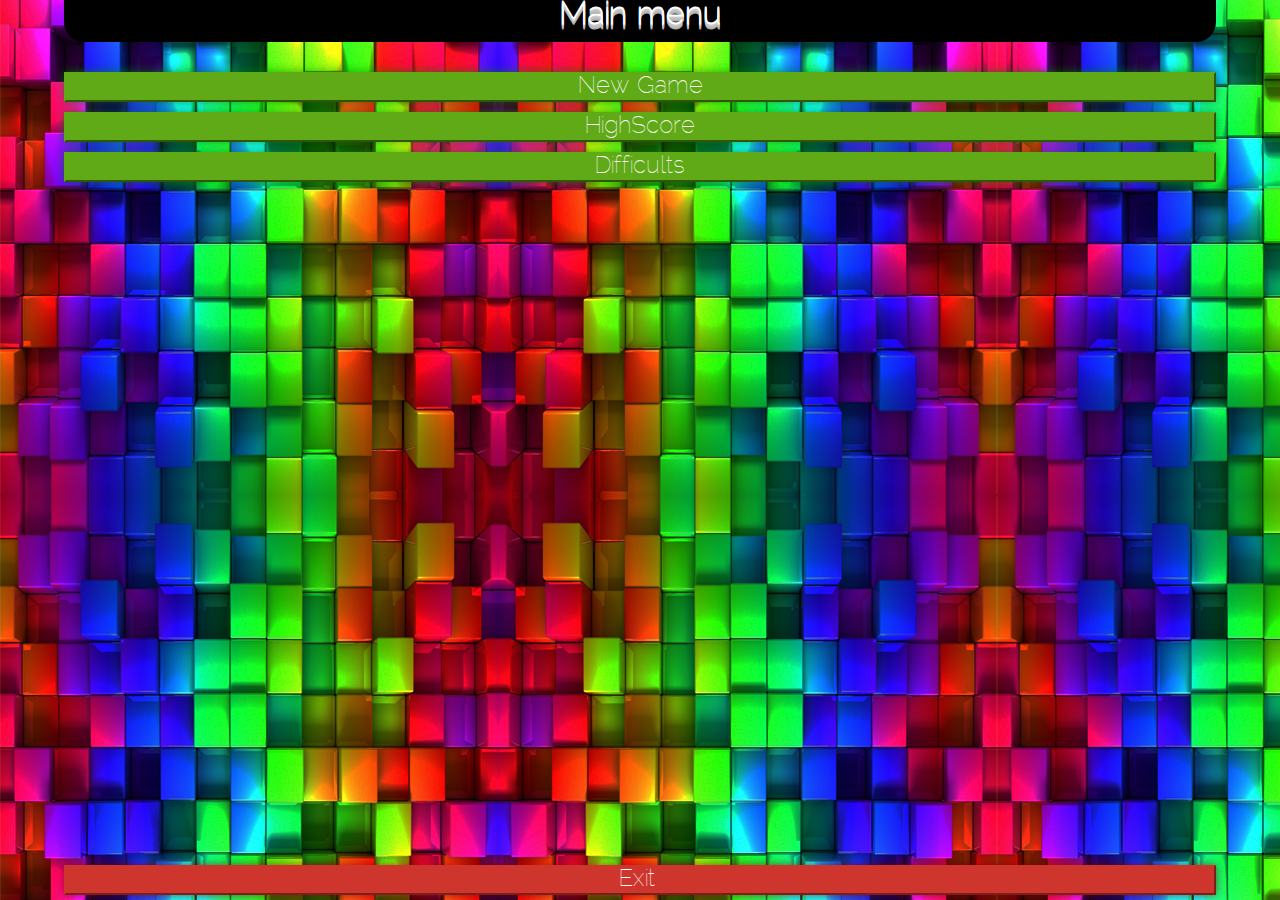
<file: index.html>
<!DOCTYPE html>
<html>
    <head>
        <title>Kakukk Color</title>
        <meta charset="UTF-8">
        <meta name="viewport" content="width=device-width, initial-scale=1.0">
    <link href="style.css" rel="stylesheet" type="text/css"/>
    <script src="usefull.js" type="text/javascript"></script>
    </head>
    
    <body onload="highscore_kiir();">
        <div class="teljes">
    <center>
  <div class="menufejlec">Main menu</div>
  
  
  <div class="mainmenu">
      <button type="button" class="d_button" onclick="window.location.href = 'game.html'">New Game</button><br>
      <button type="button" class="d_button" onclick="highscore_onclick();" >HighScore</button><br>
      <button type="button" class="d_button" onclick="mode_onclick();">Difficults</button><br>
      <div id="modes" >
          Difficult: 
          <select id="nehezsegek" onchange="diff_change();">
              <option value="easy">Easy</option>
              <option value="normal">Normal</option>
              <option value="hard">Hard</option>
              <option value="extreme">Extreme</option>
          
          </select>
      </div>
      <div id="highscores">
          <div>Easy Highscore: <span id="easy_h"></span></div>
          <div>Normal Highscore: <span id="normal_h"></span></div>
          <div>Hard Highscore: <span id="hard_h"></span></div>
          <div>Extreme Highscore: <span id="extreme_h"></span></div>          
      </div>
      <button type="button" class="exit" onclick="window.close();">Exit</button>
   </div>
  
    </center>
        </div>
    </body>
</html>
</file>
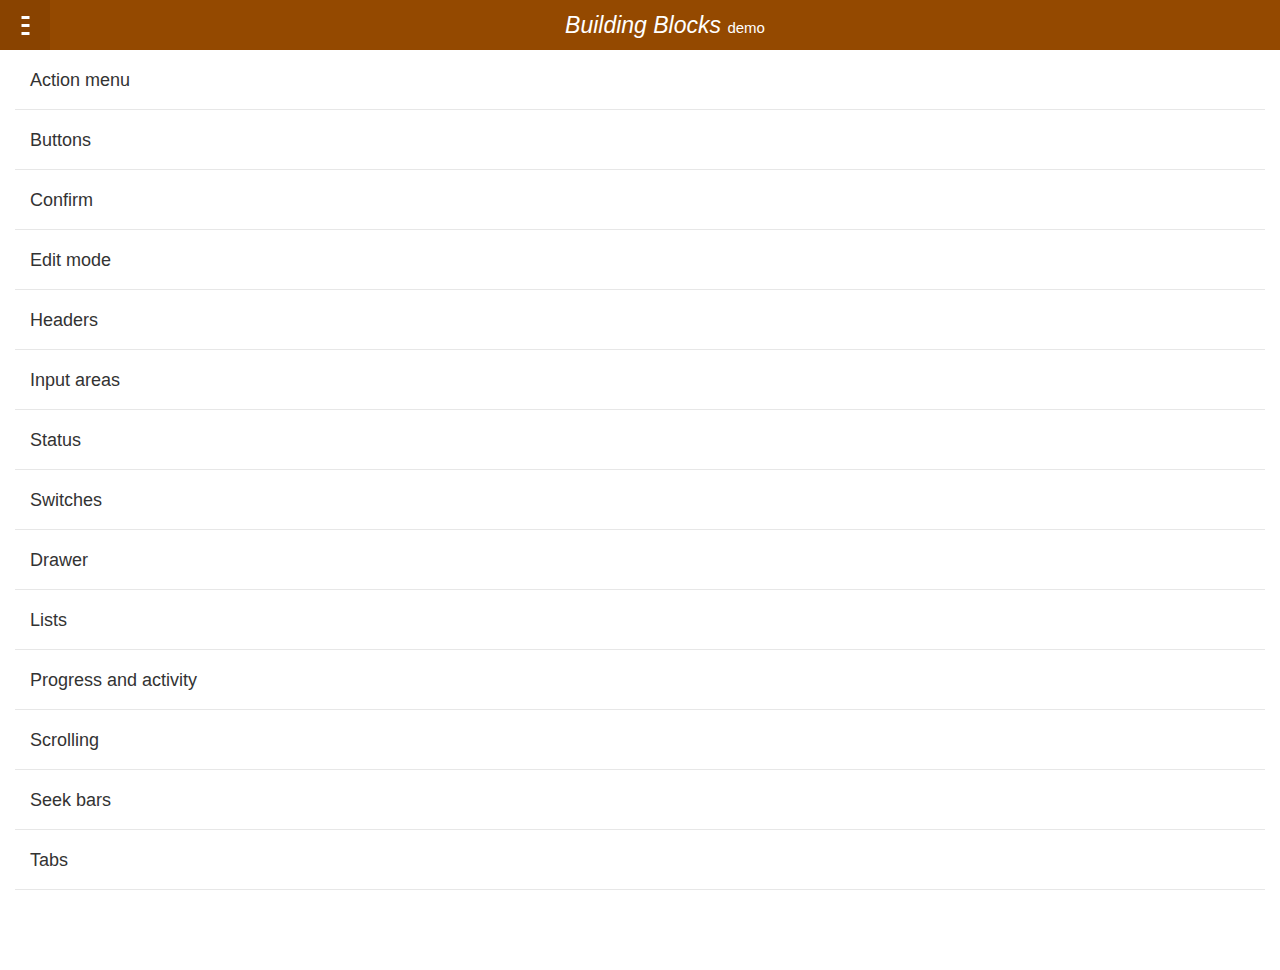
<file: buildingblocks/index.html>
<!DOCTYPE html>
<html>
<head>
  <meta charset="utf-8">
  <title>Building Blocks app</title>
  <script>
    // Trun it to false to always install 'normal' package
    var supportHIDPI = false;
    var isFFOS = ("mozApps" in navigator && navigator.userAgent.search("Mobile") != -1);

    if ( isFFOS ) {
      var manifestUrl = 'http://buildingfirefoxos.github.io/Building-Blocks/package/package.manifest';
      var req = navigator.mozApps.installPackage(manifestUrl);
      req.onsuccess = function() {
        console.log(this.result.origin);
      };
      req.onerror = function() {
        console.log(this.error.name);
      };

    } else {
      window.location.href = "app.html"
    }

  </script>
</head>
<body>
</body>
</html>
</file>
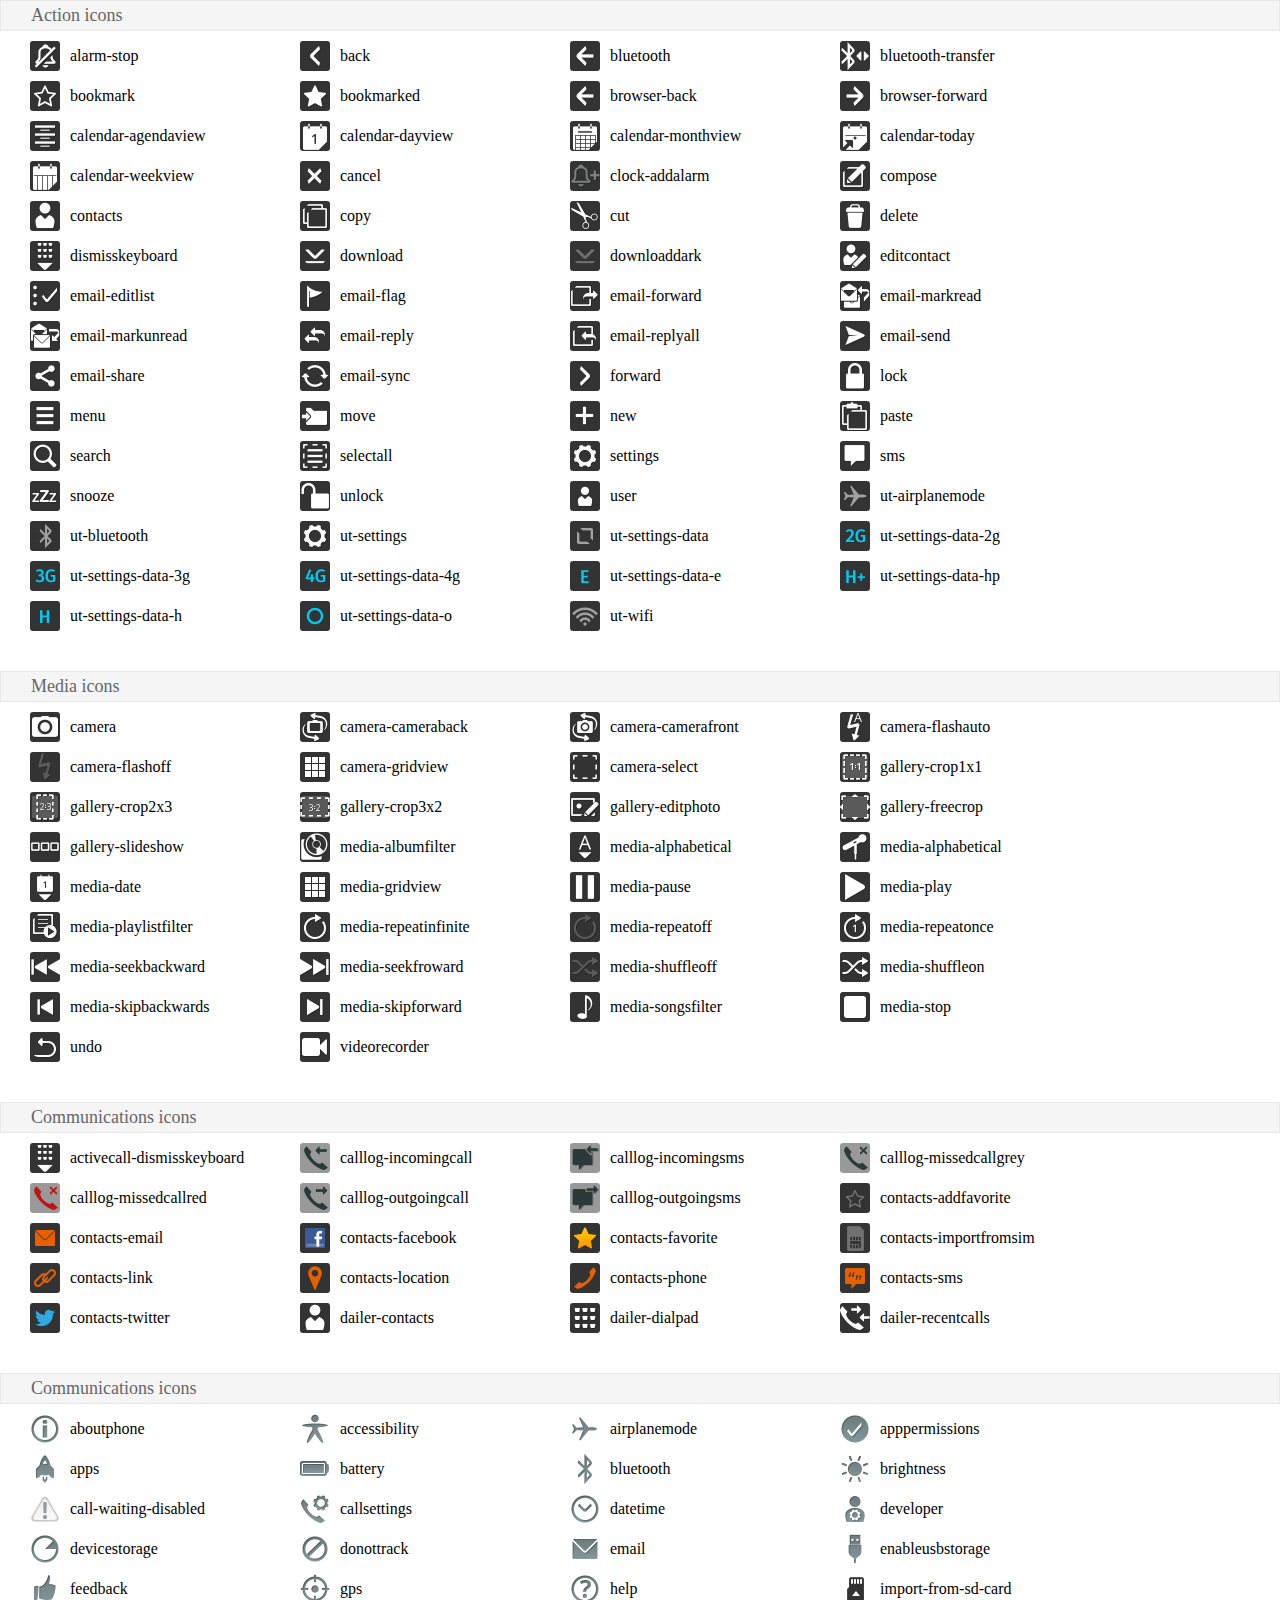
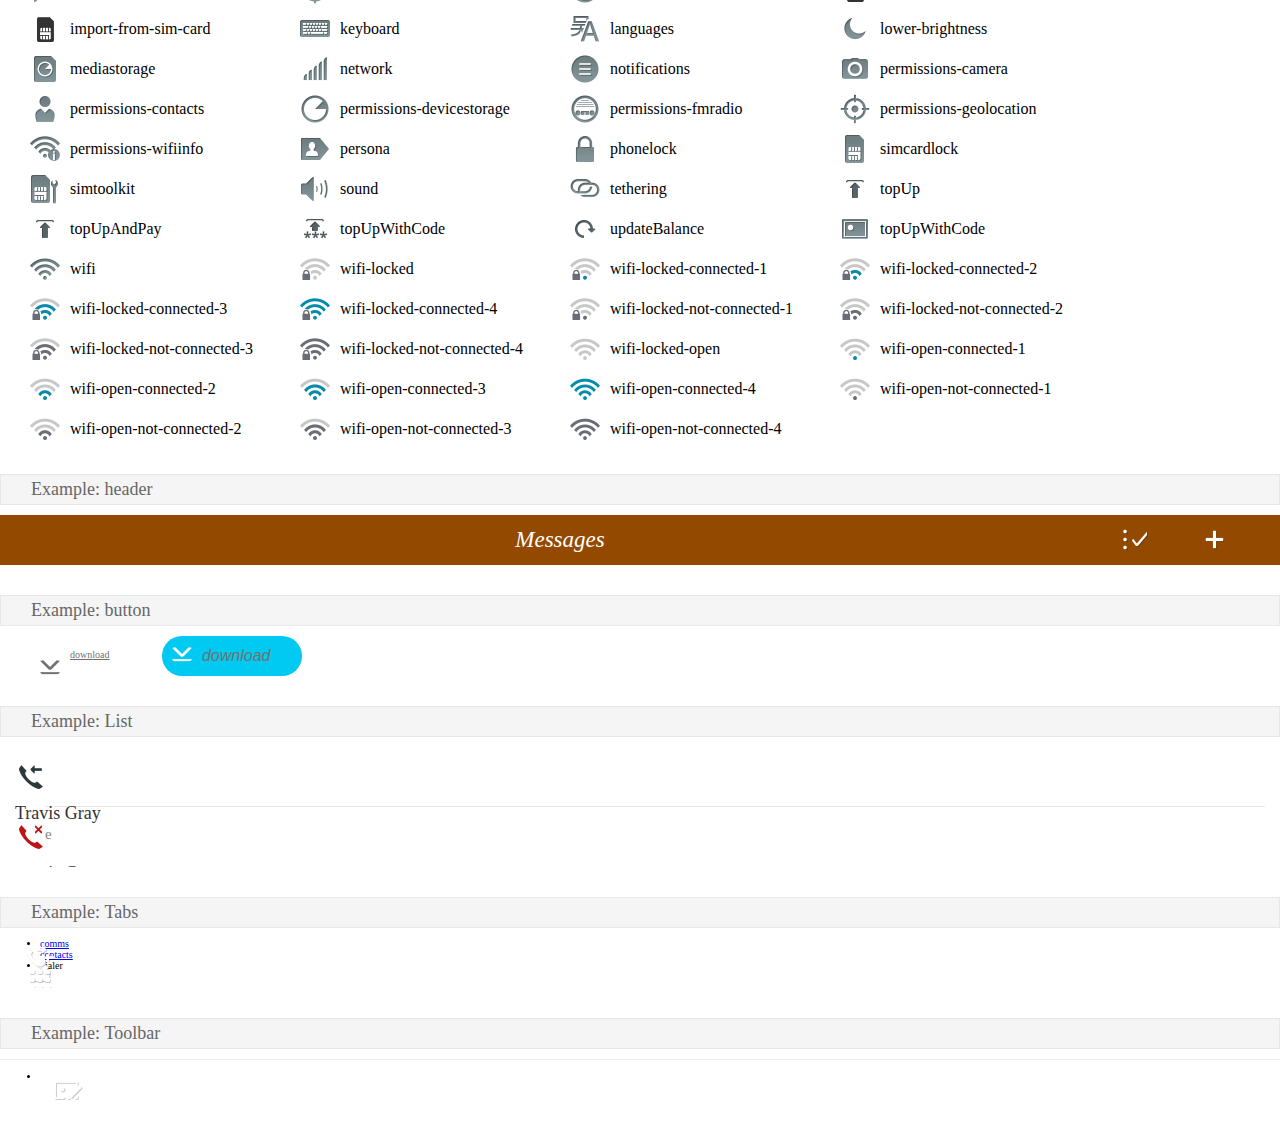
<file: buildingblocks/icons/index.html>
<!DOCTYPE html>
<html>
<head>
  <meta charset="utf-8">
  <title>icons</title>

  <link rel="stylesheet" type="text/css" href="../style/buttons.css">
  <link rel="stylesheet" type="text/css" href="../style/headers.css">
  <link rel="stylesheet" type="text/css" href="../style/lists.css">
  <link rel="stylesheet" type="text/css" href="../style/tabs.css">
  <link rel="stylesheet" type="text/css" href="../style/toolbars.css">

  <link rel="stylesheet" type="text/css" href="../cross_browser.css">

  <link rel="stylesheet" type="text/css" href="styles/action_icons.css">
  <link rel="stylesheet" type="text/css" href="styles/media_icons.css">
  <link rel="stylesheet" type="text/css" href="styles/comms_icons.css">
  <link rel="stylesheet" type="text/css" href="styles/settings_icons.css">

  <style>
    /* Styles to make this demo work, don't need to use them in your apps */
    html, body {
      margin: 0;
      padding: 0;
      font-size: 10px;
      background-color: #fff;
    }
    h2 {
      font-size: 1.8rem;
      font-weight: lighter;
      color: #666;
      margin: -1px 0 0;
      background-color: #f5f5f5;
      padding: 0.4rem 0.4rem 0.4rem 3rem;
      border: solid 1px #e8e8e8;
      margin: 30px 0 10px 0;
    }
    h2:first-child {
      margin-top: 0;
    }
    section.icons {
      margin-bottom: 20px;
      display: block;
      overflow: hidden;
    }
    section.icons ul {
      list-style: none;
      margin: 0;
      padding: 0 30px;
      display: block;
      overflow: hidden;
    }
    section.icons li.action-icon,
    section.icons li.comms-icon,
    section.icons li.settings-icon,
    section.icons li.media-icon {
      line-height: 30px;
      font-size: 16px;
      margin-bottom: 10px;
      position: relative;
      float: left;
      width: 270px;
    }
    section.icons li.action-icon:after,
    section.icons li.comms-icon:after,
    section.icons li.settings-icon:after,
    section.icons li.media-icon:after {
        background: rgba(0,0,0, 0.8);
        content: "";
        width: 30px;
        height: 30px;
        position: absolute;
        left: 0;
        border-radius: 3px;
        -moz-border-radius: 3px;
        -webkit-border-radius: 3px;
    }
    section.icons li.settings-icon:after {
        background: #fff;
    }
    section.icons li.comms-icon.dark:after {
        background: rgba(0,0,0, 0.4);
    }
    section.icons li.action-icon:before,
    section.icons li.comms-icon:before,
    section.icons li.settings-icon:before,
    section.icons li.media-icon:before {
        z-index: 1;
    }
    section.icons li.action-icon span,
    section.icons li.comms-icon span,
    section.icons li.settings-icon span,
    section.icons li.media-icon span {
        padding-left: 40px;
    }

    section.examples .action-icon {
      margin: 0 0 0 30px;
      width: 14rem;
    }
    section.examples [role="toolbar"] {
      display: block;
      overflow: hidden;
      position: relative;
      margin: 0 0 30px 0;
    }
    section.examples [role="tablist"] {
      height: 5rem;
      display: block;
      overflow: hidden;
      position: relative;
      margin: 0 0 30px 0;
    }
  </style>
</head>
<body>

  <section class="icons">
    <h2>Action icons</h2>
    <ul>
      <li class="action-icon alarm-stop"><span>alarm-stop</span></li>
      <li class="action-icon back"><span>back</span></li>
      <li class="action-icon bluetooth"><span>bluetooth</span></li>
      <li class="action-icon bluetooth-transfer"><span>bluetooth-transfer</span></li>
      <li class="action-icon bookmark"><span>bookmark</span></li>
      <li class="action-icon bookmarked"><span>bookmarked</span></li>
      <li class="action-icon browser-back"><span>browser-back</span></li>
      <li class="action-icon browser-forward"><span>browser-forward</span></li>
      <li class="action-icon calendar-agendaview"><span>calendar-agendaview</span></li>
      <li class="action-icon calendar-dayview"><span>calendar-dayview</span></li>
      <li class="action-icon calendar-monthview"><span>calendar-monthview</span></li>
      <li class="action-icon calendar-today"><span>calendar-today</span></li>
      <li class="action-icon calendar-weekview"><span>calendar-weekview</span></li>
      <li class="action-icon cancel"><span>cancel</span></li>
      <li class="action-icon clock-addalarm"><span>clock-addalarm</span></li>
      <li class="action-icon compose"><span>compose</span></li>
      <li class="action-icon contacts"><span>contacts</span></li>
      <li class="action-icon copy"><span>copy</span></li>
      <li class="action-icon cut"><span>cut</span></li>
      <li class="action-icon delete"><span>delete</span></li>
      <li class="action-icon dismisskeyboard"><span>dismisskeyboard</span></li>
      <li class="action-icon download"><span>download</span></li>
      <li class="action-icon downloaddark"><span>downloaddark</span></li>
      <li class="action-icon editcontact"><span>editcontact</span></li>
      <li class="action-icon email-editlist"><span>email-editlist</span></li>
      <li class="action-icon email-flag"><span>email-flag</span></li>
      <li class="action-icon email-forward"><span>email-forward</span></li>
      <li class="action-icon email-markread"><span>email-markread</span></li>
      <li class="action-icon email-markunread"><span>email-markunread</span></li>
      <li class="action-icon email-reply"><span>email-reply</span></li>
      <li class="action-icon email-replyall"><span>email-replyall</span></li>
      <li class="action-icon email-send"><span>email-send</span></li>
      <li class="action-icon email-share"><span>email-share</span></li>
      <li class="action-icon email-sync"><span>email-sync</span></li>
      <li class="action-icon forward"><span>forward</span></li>
      <li class="action-icon lock"><span>lock</span></li>
      <li class="action-icon menu"><span>menu</span></li>
      <li class="action-icon move"><span>move</span></li>
      <li class="action-icon new"><span>new</span></li>
      <li class="action-icon paste"><span>paste</span></li>
      <li class="action-icon search"><span>search</span></li>
      <li class="action-icon selectall"><span>selectall</span></li>
      <li class="action-icon settings"><span>settings</span></li>
      <li class="action-icon sms"><span>sms</span></li>
      <li class="action-icon snooze"><span>snooze</span></li>
      <li class="action-icon unlock"><span>unlock</span></li>
      <li class="action-icon user"><span>user</span></li>
      <li class="action-icon ut-airplanemode"><span>ut-airplanemode</span></li>
      <li class="action-icon ut-bluetooth"><span>ut-bluetooth</span></li>
      <li class="action-icon ut-settings"><span>ut-settings</span></li>
      <li class="action-icon ut-settings-data"><span>ut-settings-data</span></li>
      <li class="action-icon ut-settings-data-2g"><span>ut-settings-data-2g</span></li>
      <li class="action-icon ut-settings-data-3g"><span>ut-settings-data-3g</span></li>
      <li class="action-icon ut-settings-data-4g"><span>ut-settings-data-4g</span></li>
      <li class="action-icon ut-settings-data-e"><span>ut-settings-data-e</span></li>
      <li class="action-icon ut-settings-data-hp"><span>ut-settings-data-hp</span></li>
      <li class="action-icon ut-settings-data-h"><span>ut-settings-data-h</span></li>
      <li class="action-icon ut-settings-data-o"><span>ut-settings-data-o</span></li>
      <li class="action-icon ut-wifi"><span>ut-wifi</span></li>
    </ul>

    <h2>Media icons</h2>
    <ul class="icons-view">
      <li class="media-icon camera"><span>camera</span></li>
      <li class="media-icon camera-cameraback"><span>camera-cameraback</span></li>
      <li class="media-icon camera-camerafront"><span>camera-camerafront</span></li>
      <li class="media-icon camera-flashauto"><span>camera-flashauto</span></li>
      <li class="media-icon camera-flashoff"><span>camera-flashoff</span></li>
      <li class="media-icon camera-gridview"><span>camera-gridview</span></li>
      <li class="media-icon camera-select"><span>camera-select</span></li>
      <li class="media-icon gallery-crop1x1"><span>gallery-crop1x1</span></li>
      <li class="media-icon gallery-crop2x3"><span>gallery-crop2x3</span></li>
      <li class="media-icon gallery-crop3x2"><span>gallery-crop3x2</span></li>
      <li class="media-icon gallery-editphoto"><span>gallery-editphoto</span></li>
      <li class="media-icon gallery-freecrop"><span>gallery-freecrop</span></li>
      <li class="media-icon gallery-slideshow"><span>gallery-slideshow</span></li>
      <li class="media-icon media-albumfilter"><span>media-albumfilter</span></li>
      <li class="media-icon media-alphabetical"><span>media-alphabetical</span></li>
      <li class="media-icon media-artistfilter"><span>media-alphabetical</span></li>
      <li class="media-icon media-date"><span>media-date</span></li>
      <li class="media-icon media-gridview"><span>media-gridview</span></li>
      <li class="media-icon media-pause"><span>media-pause</span></li>
      <li class="media-icon media-play"><span>media-play</span></li>
      <li class="media-icon media-playlistfilter"><span>media-playlistfilter</span></li>
      <li class="media-icon media-repeatinfinite"><span>media-repeatinfinite</span></li>
      <li class="media-icon media-repeatoff"><span>media-repeatoff</span></li>
      <li class="media-icon media-repeatonce"><span>media-repeatonce</span></li>
      <li class="media-icon media-seekbackward"><span>media-seekbackward</span></li>
      <li class="media-icon media-seekfroward"><span>media-seekfroward</span></li>
      <li class="media-icon media-shuffleoff"><span>media-shuffleoff</span></li>
      <li class="media-icon media-shuffleon"><span>media-shuffleon</span></li>
      <li class="media-icon media-skipbackwards"><span>media-skipbackwards</span></li>
      <li class="media-icon media-skipforward"><span>media-skipforward</span></li>
      <li class="media-icon media-songsfilter"><span>media-songsfilter</span></li>
      <li class="media-icon media-stop"><span>media-stop</span></li>
      <li class="media-icon undo"><span>undo</span></li>
      <li class="media-icon videorecorder"><span>videorecorder</span></li>
    </ul>

    <h2>Communications icons</h2>
    <ul class="icons-view">
      <li class="comms-icon activecall-dismisskeyboard"><span>activecall-dismisskeyboard</span></li>
      <li class="comms-icon dark calllog-incomingcall"><span>calllog-incomingcall</span></li>
      <li class="comms-icon dark calllog-incomingsms"><span>calllog-incomingsms</span></li>
      <li class="comms-icon dark calllog-missedcallgrey"><span>calllog-missedcallgrey</span></li>
      <li class="comms-icon dark calllog-missedcallred"><span>calllog-missedcallred</span></li>
      <li class="comms-icon dark calllog-outgoingcall"><span>calllog-outgoingcall</span></li>
      <li class="comms-icon dark calllog-outgoingsms"><span>calllog-outgoingsms</span></li>
      <li class="comms-icon contacts-addfavorite"><span>contacts-addfavorite</span></li>
      <li class="comms-icon contacts-email"><span>contacts-email</span></li>
      <li class="comms-icon contacts-facebook"><span>contacts-facebook</span></li>
      <li class="comms-icon contacts-favorite"><span>contacts-favorite</span></li>
      <li class="comms-icon contacts-importfromsim"><span>contacts-importfromsim</span></li>
      <li class="comms-icon contacts-link"><span>contacts-link</span></li>
      <li class="comms-icon contacts-location"><span>contacts-location</span></li>
      <li class="comms-icon contacts-phone"><span>contacts-phone</span></li>
      <li class="comms-icon contacts-sms"><span>contacts-sms</span></li>
      <li class="comms-icon contacts-twitter"><span>contacts-twitter</span></li>
      <li class="comms-icon dailer-contacts"><span>dailer-contacts</span></li>
      <li class="comms-icon dailer-dialpad"><span>dailer-dialpad</span></li>
      <li class="comms-icon dailer-recentcalls"><span>dailer-recentcalls</span></li>
    </ul>

    <h2>Communications icons</h2>
    <ul class="icons-view">
      <li class="settings-icon aboutphone"><span>aboutphone</span></li>
      <li class="settings-icon accessibility"><span>accessibility</span></li>
      <li class="settings-icon airplanemode"><span>airplanemode</span></li>
      <li class="settings-icon apppermissions"><span>apppermissions</span></li>
      <li class="settings-icon apps"><span>apps</span></li>
      <li class="settings-icon battery"><span>battery</span></li>
      <li class="settings-icon bluetooth"><span>bluetooth</span></li>
      <li class="settings-icon brightness"><span>brightness</span></li>
      <li class="settings-icon call-waiting-disabled"><span>call-waiting-disabled</span></li>
      <li class="settings-icon callsettings"><span>callsettings</span></li>
      <li class="settings-icon datetime"><span>datetime</span></li>
      <li class="settings-icon developer"><span>developer</span></li>
      <li class="settings-icon devicestorage"><span>devicestorage</span></li>
      <li class="settings-icon donottrack"><span>donottrack</span></li>
      <li class="settings-icon email"><span>email</span></li>
      <li class="settings-icon enableusbstorage"><span>enableusbstorage</span></li>
      <li class="settings-icon feedback"><span>feedback</span></li>
      <li class="settings-icon gps"><span>gps</span></li>
      <li class="settings-icon help"><span>help</span></li>
      <li class="settings-icon import-from-sd-card"><span>import-from-sd-card</span></li>
      <li class="settings-icon import-from-sim-card"><span>import-from-sim-card</span></li>
      <li class="settings-icon keyboard"><span>keyboard</span></li>
      <li class="settings-icon languages"><span>languages</span></li>
      <li class="settings-icon lower-brightness"><span>lower-brightness</span></li>
      <li class="settings-icon mediastorage"><span>mediastorage</span></li>
      <li class="settings-icon network"><span>network</span></li>
      <li class="settings-icon notifications"><span>notifications</span></li>
      <li class="settings-icon permissions-camera"><span>permissions-camera</span></li>
      <li class="settings-icon permissions-contacts"><span>permissions-contacts</span></li>
      <li class="settings-icon permissions-devicestorage"><span>permissions-devicestorage</span></li>
      <li class="settings-icon permissions-fmradio"><span>permissions-fmradio</span></li>
      <li class="settings-icon permissions-geolocation"><span>permissions-geolocation</span></li>
      <li class="settings-icon permissions-wifiinfo"><span>permissions-wifiinfo</span></li>
      <li class="settings-icon persona"><span>persona</span></li>
      <li class="settings-icon phonelock"><span>phonelock</span></li>
      <li class="settings-icon simcardlock"><span>simcardlock</span></li>
      <li class="settings-icon simtoolkit"><span>simtoolkit</span></li>
      <li class="settings-icon sound"><span>sound</span></li>
      <li class="settings-icon tethering"><span>tethering</span></li>
      <li class="settings-icon topUp"><span>topUp</span></li>
      <li class="settings-icon topUpAndPay"><span>topUpAndPay</span></li>
      <li class="settings-icon topUpWithCode"><span>topUpWithCode</span></li>
      <li class="settings-icon updateBalance"><span>updateBalance</span></li>
      <li class="settings-icon wallpaper"><span>topUpWithCode</span></li>
      <li class="settings-icon wifi"><span>wifi</span></li>
      <li class="settings-icon wifi-locked"><span>wifi-locked</span></li>
      <li class="settings-icon wifi-locked-connected-1"><span>wifi-locked-connected-1</span></li>
      <li class="settings-icon wifi-locked-connected-2"><span>wifi-locked-connected-2</span></li>
      <li class="settings-icon wifi-locked-connected-3"><span>wifi-locked-connected-3</span></li>
      <li class="settings-icon wifi-locked-connected-4"><span>wifi-locked-connected-4</span></li>
      <li class="settings-icon wifi-locked-not-connected-1"><span>wifi-locked-not-connected-1</span></li>
      <li class="settings-icon wifi-locked-not-connected-2"><span>wifi-locked-not-connected-2</span></li>
      <li class="settings-icon wifi-locked-not-connected-3"><span>wifi-locked-not-connected-3</span></li>
      <li class="settings-icon wifi-locked-not-connected-4"><span>wifi-locked-not-connected-4</span></li>
      <li class="settings-icon wifi-open"><span>wifi-locked-open</span></li>
      <li class="settings-icon wifi-open-connected-1"><span>wifi-open-connected-1</span></li>
      <li class="settings-icon wifi-open-connected-2"><span>wifi-open-connected-2</span></li>
      <li class="settings-icon wifi-open-connected-3"><span>wifi-open-connected-3</span></li>
      <li class="settings-icon wifi-open-connected-4"><span>wifi-open-connected-4</span></li>
      <li class="settings-icon wifi-open-not-connected-1"><span>wifi-open-not-connected-1</span></li>
      <li class="settings-icon wifi-open-not-connected-2"><span>wifi-open-not-connected-2</span></li>
      <li class="settings-icon wifi-open-not-connected-3"><span>wifi-open-not-connected-3</span></li>
      <li class="settings-icon wifi-open-not-connected-4"><span>wifi-open-not-connected-4</span></li>
    </ul>
  </section>

  <section class="examples">
    <h2>Example: <strong>header</strong></h2>

    <section role="region">
      <header>
        <menu type="toolbar">
          <a href="#"><span class="icon action-icon email-editlist">edit</span></a>
          <a href="#"><span class="icon action-icon new">add</span></a>
        </menu>
        <h1>Messages</h1>
      </header>
    </section>
    
    <h2>Example: <strong>button</strong></h2>
    <div>
      <a class="action-icon downloaddark"role="button" href="#">download</a>
      <button class="action-icon download recommend">download</button>
    </div>
    
    <h2>Example: <strong>List</strong></h2>
    <section data-type="list">
      <ul>
        <li>
          <aside class="icon comms-icon calllog-incomingcall">
            asidecall
          </aside>
          <a href="#">
            <p>Travis Gray</p>
            <p>Home</p>
          </a>
        </li>
        <li>
          <aside class="icon comms-icon calllog-missedcallred">
            asidecall
          </aside>
          <p>Travis Gray <em>(2)</em></p>
          <p>
            <time datetime="17:43">5:43PM</time>
            Mobile
          </p>
        </li>
      </ul>
    </section>
    
    <h2>Example: <strong>Tabs</strong></h2>
    <ul role="tablist" data-items="3" class="bottom">
      <li id="panel1" role="tab">
        <a href="#panel1" class="icon comms-icon dailer-recentcalls">comms</a>
        <div role="tabpanel"></div>
      </li>
      <li id="panel2" role="tab">
        <a href="#panel2" class="icon comms-icon dailer-contacts">contacts</a>
        <div role="tabpanel"></div>
      </li>
      <li id="panel3" role="tab">
        <a class="icon comms-icon dailer-dialpad">dialer</a>
        <div role="tabpanel"></div>
      </li>
    </ul>

    <h2>Example: <strong>Toolbar</strong></h2>
    <div role="toolbar">
      <ul>
        <li><button class="media-icon gallery-editphoto">Edit</button></li>
        <li><button class="media-icon gallery-slideshow">Slideshow</button></li>
        <li><button class="media-icon media-gridview">Grid</button></li>
      </ul>
      <ul></ul>
    </div>
  </section>
</body>
</html>
</file>
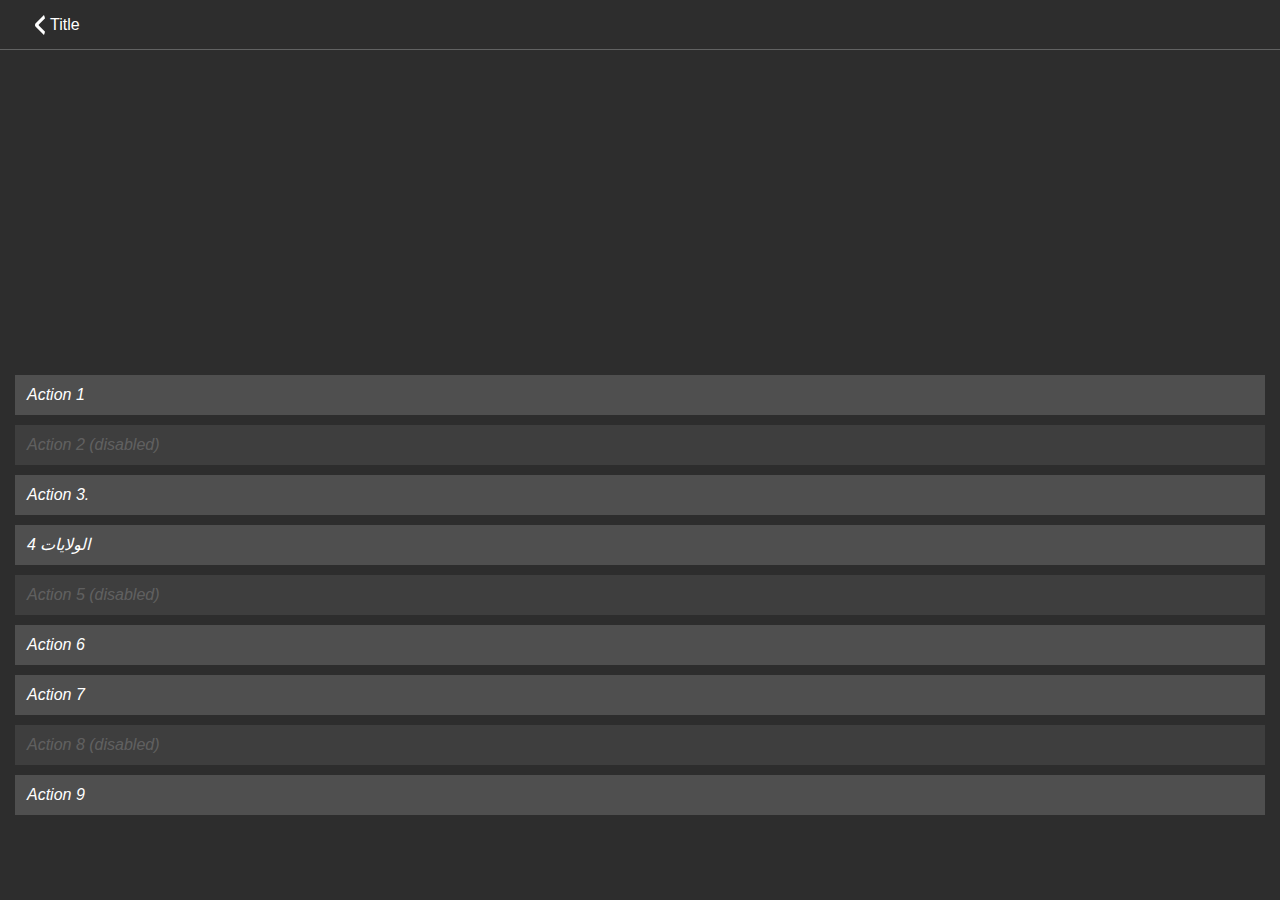
<file: buildingblocks/style/action_menu/index.html>
<!DOCTYPE html>
<html dir="ltr">
<head>
  <meta charset="utf-8">
  <title>Action menu</title>
  <meta name="description" content="Presenting a list of actions related to the App content">

  <link rel="stylesheet" href="../action_menu.css">
  <!--
    - These <style> and <script> elements are only used for the example code;
    - they are not required for the real use case.
    -->
  <style type="text/css">
    html, body {
      font-family: sans-serif;
      margin: 0;
      padding: 0;
      font-size: 10px;
      background-color: #fff;
    }
    body {
      background: none;
    }
  </style>
  <script>
    window.onkeypress = event => {
      var dir = document.documentElement.dir;
      document.documentElement.dir = (dir === 'ltr') ? 'rtl' : 'ltr';
    };
  </script>
</head>
<body role="application">
  <form role="dialog" data-type="action">
    <header><span class="icon icon-back"></span>Title</header> <!-- this header is optional -->
    <menu type="toolbar">
      <button>Action 1</button>
      <button disabled> Action 2 (disabled) </button>
      <button> Action 3. </button>
      <button> الولايات 4</button>
      <button disabled> Action 5 (disabled) </button>
      <button> Action 6 </button>
      <button> Action 7 </button>
      <button disabled> Action 8 (disabled) </button>
      <button> Action 9 </button>
      <button> Cancel </button>
    </menu>
  </form>

</body>
</html>
</file>
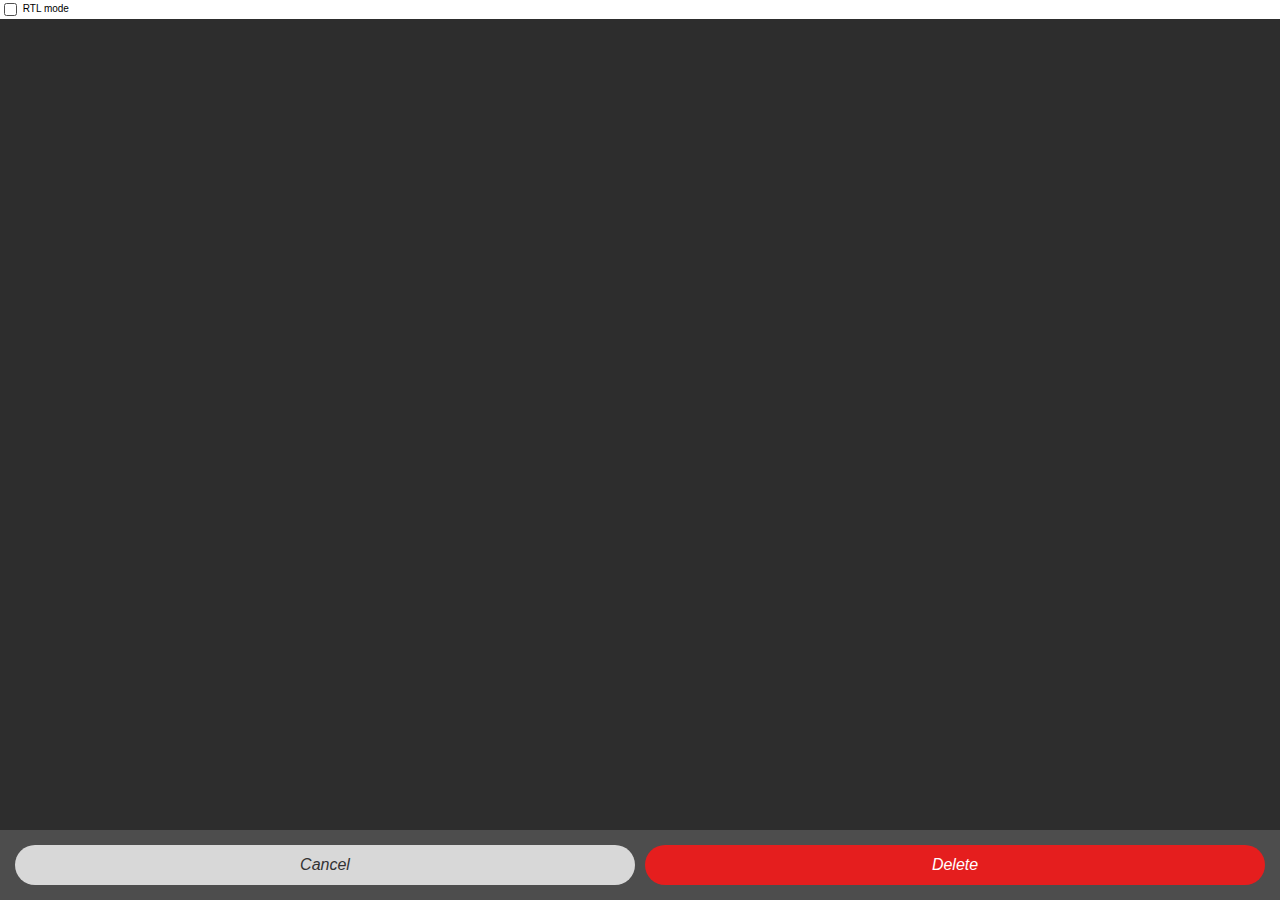
<file: buildingblocks/style/confirm/index.html>
<!DOCTYPE html>
<html dir="ltr">
<head>
  <meta charset="utf-8">

  <title>Confirm</title>
  <meta name="description" content="Prompts user to take action">

  <link rel="stylesheet" href="../confirm.css">

  <!--
    - These <style> and <script> elements are only used for the example code;
    - they are not required for the real use case.
    -->
  <style type="text/css">
    html, body {
      font-family: sans-serif;
      margin: 0;
      padding: 0;
      font-size: 10px;
      background-color: #fff;
    }
    body {
      background: none;
    }
    #dir {
      position: relative;
      z-index: 999;
      display: block;
      direction: ltr;
      background-color: white;
    }
    #dir input {
      vertical-align: middle;
    }
  </style>
  <script>
    window.onload = function(){
      var input = document.querySelector('#dir input');
      input.checked = false;
      input.onchange = function() {
        document.documentElement.dir = this.checked ? 'rtl' : 'ltr';
      };
    };
  </script>
</head>

<body role="application">
  <label id="dir">
    <input type="checkbox"> RTL mode
  </label>

  <form role="dialog" data-type="confirm">
    <section>
      <h1>Confirmation</h1>
      <p>Are you sure you want to delete this contact?</p>
    </section>
    <menu>
      <button>Cancel</button>
      <button class="danger">Delete</button>
    </menu>
  </form>

</body>
</html>
</file>
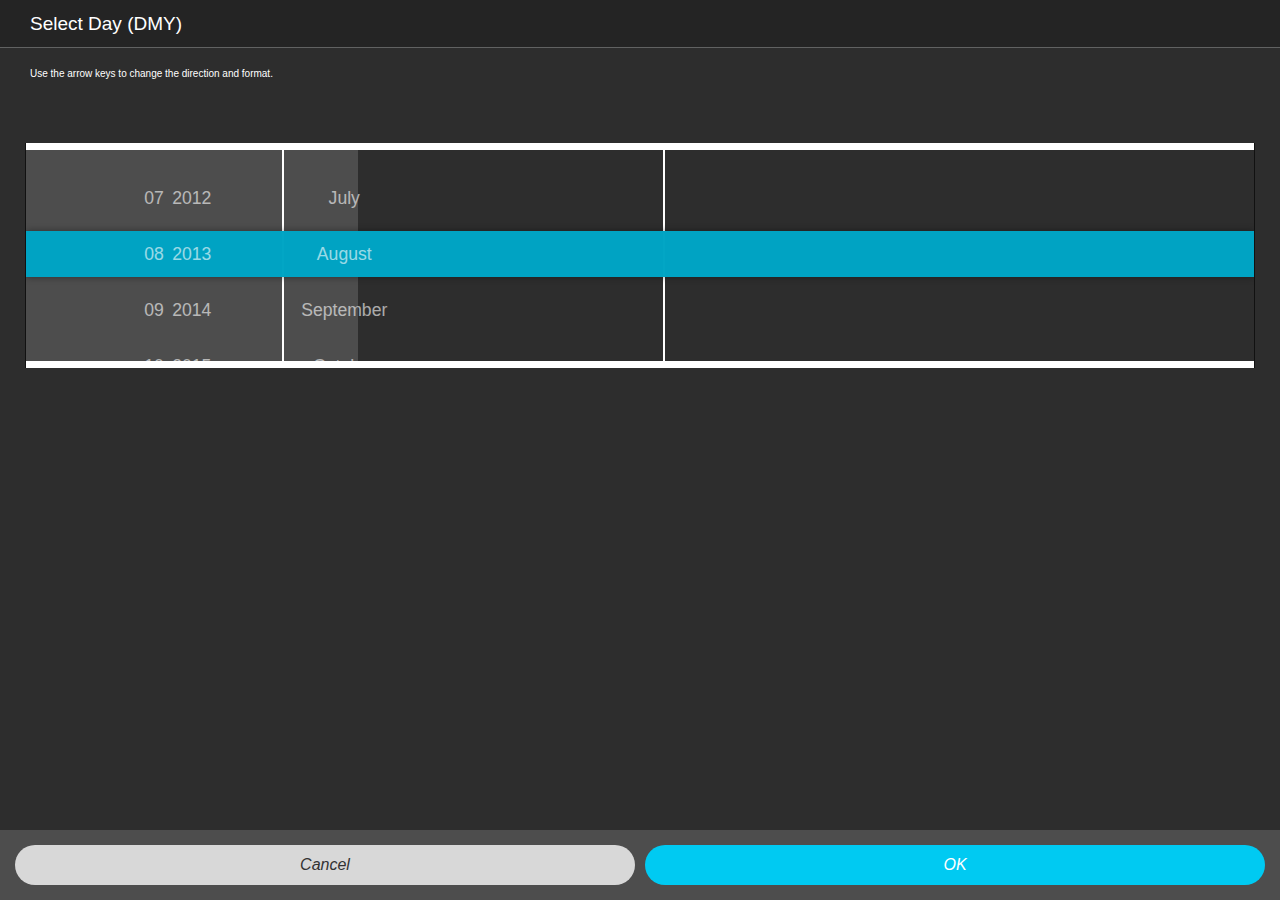
<file: buildingblocks/style/date_selector/index.html>
<!DOCTYPE html>
<html dir="ltr">
  <head>
    <meta charset="utf-8">
    <title>Date selector</title>
    <link rel="stylesheet" href="../date_selector.css">

    <!--
      - These <style> and <script> elements are only used for the example code:
      - they are not needed for the real use case.
      -->
    <style type="text/css">
      html, body { font-size: 10px; margin: 0; padding: 0; }
      html[dir="rtl"] [dir] { text-align: right; }
      h1 + p { padding: 1rem 3rem; }
    </style>
    <script>
      var formatIndex = 0;
      var formatList = [ 'DMY', 'YMD', 'MDY' ];
      window.onkeypress = event => {
        switch (event.key) {
          case 'j':
          case 'ArrowDown':
            formatIndex--;
            break;
          case 'k':
          case 'ArrowUp':
            formatIndex++;
            break;
          default:
            var dir = document.documentElement.dir;
            document.documentElement.dir = (dir === 'ltr') ? 'rtl' : 'ltr';
        }
        formatIndex = (formatIndex + formatList.length) % formatList.length;
        document.querySelector('.picker-container').className =
          'picker-container ' + formatList[formatIndex]
        document.querySelector('h1').textContent =
          'Select day (' + formatList[formatIndex] + ')';
      };
    </script>

  </head>

  <body>
    <form role="dialog" data-type="date-selector">
      <h1 dir="ltr">Select Day (DMY)</h1>
      <p dir="ltr">Use the arrow keys to change the direction and format.</p>

      <div class="picker-container DMY">
        <div class="picker-bar-background"></div>
        <div class="value-picker-date-wrapper">
          <div style="transform: translateY(-392px);" class="value-picker-date animation-on">
            <div class="picker-unit">01</div>
            <div class="picker-unit">02</div>
            <div class="picker-unit">03</div>
            <div class="picker-unit">04</div>
            <div class="picker-unit">05</div>
            <div class="picker-unit">06</div>
            <div class="picker-unit">07</div>
            <div class="picker-unit">08</div>
            <div class="picker-unit">09</div>
            <div class="picker-unit">10</div>
            <div class="picker-unit">11</div>
            <div class="picker-unit">12</div>
            <div class="picker-unit">13</div>
            <div class="picker-unit">14</div>
            <div class="picker-unit">15</div>
            <div class="picker-unit">16</div>
            <div class="picker-unit">17</div>
            <div class="picker-unit">18</div>
            <div class="picker-unit">19</div>
            <div class="picker-unit">20</div>
            <div class="picker-unit">21</div>
            <div class="picker-unit">22</div>
            <div class="picker-unit">23</div>
            <div class="picker-unit">24</div>
            <div class="picker-unit">25</div>
            <div class="picker-unit">26</div>
            <div class="picker-unit">27</div>
            <div class="picker-unit">28</div>
            <div class="picker-unit">29</div>
            <div class="picker-unit">30</div>
            <div class="picker-unit">31</div>
          </div>
        </div>
        <div class="value-picker-month-wrapper">
          <div style="transform: translateY(-392px);" class="value-picker-month">
            <div class="picker-unit">January</div>
            <div class="picker-unit">February</div>
            <div class="picker-unit">March</div>
            <div class="picker-unit">April</div>
            <div class="picker-unit">May</div>
            <div class="picker-unit">June</div>
            <div class="picker-unit">July</div>
            <div class="picker-unit">August</div>
            <div class="picker-unit">September</div>
            <div class="picker-unit">October</div>
            <div class="picker-unit">November</div>
            <div class="picker-unit">December</div>
          </div>
        </div>
        <div class="value-picker-year-wrapper">
          <div style="transform: translateY(-6328px);" class="value-picker-year">
          <div class="picker-unit">1900</div>
          <div class="picker-unit">1901</div>
          <div class="picker-unit">1902</div>
          <div class="picker-unit">1903</div>
          <div class="picker-unit">1904</div>
          <div class="picker-unit">1905</div>
          <div class="picker-unit">1906</div>
          <div class="picker-unit">1907</div>
          <div class="picker-unit">1908</div>
          <div class="picker-unit">1909</div>
          <div class="picker-unit">1910</div>
          <div class="picker-unit">1911</div>
          <div class="picker-unit">1912</div>
          <div class="picker-unit">1913</div>
          <div class="picker-unit">1914</div>
          <div class="picker-unit">1915</div>
          <div class="picker-unit">1916</div>
          <div class="picker-unit">1917</div>
          <div class="picker-unit">1918</div>
          <div class="picker-unit">1919</div>
          <div class="picker-unit">1920</div>
          <div class="picker-unit">1921</div>
          <div class="picker-unit">1922</div>
          <div class="picker-unit">1923</div>
          <div class="picker-unit">1924</div>
          <div class="picker-unit">1925</div>
          <div class="picker-unit">1926</div>
          <div class="picker-unit">1927</div>
          <div class="picker-unit">1928</div>
          <div class="picker-unit">1929</div>
          <div class="picker-unit">1930</div>
          <div class="picker-unit">1931</div>
          <div class="picker-unit">1932</div>
          <div class="picker-unit">1933</div>
          <div class="picker-unit">1934</div>
          <div class="picker-unit">1935</div>
          <div class="picker-unit">1936</div>
          <div class="picker-unit">1937</div>
          <div class="picker-unit">1938</div>
          <div class="picker-unit">1939</div>
          <div class="picker-unit">1940</div>
          <div class="picker-unit">1941</div>
          <div class="picker-unit">1942</div>
          <div class="picker-unit">1943</div>
          <div class="picker-unit">1944</div>
          <div class="picker-unit">1945</div>
          <div class="picker-unit">1946</div>
          <div class="picker-unit">1947</div>
          <div class="picker-unit">1948</div>
          <div class="picker-unit">1949</div>
          <div class="picker-unit">1950</div>
          <div class="picker-unit">1951</div>
          <div class="picker-unit">1952</div>
          <div class="picker-unit">1953</div>
          <div class="picker-unit">1954</div>
          <div class="picker-unit">1955</div>
          <div class="picker-unit">1956</div>
          <div class="picker-unit">1957</div>
          <div class="picker-unit">1958</div>
          <div class="picker-unit">1959</div>
          <div class="picker-unit">1960</div>
          <div class="picker-unit">1961</div>
          <div class="picker-unit">1962</div>
          <div class="picker-unit">1963</div>
          <div class="picker-unit">1964</div>
          <div class="picker-unit">1965</div>
          <div class="picker-unit">1966</div>
          <div class="picker-unit">1967</div>
          <div class="picker-unit">1968</div>
          <div class="picker-unit">1969</div>
          <div class="picker-unit">1970</div>
          <div class="picker-unit">1971</div>
          <div class="picker-unit">1972</div>
          <div class="picker-unit">1973</div>
          <div class="picker-unit">1974</div>
          <div class="picker-unit">1975</div>
          <div class="picker-unit">1976</div>
          <div class="picker-unit">1977</div>
          <div class="picker-unit">1978</div>
          <div class="picker-unit">1979</div>
          <div class="picker-unit">1980</div>
          <div class="picker-unit">1981</div>
          <div class="picker-unit">1982</div>
          <div class="picker-unit">1983</div>
          <div class="picker-unit">1984</div>
          <div class="picker-unit">1985</div>
          <div class="picker-unit">1986</div>
          <div class="picker-unit">1987</div>
          <div class="picker-unit">1988</div>
          <div class="picker-unit">1989</div>
          <div class="picker-unit">1990</div>
          <div class="picker-unit">1991</div>
          <div class="picker-unit">1992</div>
          <div class="picker-unit">1993</div>
          <div class="picker-unit">1994</div>
          <div class="picker-unit">1995</div>
          <div class="picker-unit">1996</div>
          <div class="picker-unit">1997</div>
          <div class="picker-unit">1998</div>
          <div class="picker-unit">1999</div>
          <div class="picker-unit">2000</div>
          <div class="picker-unit">2001</div>
          <div class="picker-unit">2002</div>
          <div class="picker-unit">2003</div>
          <div class="picker-unit">2004</div>
          <div class="picker-unit">2005</div>
          <div class="picker-unit">2006</div>
          <div class="picker-unit">2007</div>
          <div class="picker-unit">2008</div>
          <div class="picker-unit">2009</div>
          <div class="picker-unit">2010</div>
          <div class="picker-unit">2011</div>
          <div class="picker-unit">2012</div>
          <div class="picker-unit">2013</div>
          <div class="picker-unit">2014</div>
          <div class="picker-unit">2015</div>
          <div class="picker-unit">2016</div>
          <div class="picker-unit">2017</div>
          <div class="picker-unit">2018</div>
          <div class="picker-unit">2019</div>
          <div class="picker-unit">2020</div>
          <div class="picker-unit">2021</div>
          <div class="picker-unit">2022</div>
          <div class="picker-unit">2023</div>
          <div class="picker-unit">2024</div>
          <div class="picker-unit">2025</div>
          <div class="picker-unit">2026</div>
          <div class="picker-unit">2027</div>
          <div class="picker-unit">2028</div>
          <div class="picker-unit">2029</div>
          <div class="picker-unit">2030</div>
          <div class="picker-unit">2031</div>
          <div class="picker-unit">2032</div>
          <div class="picker-unit">2033</div>
          <div class="picker-unit">2034</div>
          <div class="picker-unit">2035</div>
          <div class="picker-unit">2036</div>
          <div class="picker-unit">2037</div>
          <div class="picker-unit">2038</div>
          <div class="picker-unit">2039</div>
          <div class="picker-unit">2040</div>
          <div class="picker-unit">2041</div>
          <div class="picker-unit">2042</div>
          <div class="picker-unit">2043</div>
          <div class="picker-unit">2044</div>
          <div class="picker-unit">2045</div>
          <div class="picker-unit">2046</div>
          <div class="picker-unit">2047</div>
          <div class="picker-unit">2048</div>
          <div class="picker-unit">2049</div>
          <div class="picker-unit">2050</div>
          <div class="picker-unit">2051</div>
          <div class="picker-unit">2052</div>
          <div class="picker-unit">2053</div>
          <div class="picker-unit">2054</div>
          <div class="picker-unit">2055</div>
          <div class="picker-unit">2056</div>
          <div class="picker-unit">2057</div>
          <div class="picker-unit">2058</div>
          <div class="picker-unit">2059</div>
          <div class="picker-unit">2060</div>
          <div class="picker-unit">2061</div>
          <div class="picker-unit">2062</div>
          <div class="picker-unit">2063</div>
          <div class="picker-unit">2064</div>
          <div class="picker-unit">2065</div>
          <div class="picker-unit">2066</div>
          <div class="picker-unit">2067</div>
          <div class="picker-unit">2068</div>
          <div class="picker-unit">2069</div>
          <div class="picker-unit">2070</div>
          <div class="picker-unit">2071</div>
          <div class="picker-unit">2072</div>
          <div class="picker-unit">2073</div>
          <div class="picker-unit">2074</div>
          <div class="picker-unit">2075</div>
          <div class="picker-unit">2076</div>
          <div class="picker-unit">2077</div>
          <div class="picker-unit">2078</div>
          <div class="picker-unit">2079</div>
          <div class="picker-unit">2080</div>
          <div class="picker-unit">2081</div>
          <div class="picker-unit">2082</div>
          <div class="picker-unit">2083</div>
          <div class="picker-unit">2084</div>
          <div class="picker-unit">2085</div>
          <div class="picker-unit">2086</div>
          <div class="picker-unit">2087</div>
          <div class="picker-unit">2088</div>
          <div class="picker-unit">2089</div>
          <div class="picker-unit">2090</div>
          <div class="picker-unit">2091</div>
          <div class="picker-unit">2092</div>
          <div class="picker-unit">2093</div>
          <div class="picker-unit">2094</div>
          <div class="picker-unit">2095</div>
          <div class="picker-unit">2096</div>
          <div class="picker-unit">2097</div>
          <div class="picker-unit">2098</div>
          <div class="picker-unit">2099</div></div>
        </div>
        <div class="value-indicator"></div>
      </div>

      <menu>
        <button>Cancel</button>
        <button class="affirmative">OK</button>
      </menu>
    </form>
  </body>
</html>
</file>
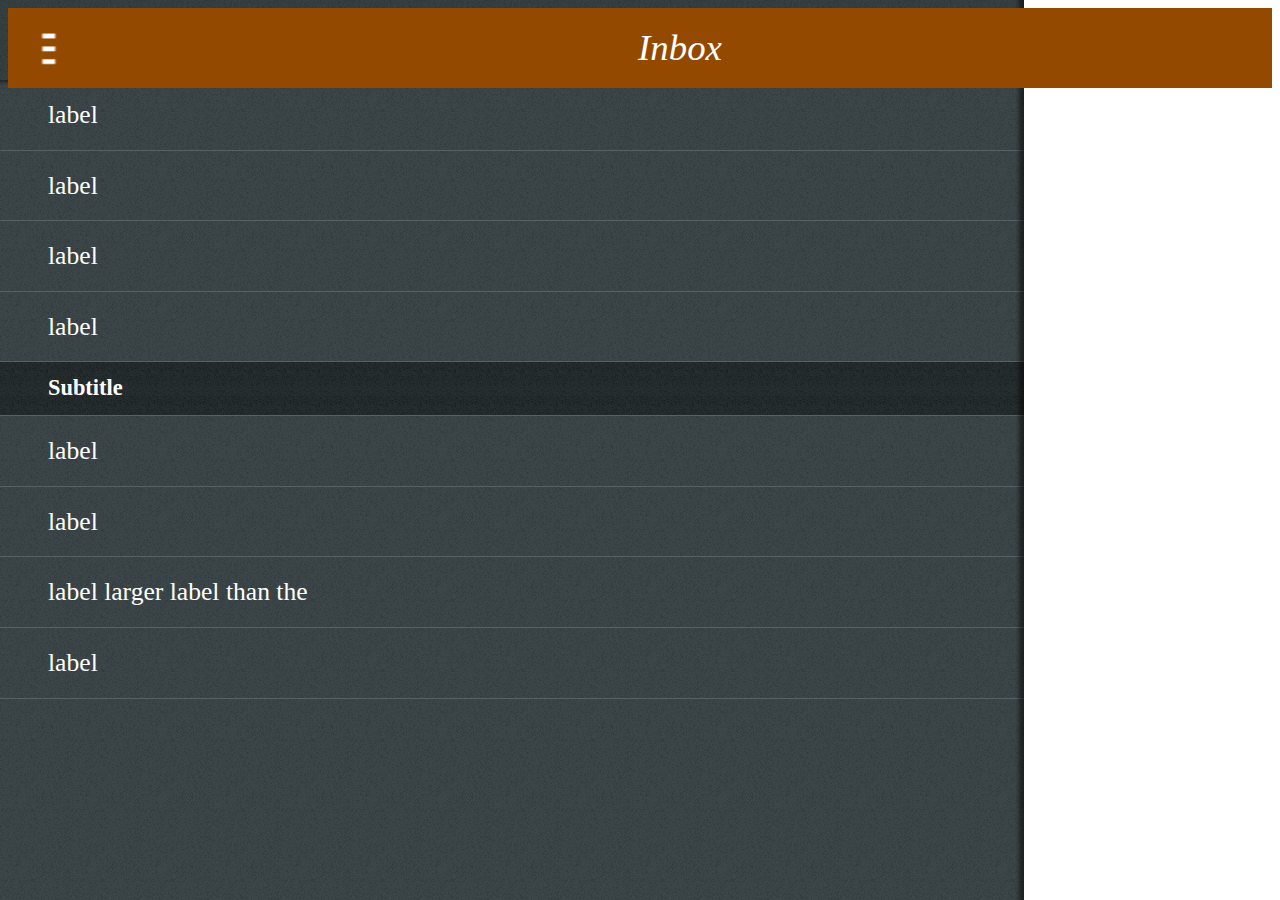
<file: buildingblocks/style/drawer/index.html>
<!DOCTYPE html>
<html>
<head>
  <meta charset="utf-8">

  <title>Drawer</title>
  <meta name="description" content="Hidden menu options triggered by the menu button in the header">

  <link rel="stylesheet" href="../../style/headers.css">
  <link rel="stylesheet" href="../drawer.css">

  <!--
      This <style> and <link> is only used for the example code, is no needed for the real case use
    -->
  

</head>

<body role="application">

  <section data-type="sidebar">
    <header>
      <menu type="toolbar">
        <a href="#"><span class="icon icon-add">add</span></a>
      </menu>
      <h1>Menu</h1>
    </header>
    <nav>
      <ul>
        <li><a href="#">label</a></li>
        <li><a href="#">label</a></li>
        <li><a href="#">label</a></li>
        <li><a href="#">label</a></li>
      </ul>
      <h2>Subtitle</h2>
      <ul>
        <li><a href="#">label</a></li>
        <li><a href="#">label</a></li>
        <li><a href="#">label larger label than the </a></li>
        <li><a href="#">label</a></li>
      </ul>
    </nav>
  </section>

  <section id="drawer" role="region">
    <header>
      <a href="#"><span class="icon icon-menu">hide sidebar</span></a>
      <a href="#drawer"><span class="icon icon-menu">show sidebar</span></a>
      <h1>Inbox</h1>
    </header>
    <div role="main"></div>
  </section>

</body>
</html>
</file>
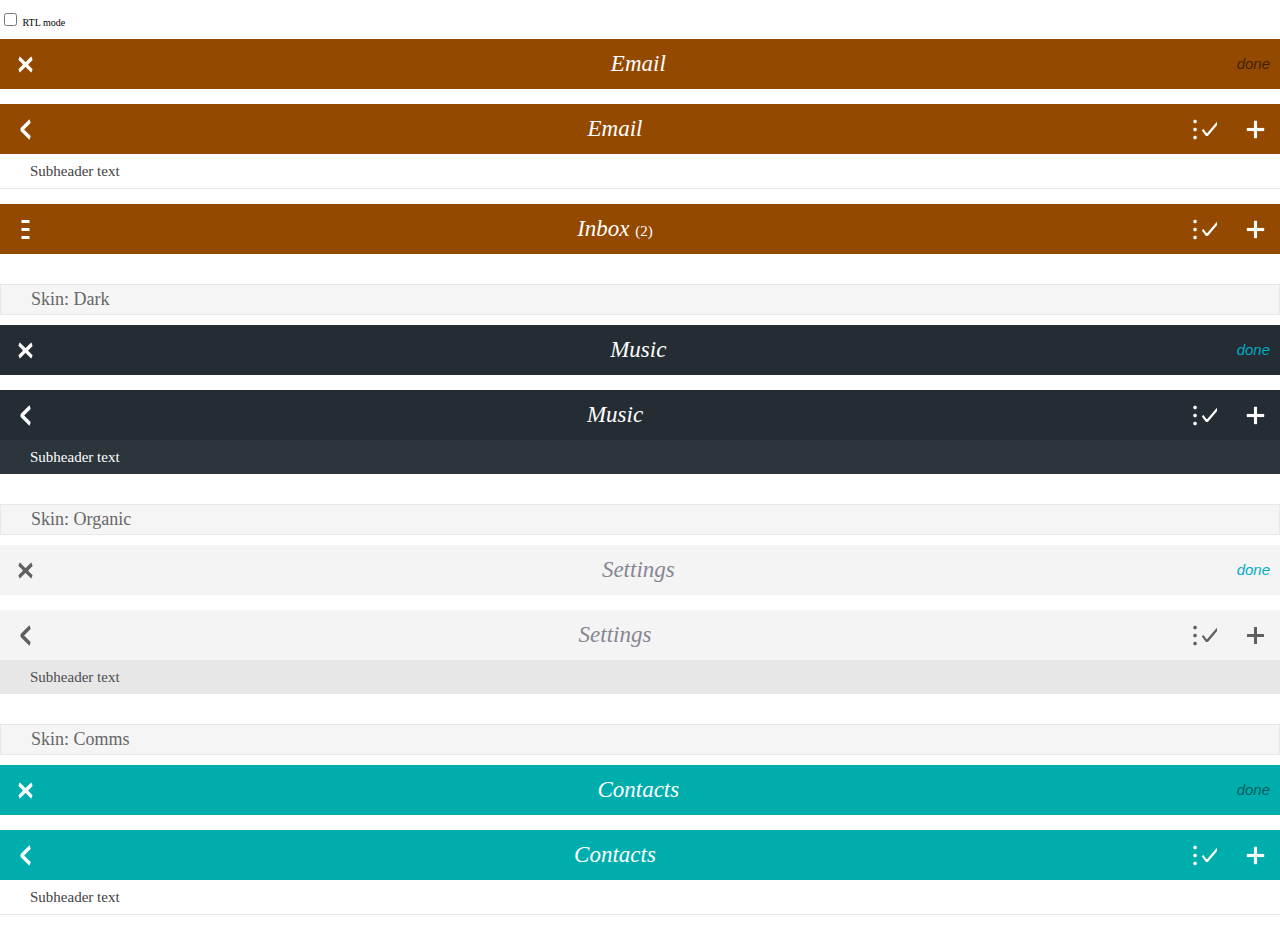
<file: buildingblocks/style/headers/index.html>
<!DOCTYPE html>
<html>
<head>
  <meta charset="utf-8">
  <title>Headers</title>
  <meta name="description" content="Providing top-level navigation and inputs for the active view">
  <!--
    - This <style> and <link> is only used for the example preview,
    - it isn't needed for the real use case.
    -->
  <link rel="stylesheet" href="../headers.css">
  <style type="text/css">
    html, body {
      margin: 0;
      padding: 0;
      font-size: 10px;
      background-color: #fff;
    }
    body {
      background: none;
    }

    h2.bb-docs {
      font-size: 1.8rem;
      font-weight: 300;
      color: #666;
      margin: -0.1rem 0 0;
      background-color: #f5f5f5;
      padding: 0.4rem 0.4rem 0.4rem 3rem;
      border: solid 0.1rem #e8e8e8;
      margin: 3rem 0 1rem;
    }

    section[role="region"] {
      margin-bottom: 1.5rem;
      position: relative;
    }
  </style>
</head>
<body role="application">
  <p dir="ltr">
    <label>
      <input type="checkbox"
        onchange="document.documentElement.dir = this.checked ? 'rtl' : 'ltr'">
      RTL mode
    </label>
  </p>

  <section role="region">
    <header>
      <a href="#"><span class="icon icon-close">close</span></a>
      <menu type="toolbar">
        <button>done</button>
      </menu>
      <h1>Email</h1>
    </header>
  </section>

  <section role="region">
    <header>
      <a href="#"><span class="icon icon-back">back</span></a>
      <menu type="toolbar">
        <button><span class="icon icon-edit">edit</span></button>
        <button><span class="icon icon-add">add</span></button>
      </menu>
      <h1>Email</h1>
    </header>
    <header>
      <h2>Subheader text</h2>
    </header>
  </section>

  <section role="region">
    <header>
      <button><span class="icon icon-menu">menu</span></button>
      <menu type="toolbar">
        <button><span class="icon icon-edit">edit</span></button>
        <button><span class="icon icon-add">add</span></button>
      </menu>
      <h1>Inbox <em>(2)</em></h1>
    </header>
  </section>

  <h2 class="bb-docs">Skin: Dark</h2>
  <section role="region" class="skin-dark">
    <header>
      <a href="#"><span class="icon icon-close">close</span></a>
      <menu type="toolbar">
        <button>done</button>
      </menu>
      <h1>Music</h1>
    </header>
  </section>

  <section role="region" class="skin-dark">
    <header>
      <a href="#"><span class="icon icon-back">back</span></a>
      <menu type="toolbar">
        <button><span class="icon icon-edit">edit</span></button>
        <button><span class="icon icon-add">add</span></button>
      </menu>
      <h1>Music</h1>
    </header>
    <header>
      <h2>Subheader text</h2>
    </header>
  </section>

  <h2 class="bb-docs">Skin: Organic</h2>
  <section role="region" class="skin-organic">
    <header>
      <a href="#"><span class="icon icon-close">close</span></a>
      <menu type="toolbar">
        <button>done</button>
      </menu>
      <h1>Settings</h1>
    </header>
  </section>

  <div class="skin-organic">
    <section role="region">
      <header>
        <a href="#"><span class="icon icon-back">back</span></a>
        <menu type="toolbar">
          <button><span class="icon icon-edit">edit</span></button>
          <button><span class="icon icon-add">add</span></button>
        </menu>
        <h1>Settings</h1>
      </header>
      <header>
        <h2>Subheader text</h2>
      </header>
    </section>
  </div>

  <h2 class="bb-docs">Skin: Comms</h2>
  <div class="skin-comms">
    <section role="region">
      <header>
        <a href="#"><span class="icon icon-close">close</span></a>
        <menu type="toolbar">
          <button>done</button>
        </menu>
        <h1>Contacts</h1>
      </header>
    </section>

    <section role="region">
      <header>
        <a href="#"><span class="icon icon-back">back</span></a>
        <menu type="toolbar">
          <button><span class="icon icon-edit">edit</span></button>
          <button><span class="icon icon-add">add</span></button>
        </menu>
        <h1>Contacts</h1>
      </header>
      <header>
        <h2>Subheader text</h2>
      </header>
    </section>
  </div>

</body>
</html>
</file>
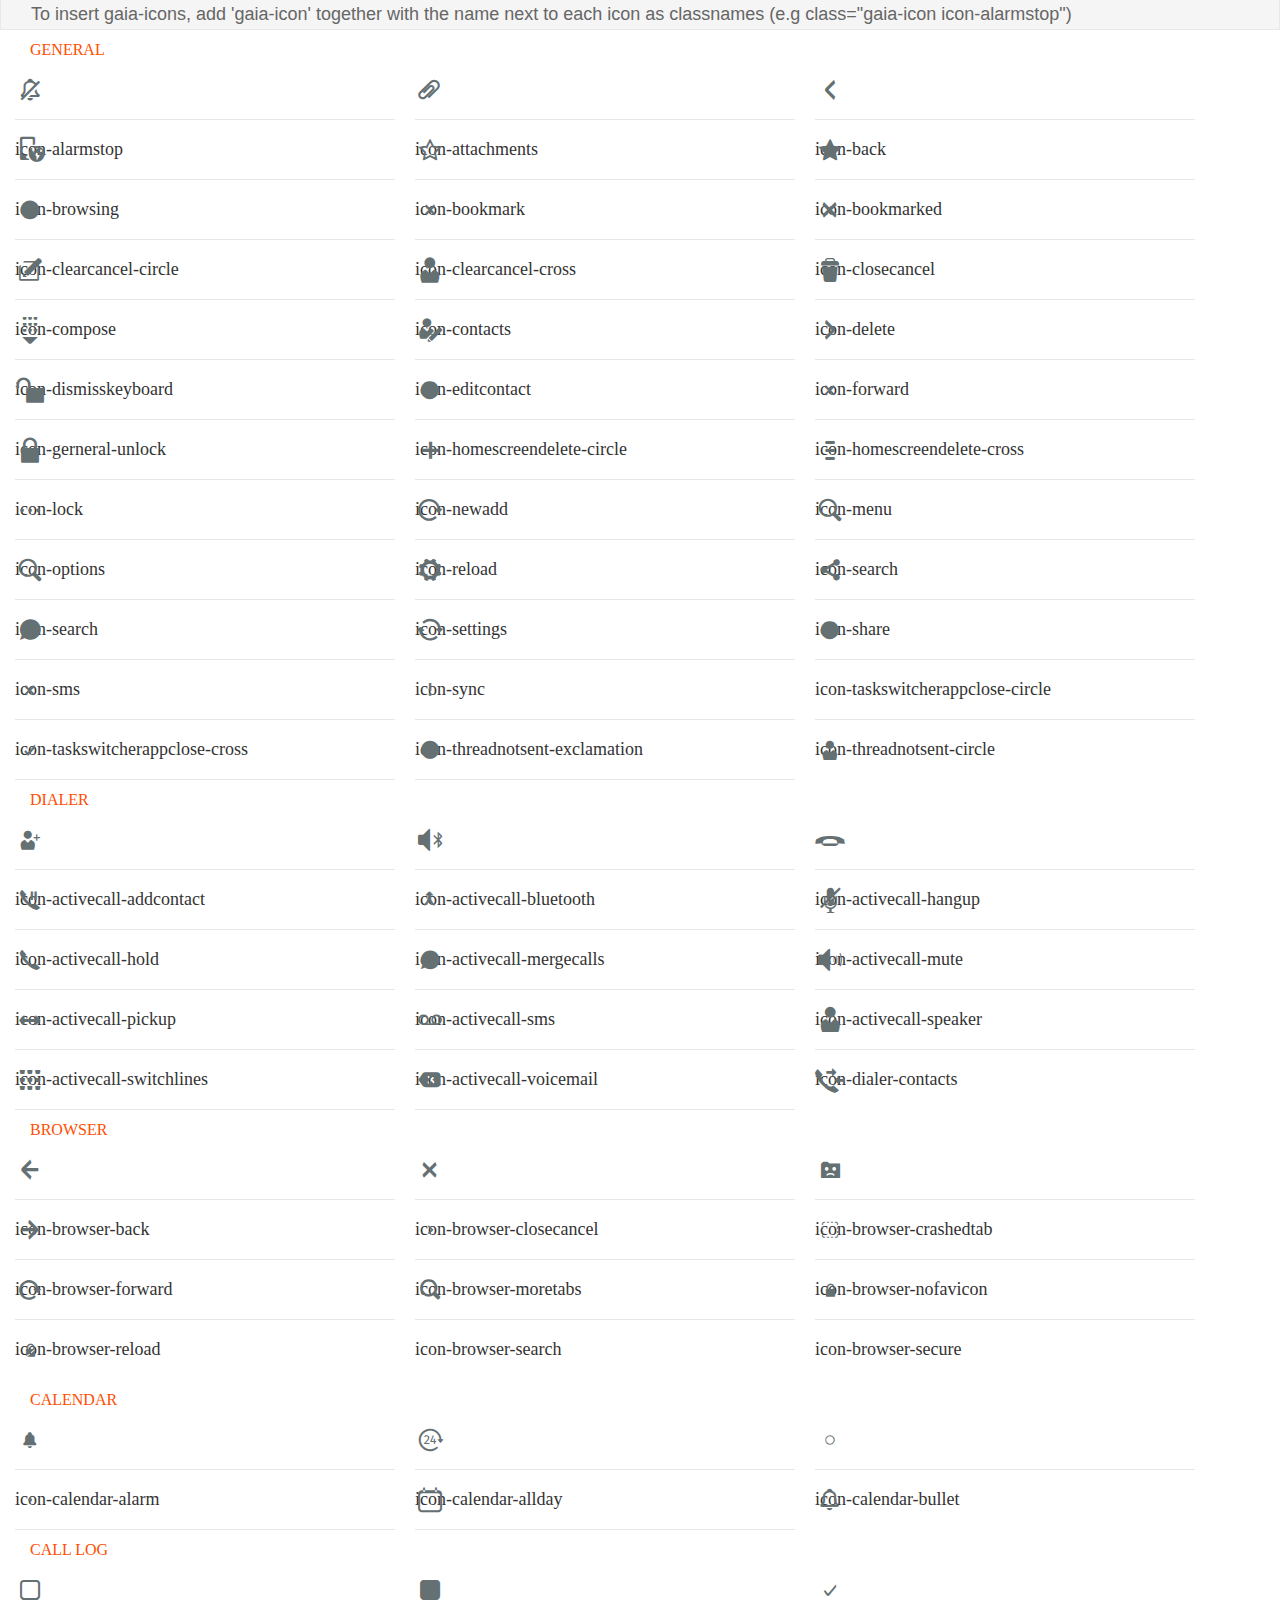
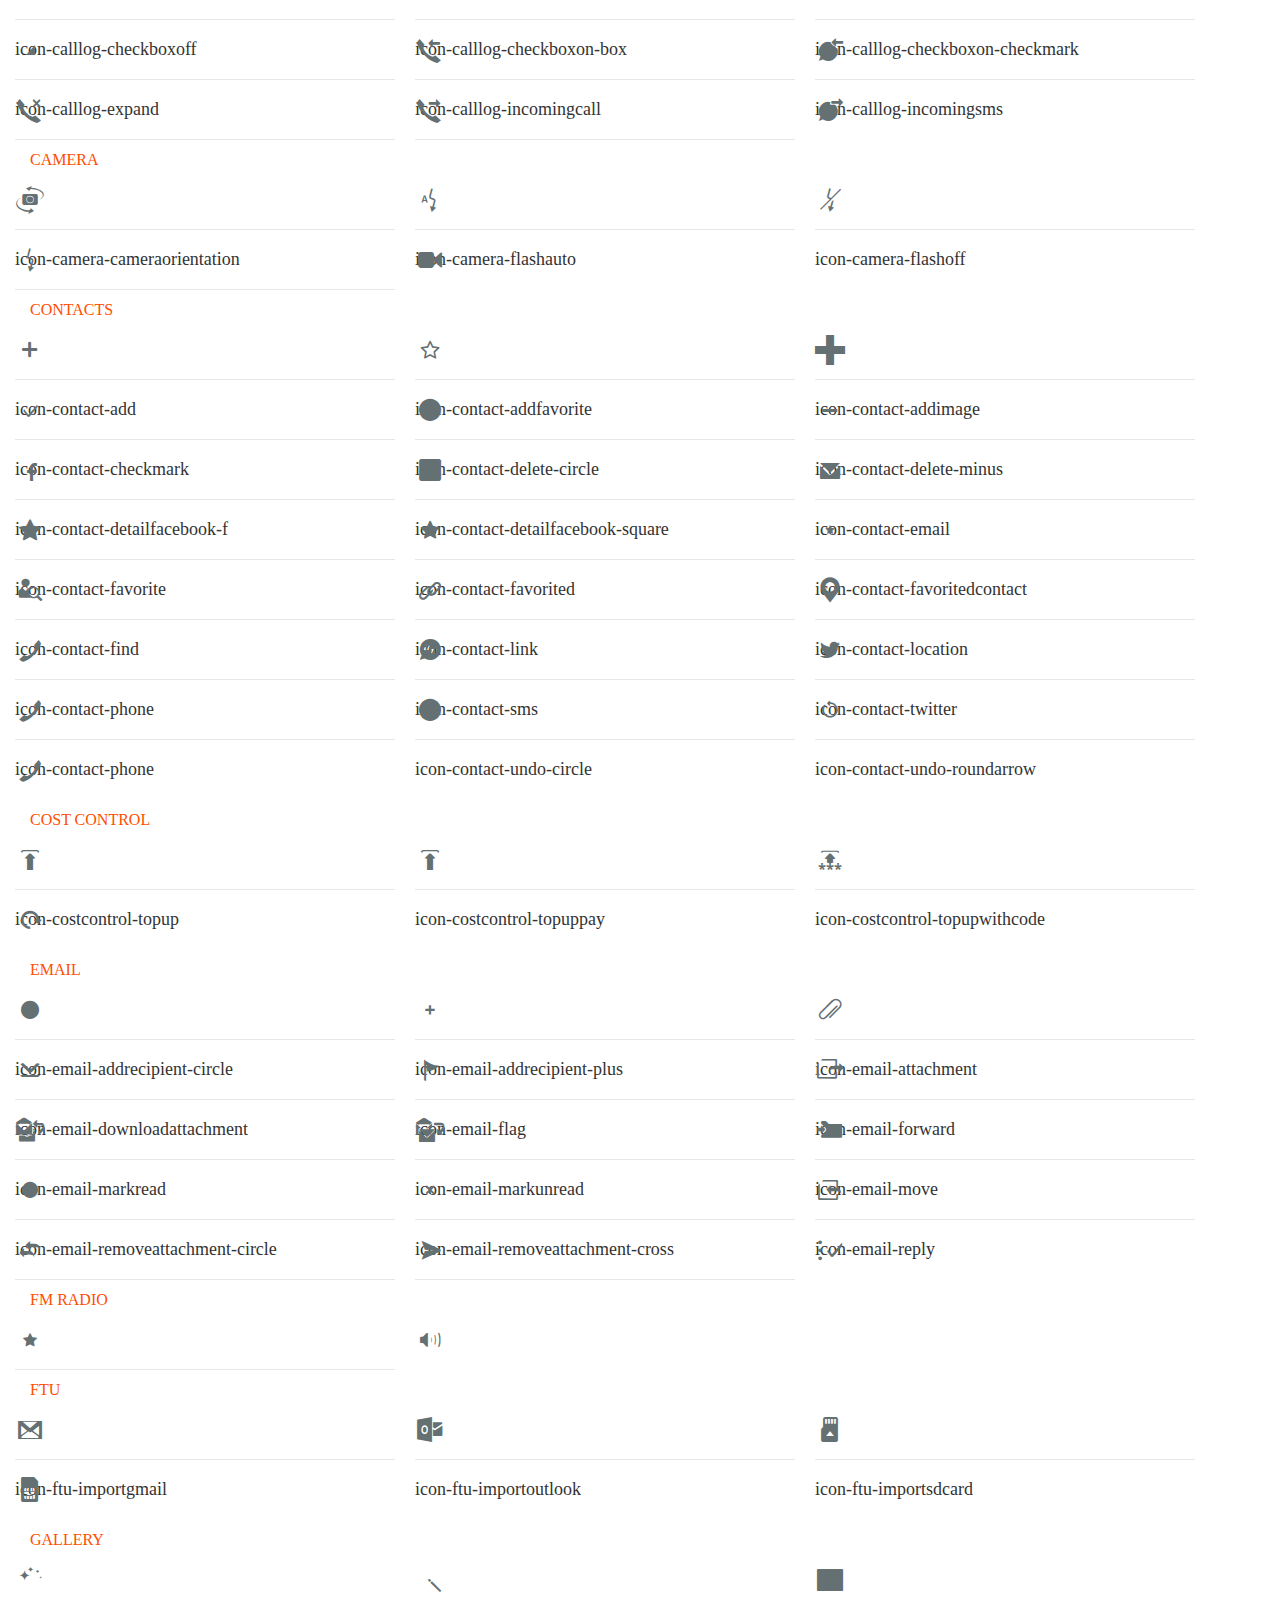
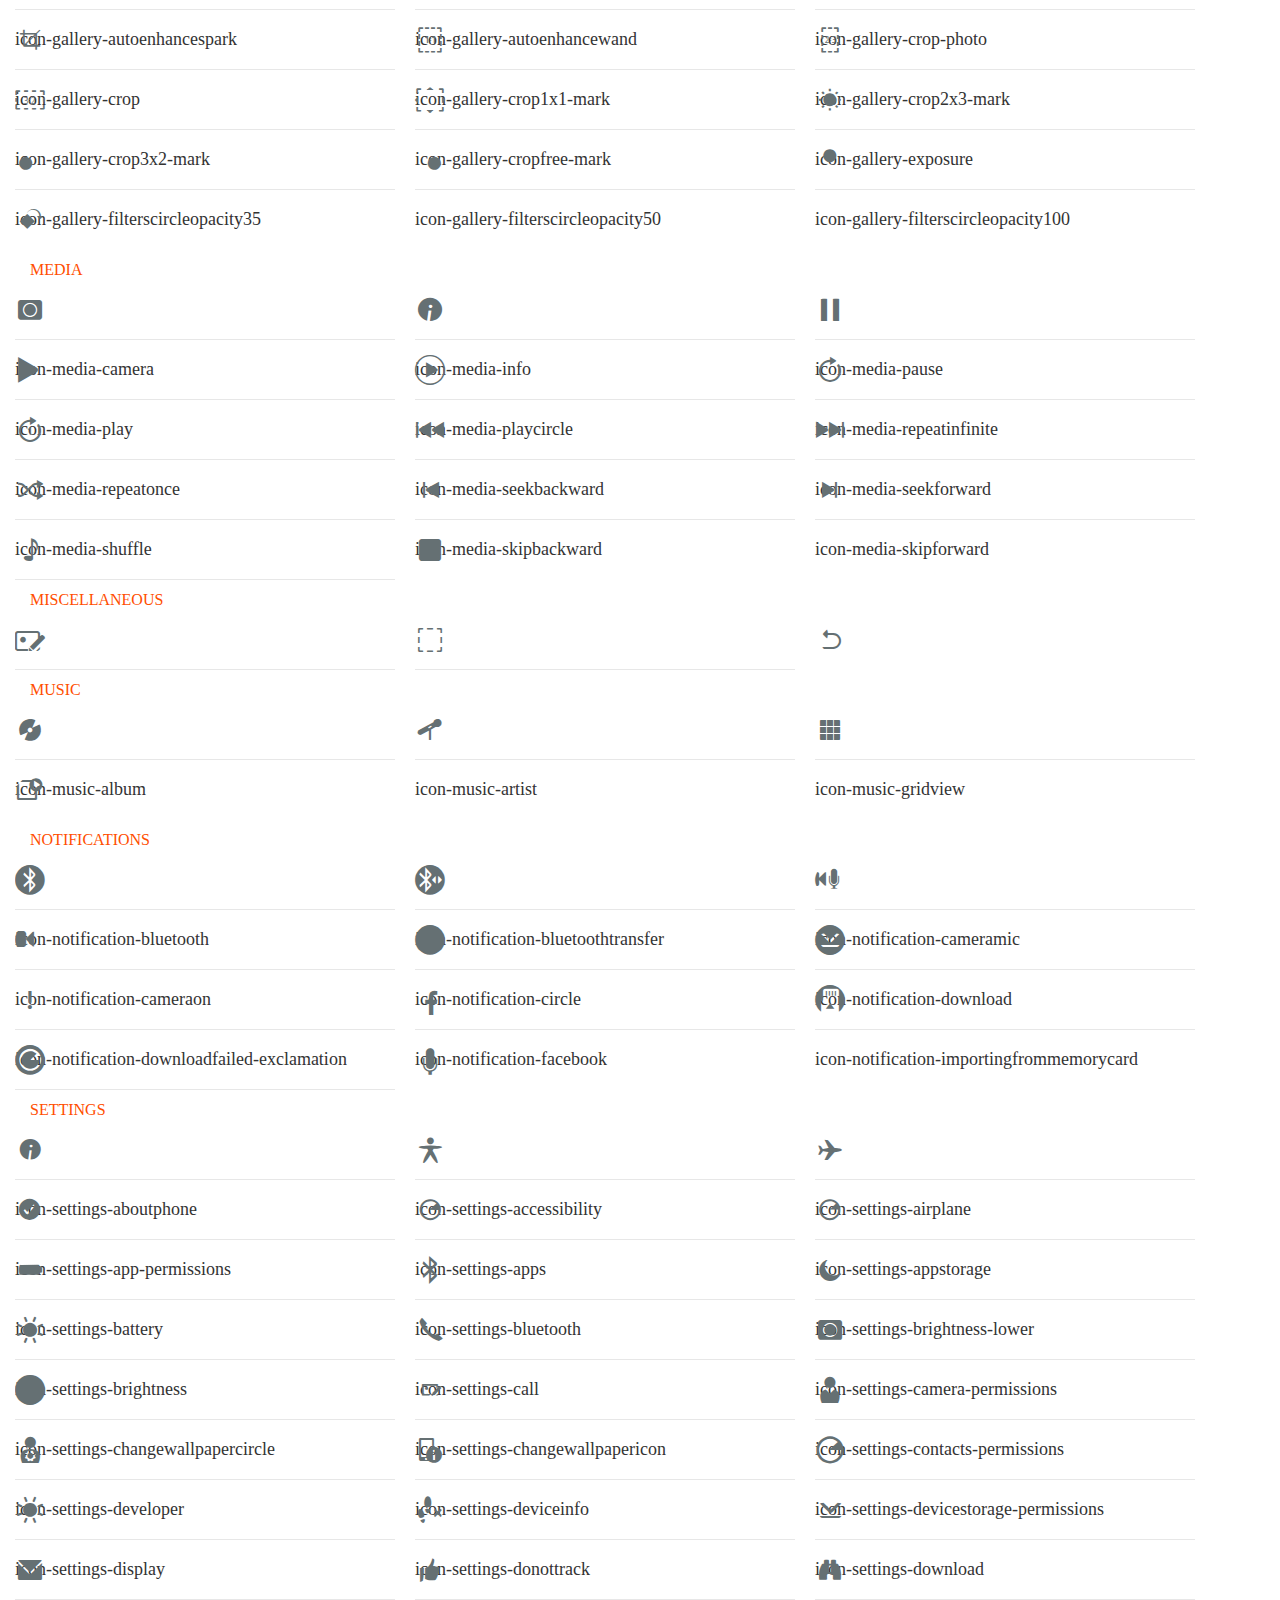
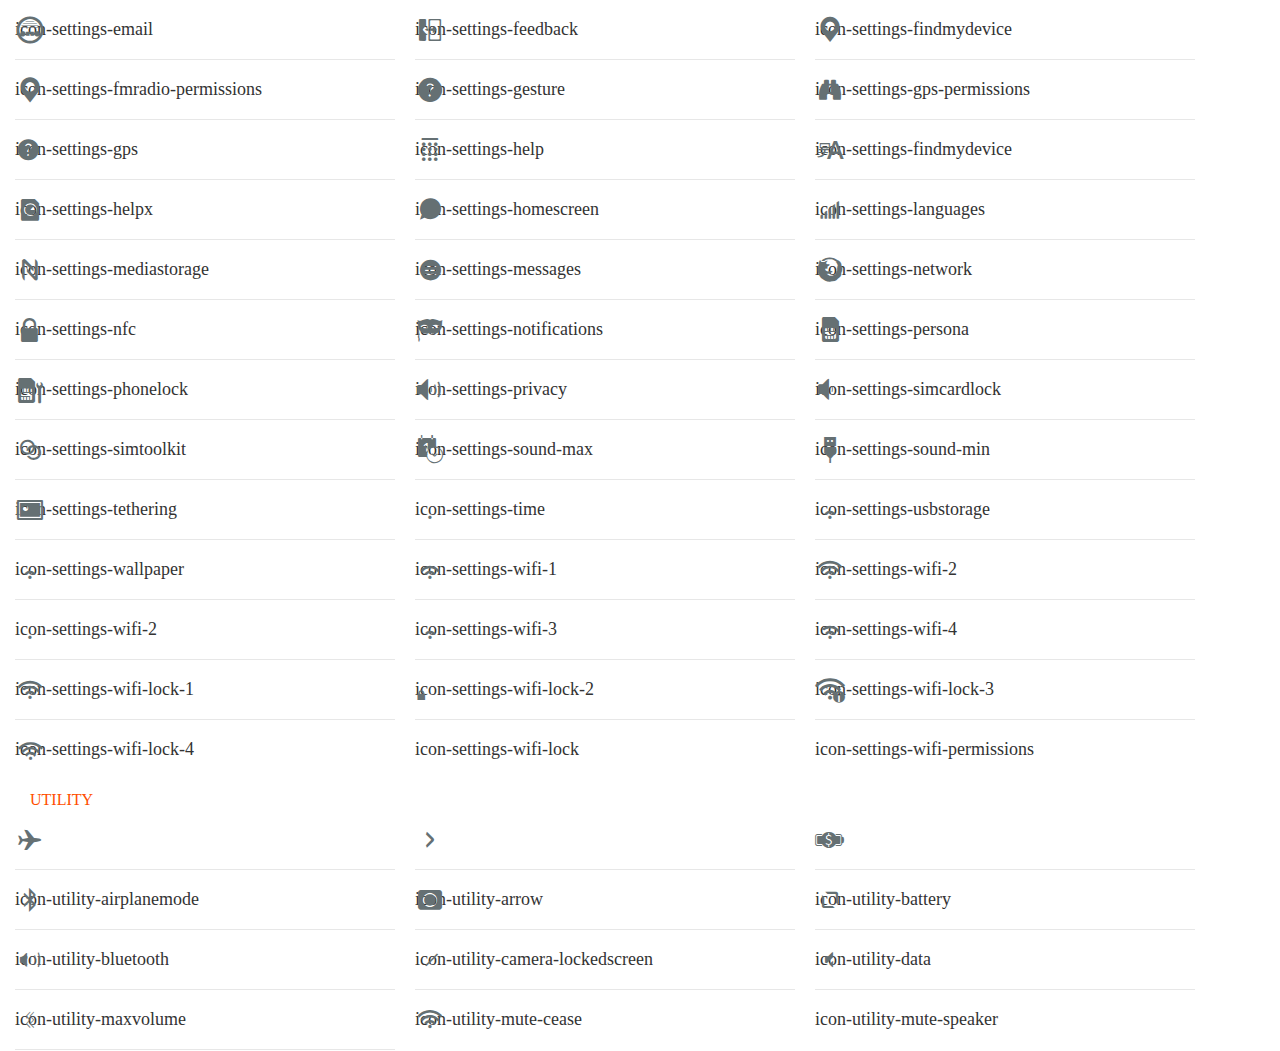
<file: buildingblocks/style/icons/index.html>
<!DOCTYPE html>
<html>
<head>
  <meta charset="utf-8">
  <title>Icons</title>
  <meta name="description" content="Gaia icon font examle">
  <!--
    - This <style> and <link> is only used for the example preview,
    - it isn't needed for the real use case.
    -->
  <link rel="stylesheet" href="../icons.css">
  <link rel="stylesheet" href="../../style/lists.css">
  <style type="text/css">
    html, body {
      margin: 0;
      padding: 0;
      font-size: 10px;
      background-color: #fff;
    }
    h2.bb-docs {
      font-size: 1.8rem;
      font-weight: 300;
      color: #666;
      margin: -0.1rem 0 0;
      background-color: #f5f5f5;
      padding: 0.4rem 3rem;
      border: solid 0.1rem #e8e8e8;
      font-family: sans-serif;
    }
    .gaia-icon {
      width: 3rem;
    }
    .gaia-icon:before {
      height: 100%;
      line-height: 6rem;
      color: #657073;
      -moz-osx-font-smoothing: grayscale;
    }
    [data-type="list"] li {
      width: 38rem;
      margin-right: 2rem;
      float: left;
    }
    [data-type="list"] aside.icon {
      height: 5.9rem;
    }
  </style>
</head>
<body>
   <h2 class="bb-docs">To insert gaia-icons, add 'gaia-icon' together with the name next to each icon as classnames (e.g class="gaia-icon icon-alarmstop")</h2>

  <section data-type="list">
    <header>general</header>
    <ul>
      <li>
        <aside class="gaia-icon icon-alarmstop"></aside>
        <p>icon-alarmstop</p>
      </li>
      <li>
        <aside class="gaia-icon icon-attachments"></aside>
        <p>icon-attachments</p>
      </li>
      <li>
        <aside class="gaia-icon icon-back"></aside>
        <p>icon-back</p>
      </li>
      <li>
        <aside class="gaia-icon icon-browsing"></aside>
        <p>icon-browsing</p>
      </li>
      <li>
        <aside class="gaia-icon icon-bookmark"></aside>
        <p>icon-bookmark</p>
      </li>
      <li>
        <aside class="gaia-icon icon-bookmarked"></aside>
        <p>icon-bookmarked</p>
      </li>
      <li>
        <aside class="gaia-icon icon-clearcancel-circle"></aside>
        <p>icon-clearcancel-circle</p>
      </li>
      <li>
        <aside class="gaia-icon icon-clearcancel-cross"></aside>
        <p>icon-clearcancel-cross</p>
      </li>
      <li>
        <aside class="gaia-icon icon-closecancel"></aside>
        <p>icon-closecancel</p>
      </li>
      <li>
        <aside class="gaia-icon icon-compose"></aside>
        <p>icon-compose</p>
      </li>
      <li>
        <aside class="gaia-icon icon-contacts"></aside>
        <p>icon-contacts</p>
      </li>
      <li>
        <aside class="gaia-icon icon-delete"></aside>
        <p>icon-delete</p>
      </li>
      <li>
        <aside class="gaia-icon icon-dismisskeyboard"></aside>
        <p>icon-dismisskeyboard</p>
      </li>
      <li>
        <aside class="gaia-icon icon-editcontact"></aside>
        <p>icon-editcontact</p>
      </li>
      <li>
        <aside class="gaia-icon icon-forward"></aside>
        <p>icon-forward</p>
      </li>
      <li>
        <aside class="gaia-icon icon-gerneral-unlock"></aside>
        <p>icon-gerneral-unlock</p>
      </li>
      <li>
        <aside class="gaia-icon icon-homescreendelete-circle"></aside>
        <p>icon-homescreendelete-circle</p>
      </li>
      <li>
        <aside class="gaia-icon icon-homescreendelete-cross"></aside>
        <p>icon-homescreendelete-cross</p>
      </li>
      <li>
        <aside class="gaia-icon icon-lock"></aside>
        <p>icon-lock</p>
      </li>
      <li>
        <aside class="gaia-icon icon-newadd"></aside>
        <p>icon-newadd</p>
      </li>
      <li>
        <aside class="gaia-icon icon-menu"></aside>
        <p>icon-menu</p>
      </li>
      <li>
        <aside class="gaia-icon icon-options"></aside>
        <p>icon-options</p>
      </li>
      <li>
        <aside class="gaia-icon icon-reload"></aside>
        <p>icon-reload</p>
      </li>
      <li>
        <aside class="gaia-icon icon-search"></aside>
        <p>icon-search</p>
      </li>
      <!--li> Icon duplicated, find out with UX team
        <aside class="gaia-icon icon-search"></aside>
        <p>icon-search</p>
      </li--->
      <li>
        <aside class="gaia-icon icon-search"></aside>
        <p>icon-search</p>
      </li>
      <li>
        <aside class="gaia-icon icon-settings"></aside>
        <p>icon-settings</p>
      </li>
      <li>
        <aside class="gaia-icon icon-share"></aside>
        <p>icon-share</p>
      </li>
      <li>
        <aside class="gaia-icon icon-sms"></aside>
        <p>icon-sms</p>
      </li>
      <li>
        <aside class="gaia-icon icon-sync"></aside>
        <p>icon-sync</p>
      </li>
      <li>
        <aside class="gaia-icon icon-taskswitcherappclose-circle"></aside>
        <p>icon-taskswitcherappclose-circle</p>
      </li>
      <li>
        <aside class="gaia-icon icon-taskswitcherappclose-cross"></aside>
        <p>icon-taskswitcherappclose-cross</p>
      </li>
      <li>
        <aside class="gaia-icon icon-threadnotsent-exclamation"></aside>
        <p>icon-threadnotsent-exclamation</p>
      </li>
      <li>
        <aside class="gaia-icon icon-threadnotsent-circle"></aside>
        <p>icon-threadnotsent-circle</p>
      </li>
      <li>
        <aside class="gaia-icon icon-treadsent-check"></aside>
        <p>icon-treadsent-check</p>
      </li>
      <li>
        <aside class="gaia-icon icon-treadsent-circle"></aside>
        <p>icon-treadsent-circle</p>
      </li>
      <li>
        <aside class="gaia-icon icon-useraccoun-headers"></aside>
        <p>icon-useraccoun-headers</p>
      </li>
    </ul>

    <header>dialer</header>
    <ul>
      <li>
        <aside class="gaia-icon icon-activecall-addcontact"></aside>
        <p>icon-activecall-addcontact</p>
      </li>
      <li>
        <aside class="gaia-icon icon-activecall-bluetooth"></aside>
        <p>icon-activecall-bluetooth</p>
      </li>
      <li>
        <aside class="gaia-icon icon-activecall-hangup"></aside>
        <p>icon-activecall-hangup</p>
      </li>
      <li>
        <aside class="gaia-icon icon-activecall-hold"></aside>
        <p>icon-activecall-hold</p>
      </li>
      <li>
        <aside class="gaia-icon icon-activecall-mergecalls"></aside>
        <p>icon-activecall-mergecalls</p>
      </li>
      <li>
        <aside class="gaia-icon icon-activecall-mute"></aside>
        <p>icon-activecall-mute</p>
      </li>
      <li>
        <aside class="gaia-icon icon-activecall-pickup"></aside>
        <p>icon-activecall-pickup</p>
      </li>
      <li>
        <aside class="gaia-icon icon-activecall-sms"></aside>
        <p>icon-activecall-sms</p>
      </li>
      <li>
        <aside class="gaia-icon icon-activecall-speaker"></aside>
        <p>icon-activecall-speaker</p>
      </li>
      <li>
        <aside class="gaia-icon icon-activecall-switchlines"></aside>
        <p>icon-activecall-switchlines</p>
      </li>
      <li>
        <aside class="gaia-icon icon-activecall-voicemail"></aside>
        <p>icon-activecall-voicemail</p>
      </li>
      <li>
        <aside class="gaia-icon icon-dialer-contacts"></aside>
        <p>icon-dialer-contacts</p>
      </li>
      <li>
        <aside class="gaia-icon icon-dialer-dialpad"></aside>
        <p>icon-dialer-dialpad</p>
      </li>
      <li>
        <aside class="gaia-icon icon-dialer-delete"></aside>
        <p>icon-dialer-delete</p>
      </li>
      <li>
        <aside class="gaia-icon icon-dialer-recentcalls"></aside>
        <p>icon-dialer-recentcalls</p>
      </li>
    </ul>

    <header>Browser</header>
    <ul>
      <li>
        <aside class="gaia-icon icon-browser-back"></aside>
        <p>icon-browser-back</p>
      </li>
      <li>
        <aside class="gaia-icon icon-browser-closecancel"></aside>
        <p>icon-browser-closecancel</p>
      </li>
      <li>
        <aside class="gaia-icon icon-browser-crashedtab"></aside>
        <p>icon-browser-crashedtab</p>
      </li>
      <li>
        <aside class="gaia-icon icon-browser-forward"></aside>
        <p>icon-browser-forward</p>
      </li>
      <li>
        <aside class="gaia-icon icon-browser-moretabs"></aside>
        <p>icon-browser-moretabs</p>
      </li>
      <li>
        <aside class="gaia-icon icon-browser-nofavicon"></aside>
        <p>icon-browser-nofavicon</p>
      </li>
      <li>
        <aside class="gaia-icon icon-browser-reload"></aside>
        <p>icon-browser-reload</p>
      </li>
      <li>
        <aside class="gaia-icon icon-browser-search"></aside>
        <p>icon-browser-search</p>
      </li>
      <li>
        <aside class="gaia-icon icon-browser-secure"></aside>
        <p>icon-browser-secure</p>
      </li>
      <li>
        <aside class="gaia-icon icon-browser-secureunverified"></aside>
        <p>icon-browser-secureunverified</p>
      </li>
    </ul>

    <header>Calendar</header>
    <ul>
      <li>
        <aside class="gaia-icon icon-calendar-alarm"></aside>
        <p>icon-calendar-alarm</p>
      </li>
      <li>
        <aside class="gaia-icon icon-calendar-allday"></aside>
        <p>icon-calendar-allday</p>
      </li>
      <li>
        <aside class="gaia-icon icon-calendar-bullet"></aside>
        <p>icon-calendar-bullet</p>
      </li>
      <li>
        <aside class="gaia-icon icon-calendar-dot"></aside>
        <p>icon-calendar-dot</p>
      </li>
      <li>
        <aside class="gaia-icon icon-calendar-today"></aside>
        <p>icon-calendar-today</p>
      </li>
      <li>
        <aside class="gaia-icon icon-calendar-eventalarm"></aside>
        <p>icon-calendar-eventalarm</p>
      </li>
    </ul>

    <header>Call log</header>
    <ul>
      <li>
        <aside class="gaia-icon icon-calllog-checkboxoff"></aside>
        <p>icon-calllog-checkboxoff</p>
      </li>
      <li>
        <aside class="gaia-icon icon-calllog-checkboxon-box"></aside>
        <p>icon-calllog-checkboxon-box</p>
      </li>
      <li>
        <aside class="gaia-icon icon-calllog-checkboxon-checkmark"></aside>
        <p>icon-calllog-checkboxon-checkmark</p>
      </li>
      <li>
        <aside class="gaia-icon icon-calllog-expand"></aside>
        <p>icon-calllog-expand</p>
      </li>
      <li>
        <aside class="gaia-icon icon-calllog-incomingcall"></aside>
        <p>icon-calllog-incomingcall</p>
      </li>
      <li>
        <aside class="gaia-icon icon-calllog-incomingsms"></aside>
        <p>icon-calllog-incomingsms</p>
      </li>
      <li>
        <aside class="gaia-icon icon-calllog-missedcall"></aside>
        <p>icon-calllog-missedcall</p>
      </li>
      <li>
        <aside class="gaia-icon icon-calllog-outgoingcall"></aside>
        <p>icon-calllog-outgoingcall</p>
      </li>
      <li>
        <aside class="gaia-icon icon-calllog-outgoingsms"></aside>
        <p>icon-calllog-outgoingsms</p>
      </li>
    </ul>

    <header>Camera</header>
    <ul>
      <li>
        <aside class="gaia-icon icon-camera-cameraorientation"></aside>
        <p>icon-camera-cameraorientation</p>
      </li>
      <li>
        <aside class="gaia-icon icon-camera-flashauto"></aside>
        <p>icon-camera-flashauto</p>
      </li>
      <li>
        <aside class="gaia-icon icon-camera-flashoff"></aside>
        <p>icon-camera-flashoff</p>
      </li>
      <li>
        <aside class="gaia-icon icon-camera-flashon"></aside>
        <p>icon-camera-flashon</p>
      </li>
      <li>
        <aside class="gaia-icon icon-camera-videorecorder"></aside>
        <p>icon-camera-videorecorder</p>
      </li>
    </ul>

    <header>Contacts</header>
    <ul>
      <li>
        <aside class="gaia-icon icon-contact-add"></aside>
        <p>icon-contact-add</p>
      </li>
      <li>
        <aside class="gaia-icon icon-contact-addfavorite"></aside>
        <p>icon-contact-addfavorite</p>
      </li>
      <li>
        <aside class="gaia-icon icon-contact-addimage"></aside>
        <p>icon-contact-addimage</p>
      </li>
      <li>
        <aside class="gaia-icon icon-contact-checkmark"></aside>
        <p>icon-contact-checkmark</p>
      </li>
      <li>
        <aside class="gaia-icon icon-contact-delete-circle"></aside>
        <p>icon-contact-delete-circle</p>
      </li>
      <li>
        <aside class="gaia-icon icon-contact-delete-minus"></aside>
        <p>icon-contact-delete-minus</p>
      </li>
      <li>
        <aside class="gaia-icon icon-contact-detailfacebook-f"></aside>
        <p>icon-contact-detailfacebook-f</p>
      </li>
      <li>
        <aside class="gaia-icon icon-contact-detailfacebook-square"></aside>
        <p>icon-contact-detailfacebook-square</p>
      </li>
      <li>
        <aside class="gaia-icon icon-contact-email"></aside>
        <p>icon-contact-email</p>
      </li>
      <li>
        <aside class="gaia-icon icon-contact-favorite"></aside>
        <p>icon-contact-favorite</p>
      </li>
      <li>
        <aside class="gaia-icon icon-contact-favorited"></aside>
        <p>icon-contact-favorited</p>
      </li>
      <li>
        <aside class="gaia-icon icon-contact-favoritedcontact"></aside>
        <p>icon-contact-favoritedcontact</p>
      </li>
      <li>
        <aside class="gaia-icon icon-contact-find"></aside>
        <p>icon-contact-find</p>
      </li>
      <li>
        <aside class="gaia-icon icon-contact-link"></aside>
        <p>icon-contact-link</p>
      </li>
      <li>
        <aside class="gaia-icon icon-contact-location"></aside>
        <p>icon-contact-location</p>
      </li>
      <li>
        <aside class="gaia-icon icon-contact-phone"></aside>
        <p>icon-contact-phone</p>
      </li>
      <li>
        <aside class="gaia-icon icon-contact-sms"></aside>
        <p>icon-contact-sms</p>
      </li>
      <li>
        <aside class="gaia-icon icon-contact-twitter"></aside>
        <p>icon-contact-twitter</p>
      </li>
      <li>
        <aside class="gaia-icon icon-contact-phone"></aside>
        <p>icon-contact-phone</p>
      </li>
      <li>
        <aside class="gaia-icon icon-contact-undo-circle"></aside>
        <p>icon-contact-undo-circle</p>
      </li>
      <li>
        <aside class="gaia-icon icon-contact-undo-roundarrow"></aside>
        <p>icon-contact-undo-roundarrow</p>
      </li>
      <li>
        <aside class="gaia-icon icon-contact-phone"></aside>
        <p>icon-contact-phone</p>
      </li>
    </ul>

    <header>Cost control</header>
    <ul>
      <li>
        <aside class="gaia-icon icon-costcontrol-topup"></aside>
        <p>icon-costcontrol-topup</p>
      </li>
      <li>
        <aside class="gaia-icon icon-costcontrol-topuppay"></aside>
        <p>icon-costcontrol-topuppay</p>
      </li>
      <li>
        <aside class="gaia-icon icon-costcontrol-topupwithcode"></aside>
        <p>icon-costcontrol-topupwithcode</p>
      </li>
      <li>
        <aside class="gaia-icon icon-costcontrol-updatebalance"></aside>
        <p>icon-costcontrol-updatebalance</p>
      </li>
    </ul>

    <header>email</header>
    <ul>
      <li>
        <aside class="gaia-icon icon-email-addrecipient-circle"></aside>
        <p>icon-email-addrecipient-circle</p>
      </li>
      <li>
        <aside class="gaia-icon icon-email-addrecipient-plus"></aside>
        <p>icon-email-addrecipient-plus</p>
      </li>
      <li>
        <aside class="gaia-icon icon-email-attachment"></aside>
        <p>icon-email-attachment</p>
      </li>
      <li>
        <aside class="gaia-icon icon-email-downloadattachment"></aside>
        <p>icon-email-downloadattachment</p>
      </li>
      <li>
        <aside class="gaia-icon icon-email-flag"></aside>
        <p>icon-email-flag</p>
      </li>
      <li>
        <aside class="gaia-icon icon-email-forward"></aside>
        <p>icon-email-forward</p>
      </li>
      <li>
        <aside class="gaia-icon icon-email-markread"></aside>
        <p>icon-email-markread</p>
      </li>
      <li>
        <aside class="gaia-icon icon-email-markunread"></aside>
        <p>icon-email-markunread</p>
      </li>
      <li>
        <aside class="gaia-icon icon-email-move"></aside>
        <p>icon-email-move</p>
      </li>
      <li>
        <aside class="gaia-icon icon-email-removeattachment-circle"></aside>
        <p>icon-email-removeattachment-circle</p>
      </li>
      <li>
        <aside class="gaia-icon icon-email-removeattachment-cross"></aside>
        <p>icon-email-removeattachment-cross</p>
      </li>
      <li>
        <aside class="gaia-icon icon-email-reply"></aside>
        <p>icon-email-reply</p>
      </li>
      <li>
        <aside class="gaia-icon icon-email-replyall"></aside>
        <p>icon-email-replyall</p>
      </li>
      <li>
        <aside class="gaia-icon icon-email-send"></aside>
        <p>icon-email-send</p>
      </li>
      <li>
        <aside class="gaia-icon icon-emailsmscalilog-editlist"></aside>
        <p>icon-emailsmscalilog-editlist</p>
      </li>
    </ul>

    <header>fm radio</header>
    <ul>
      <li>
        <aside class="gaia-icon icon-fm-favouritedstation"></aside>
        <p>icon-fm-favouritedstation</p>
      </li>
      <li>
        <aside class="gaia-icon icon-fm-sound"></aside>
        <p>icon-fm-sound</p>
      </li>
    </ul>

    <header>ftu</header>
    <ul>
      <li>
        <aside class="gaia-icon icon-ftu-importgmail"></aside>
        <p>icon-ftu-importgmail</p>
      </li>
      <li>
        <aside class="gaia-icon icon-ftu-importoutlook"></aside>
        <p>icon-ftu-importoutlook</p>
      </li>
      <li>
        <aside class="gaia-icon icon-ftu-importsdcard"></aside>
        <p>icon-ftu-importsdcard</p>
      </li>
      <li>
        <aside class="gaia-icon icon-ftu-importsim"></aside>
        <p>icon-ftu-importsim</p>
      </li>
    </ul>

    <header>gallery</header>
    <ul>
      <li>
        <aside class="gaia-icon icon-gallery-autoenhancespark"></aside>
        <p>icon-gallery-autoenhancespark</p>
      </li>
      <li>
        <aside class="gaia-icon icon-gallery-autoenhancewand"></aside>
        <p>icon-gallery-autoenhancewand</p>
      </li>
      <li>
        <aside class="gaia-icon icon-gallery-crop-photo"></aside>
        <p>icon-gallery-crop-photo</p>
      </li>
      <li>
        <aside class="gaia-icon icon-gallery-crop"></aside>
        <p>icon-gallery-crop</p>
      </li>
      <li>
        <aside class="gaia-icon icon-gallery-crop1x1-mark"></aside>
        <p>icon-gallery-crop1x1-mark</p>
      </li>
      <li>
        <aside class="gaia-icon icon-gallery-crop2x3-mark"></aside>
        <p>icon-gallery-crop2x3-mark</p>
      </li>
      <li>
        <aside class="gaia-icon icon-gallery-crop3x2-mark"></aside>
        <p>icon-gallery-crop3x2-mark</p>
      </li>
      <li>
        <aside class="gaia-icon icon-gallery-cropfree-mark"></aside>
        <p>icon-gallery-cropfree-mark</p>
      </li>
      <li>
        <aside class="gaia-icon icon-gallery-exposure"></aside>
        <p>icon-gallery-exposure</p>
      </li>
      <li>
        <aside class="gaia-icon icon-gallery-filterscircleopacity35"></aside>
        <p>icon-gallery-filterscircleopacity35</p>
      </li>
      <li>
        <aside class="gaia-icon icon-gallery-filterscircleopacity50"></aside>
        <p>icon-gallery-filterscircleopacity50</p>
      </li>
      <li>
        <aside class="gaia-icon icon-gallery-filterscircleopacity100"></aside>
        <p>icon-gallery-filterscircleopacity100</p>
      </li>
      <li>
        <aside class="gaia-icon icon-gallery-rotate"></aside>
        <p>icon-gallery-rotate</p>
      </li>
    </ul>

    <header>media</header>
    <ul>
      <li>
        <aside class="gaia-icon icon-media-camera"></aside>
        <p>icon-media-camera</p>
      </li>
      <li>
        <aside class="gaia-icon icon-media-info"></aside>
        <p>icon-media-info</p>
      </li>
      <li>
        <aside class="gaia-icon icon-media-pause"></aside>
        <p>icon-media-pause</p>
      </li>
      <li>
        <aside class="gaia-icon icon-media-play"></aside>
        <p>icon-media-play</p>
      </li>
      <li>
        <aside class="gaia-icon icon-media-playcircle"></aside>
        <p>icon-media-playcircle</p>
      </li>
      <li>
        <aside class="gaia-icon icon-media-repeatinfinite"></aside>
        <p>icon-media-repeatinfinite</p>
      </li>
      <li>
        <aside class="gaia-icon icon-media-repeatonce"></aside>
        <p>icon-media-repeatonce</p>
      </li>
      <li>
        <aside class="gaia-icon icon-media-seekbackward"></aside>
        <p>icon-media-seekbackward</p>
      </li>
      <li>
        <aside class="gaia-icon icon-media-seekforward"></aside>
        <p>icon-media-seekforward</p>
      </li>
      <li>
        <aside class="gaia-icon icon-media-shuffle"></aside>
        <p>icon-media-shuffle</p>
      </li>
      <li>
        <aside class="gaia-icon icon-media-skipbackward"></aside>
        <p>icon-media-skipbackward</p>
      </li>
      <li>
        <aside class="gaia-icon icon-media-skipforward"></aside>
        <p>icon-media-skipforward</p>
      </li>
      <li>
        <aside class="gaia-icon icon-media-songs"></aside>
        <p>icon-media-songs</p>
      </li>
      <li>
        <aside class="gaia-icon icon-media-stop"></aside>
        <p>icon-media-stop</p>
      </li>
    </ul>

    <header>miscellaneous</header>
    <ul>
      <li>
        <aside class="gaia-icon icon-miscellaneous-editimage"></aside>
        <p>icon-miscellaneous-editimage</p>
      </li>
      <li>
        <aside class="gaia-icon icon-miscellaneous-select"></aside>
        <p>icon-miscellaneous-select</p>
      </li>
      <li>
        <aside class="gaia-icon icon-miscellaneous-undo"></aside>
        <p>icon-miscellaneous-undo</p>
      </li>
    </ul>

    <header>music</header>
    <ul>
      <li>
        <aside class="gaia-icon icon-music-album"></aside>
        <p>icon-music-album</p>
      </li>
      <li>
        <aside class="gaia-icon icon-music-artist"></aside>
        <p>icon-music-artist</p>
      </li>
      <li>
        <aside class="gaia-icon icon-music-gridview"></aside>
        <p>icon-music-gridview</p>
      </li>
      <li>
        <aside class="gaia-icon icon-music-playlist"></aside>
        <p>icon-music-playlist</p>
      </li>
    </ul>

    <header>notifications</header>
    <ul>
      <li>
        <aside class="gaia-icon icon-notification-bluetooth"></aside>
        <p>icon-notification-bluetooth</p>
      </li>
      <li>
        <aside class="gaia-icon icon-notification-bluetoothtransfer"></aside>
        <p>icon-notification-bluetoothtransfer</p>
      </li>
      <li>
        <aside class="gaia-icon icon-notification-cameramic"></aside>
        <p>icon-notification-cameramic</p>
      </li>
      <li>
        <aside class="gaia-icon icon-notification-cameraon"></aside>
        <p>icon-notification-cameraon</p>
      </li>
      <li>
        <aside class="gaia-icon icon-notification-circle"></aside>
        <p>icon-notification-circle</p>
      </li>
      <li>
        <aside class="gaia-icon icon-notification-download"></aside>
        <p>icon-notification-download</p>
      </li>
      <li>
        <aside class="gaia-icon icon-notification-downloadfailed-exclamation"></aside>
        <p>icon-notification-downloadfailed-exclamation</p>
      </li>
      <li>
        <aside class="gaia-icon icon-notification-facebook"></aside>
        <p>icon-notification-facebook</p>
      </li>
      <li>
        <aside class="gaia-icon icon-notification-importingfrommemorycard"></aside>
        <p>icon-notification-importingfrommemorycard</p>
      </li>
      <li>
        <aside class="gaia-icon icon-notification-lowstorage"></aside>
        <p>icon-notification-lowstorage</p>
      </li>
      <li>
        <aside class="gaia-icon icon-notification-mic"></aside>
        <p>icon-notification-mic</p>
      </li>
    </ul>

    <header>settings</header>
    <ul>
      <li>
        <aside class="gaia-icon icon-settings-aboutphone"></aside>
        <p>icon-settings-aboutphone</p>
      </li>
      <li>
        <aside class="gaia-icon icon-settings-accessibility"></aside>
        <p>icon-settings-accessibility</p>
      </li>
      <li>
        <aside class="gaia-icon icon-settings-airplane"></aside>
        <p>icon-settings-airplane</p>
      </li>
      <li>
        <aside class="gaia-icon icon-settings-app-permissions"></aside>
        <p>icon-settings-app-permissions</p>
      </li>
      <li>
        <aside class="gaia-icon icon-settings-apps"></aside>
        <p>icon-settings-apps</p>
      </li>
      <li>
        <aside class="gaia-icon icon-settings-appstorage"></aside>
        <p>icon-settings-appstorage</p>
      </li>
      <li>
        <aside class="gaia-icon icon-settings-battery"></aside>
        <p>icon-settings-battery</p>
      </li>
      <li>
        <aside class="gaia-icon icon-settings-bluetooth"></aside>
        <p>icon-settings-bluetooth</p>
      </li>
      <li>
        <aside class="gaia-icon icon-settings-brightness-lower"></aside>
        <p>icon-settings-brightness-lower</p>
      </li>
      <li>
        <aside class="gaia-icon icon-settings-brightness"></aside>
        <p>icon-settings-brightness</p>
      </li>
      <li>
        <aside class="gaia-icon icon-settings-call"></aside>
        <p>icon-settings-call</p>
      </li>
      <!--
        temporally disabled, as there's an issue with those two icons.
        Probably the SVG has not been properly generated.
      -->
      <!--li>
        <aside class="gaia-icon icon-settings-callwaitingdisabled-icon"></aside>
        <p>icon-settings-callwaitingdisabled-icon</p>
      </li>
      <li>
        <aside class="gaia-icon icon-settings-callwaitingdisabled-shape"></aside>
        <p>icon-settings-callwaitingdisabled-shape</p>
      </li-->
      <li>
        <aside class="gaia-icon icon-settings-camera-permissions"></aside>
        <p>icon-settings-camera-permissions</p>
      </li>
      <li>
        <aside class="gaia-icon icon-settings-changewallpapercircle"></aside>
        <p>icon-settings-changewallpapercircle</p>
      </li>
      <li>
        <aside class="gaia-icon icon-settings-changewallpapericon"></aside>
        <p>icon-settings-changewallpapericon</p>
      </li>
      <li>
        <aside class="gaia-icon icon-settings-contacts-permissions"></aside>
        <p>icon-settings-contacts-permissions</p>
      </li>
      <li>
        <aside class="gaia-icon icon-settings-developer"></aside>
        <p>icon-settings-developer</p>
      </li>
      <li>
        <aside class="gaia-icon icon-settings-deviceinfo"></aside>
        <p>icon-settings-deviceinfo</p>
      </li>
      <li>
        <aside class="gaia-icon icon-settings-devicestorage-permissions"></aside>
        <p>icon-settings-devicestorage-permissions</p>
      </li>
      <li>
        <aside class="gaia-icon icon-settings-display"></aside>
        <p>icon-settings-display</p>
      </li>
      <li>
        <aside class="gaia-icon icon-settings-donottrack"></aside>
        <p>icon-settings-donottrack</p>
      </li>
      <li>
        <aside class="gaia-icon icon-settings-download"></aside>
        <p>icon-settings-download</p>
      </li>
      <li>
        <aside class="gaia-icon icon-settings-email"></aside>
        <p>icon-settings-email</p>
      </li>
      <li>
        <aside class="gaia-icon icon-settings-feedback"></aside>
        <p>icon-settings-feedback</p>
      </li>
      <li>
        <aside class="gaia-icon icon-settings-findmydevice"></aside>
        <p>icon-settings-findmydevice</p>
      </li>
      <li>
        <aside class="gaia-icon icon-settings-fmradio-permissions"></aside>
        <p>icon-settings-fmradio-permissions</p>
      </li>
      <li>
        <aside class="gaia-icon icon-settings-gesture"></aside>
        <p>icon-settings-gesture</p>
      </li>
      <li>
        <aside class="gaia-icon icon-settings-gps-permissions"></aside>
        <p>icon-settings-gps-permissions</p>
      </li>
      <li>
        <aside class="gaia-icon icon-settings-gps"></aside>
        <p>icon-settings-gps</p>
      </li>
      <li>
        <aside class="gaia-icon icon-settings-help"></aside>
        <p>icon-settings-help</p>
      </li>
      <li>
        <aside class="gaia-icon icon-settings-findmydevice"></aside>
        <p>icon-settings-findmydevice</p>
      </li>
      <li>
        <aside class="gaia-icon icon-settings-helpx"></aside>
        <p>icon-settings-helpx</p>
      </li>
      <li>
        <aside class="gaia-icon icon-settings-homescreen"></aside>
        <p>icon-settings-homescreen</p>
      </li>
      <li>
        <aside class="gaia-icon icon-settings-languages"></aside>
        <p>icon-settings-languages</p>
      </li>
      <li>
        <aside class="gaia-icon icon-settings-mediastorage"></aside>
        <p>icon-settings-mediastorage</p>
      </li>
      <li>
        <aside class="gaia-icon icon-settings-messages"></aside>
        <p>icon-settings-messages</p>
      </li>
      <li>
        <aside class="gaia-icon icon-settings-network"></aside>
        <p>icon-settings-network</p>
      </li>
      <li>
        <aside class="gaia-icon icon-settings-nfc"></aside>
        <p>icon-settings-nfc</p>
      </li>
      <li>
        <aside class="gaia-icon icon-settings-notifications"></aside>
        <p>icon-settings-notifications</p>
      </li>
      <li>
        <aside class="gaia-icon icon-settings-persona"></aside>
        <p>icon-settings-persona</p>
      </li>
      <li>
        <aside class="gaia-icon icon-settings-phonelock"></aside>
        <p>icon-settings-phonelock</p>
      </li>
      <li>
        <aside class="gaia-icon icon-settings-privacy"></aside>
        <p>icon-settings-privacy</p>
      </li>
      <li>
        <aside class="gaia-icon icon-settings-simcardlock"></aside>
        <p>icon-settings-simcardlock</p>
      </li>
      <li>
        <aside class="gaia-icon icon-settings-simtoolkit"></aside>
        <p>icon-settings-simtoolkit</p>
      </li>
      <li>
        <aside class="gaia-icon icon-settings-sound-max"></aside>
        <p>icon-settings-sound-max</p>
      </li>
      <li>
        <aside class="gaia-icon icon-settings-sound-min"></aside>
        <p>icon-settings-sound-min</p>
      </li>
      <li>
        <aside class="gaia-icon icon-settings-tethering"></aside>
        <p>icon-settings-tethering</p>
      </li>
      <li>
        <aside class="gaia-icon icon-settings-time"></aside>
        <p>icon-settings-time</p>
      </li>
      <li>
        <aside class="gaia-icon icon-settings-usbstorage"></aside>
        <p>icon-settings-usbstorage</p>
      </li>
      <li>
        <aside class="gaia-icon icon-settings-wallpaper"></aside>
        <p>icon-settings-wallpaper</p>
      </li>
      <li>
        <aside class="gaia-icon icon-settings-wifi-1"></aside>
        <p>icon-settings-wifi-1</p>
      </li>
      <li>
        <aside class="gaia-icon icon-settings-wifi-2"></aside>
        <p>icon-settings-wifi-2</p>
      </li>
      <li>
        <aside class="gaia-icon icon-settings-wifi-2"></aside>
        <p>icon-settings-wifi-2</p>
      </li>
      <li>
        <aside class="gaia-icon icon-settings-wifi-3"></aside>
        <p>icon-settings-wifi-3</p>
      </li>
      <li>
        <aside class="gaia-icon icon-settings-wifi-4"></aside>
        <p>icon-settings-wifi-4</p>
      </li>
      <li>
        <aside class="gaia-icon icon-settings-wifi-lock-1"></aside>
        <p>icon-settings-wifi-lock-1</p>
      </li>
      <li>
        <aside class="gaia-icon icon-settings-wifi-lock-2"></aside>
        <p>icon-settings-wifi-lock-2</p>
      </li>
      <li>
        <aside class="gaia-icon icon-settings-wifi-lock-3"></aside>
        <p>icon-settings-wifi-lock-3</p>
      </li>
      <li>
        <aside class="gaia-icon icon-settings-wifi-lock-4"></aside>
        <p>icon-settings-wifi-lock-4</p>
      </li>
      <li>
        <aside class="gaia-icon icon-settings-wifi-lock"></aside>
        <p>icon-settings-wifi-lock</p>
      </li>
      <li>
        <aside class="gaia-icon icon-settings-wifi-permissions"></aside>
        <p>icon-settings-wifi-permissions</p>
      </li>
      <li>
        <aside class="gaia-icon icon-settings-wifi"></aside>
        <p>icon-settings-wifi</p>
      </li>
    </ul>

    <header>utility</header>
    <ul>
      <li>
        <aside class="gaia-icon icon-utility-airplanemode"></aside>
        <p>icon-utility-airplanemode</p>
      </li>
      <li>
        <aside class="gaia-icon icon-utility-arrow"></aside>
        <p>icon-utility-arrow</p>
      </li>
      <li>
        <aside class="gaia-icon icon-utility-battery"></aside>
        <p>icon-utility-battery</p>
      </li>
      <li>
        <aside class="gaia-icon icon-utility-bluetooth"></aside>
        <p>icon-utility-bluetooth</p>
      </li>
      <li>
        <aside class="gaia-icon icon-utility-camera-lockedscreen"></aside>
        <p>icon-utility-camera-lockedscreen</p>
      </li>
      <li>
        <aside class="gaia-icon icon-utility-data"></aside>
        <p>icon-utility-data</p>
      </li>
      <li>
        <aside class="gaia-icon icon-utility-maxvolume"></aside>
        <p>icon-utility-maxvolume</p>
      </li>
      <li>
        <aside class="gaia-icon icon-utility-mute-cease"></aside>
        <p>icon-utility-mute-cease</p>
      </li>
      <li>
        <aside class="gaia-icon icon-utility-mute-speaker"></aside>
        <p>icon-utility-mute-speaker</p>
      </li>
      <li>
        <aside class="gaia-icon icon-utility-vibrate"></aside>
        <p>icon-utility-vibrate</p>
      </li>
      <li>
        <aside class="gaia-icon icon-utility-wifi"></aside>
        <p>icon-utility-wifi</p>
      </li>
    </ul>
  </section>
</body>
</html>
</file>
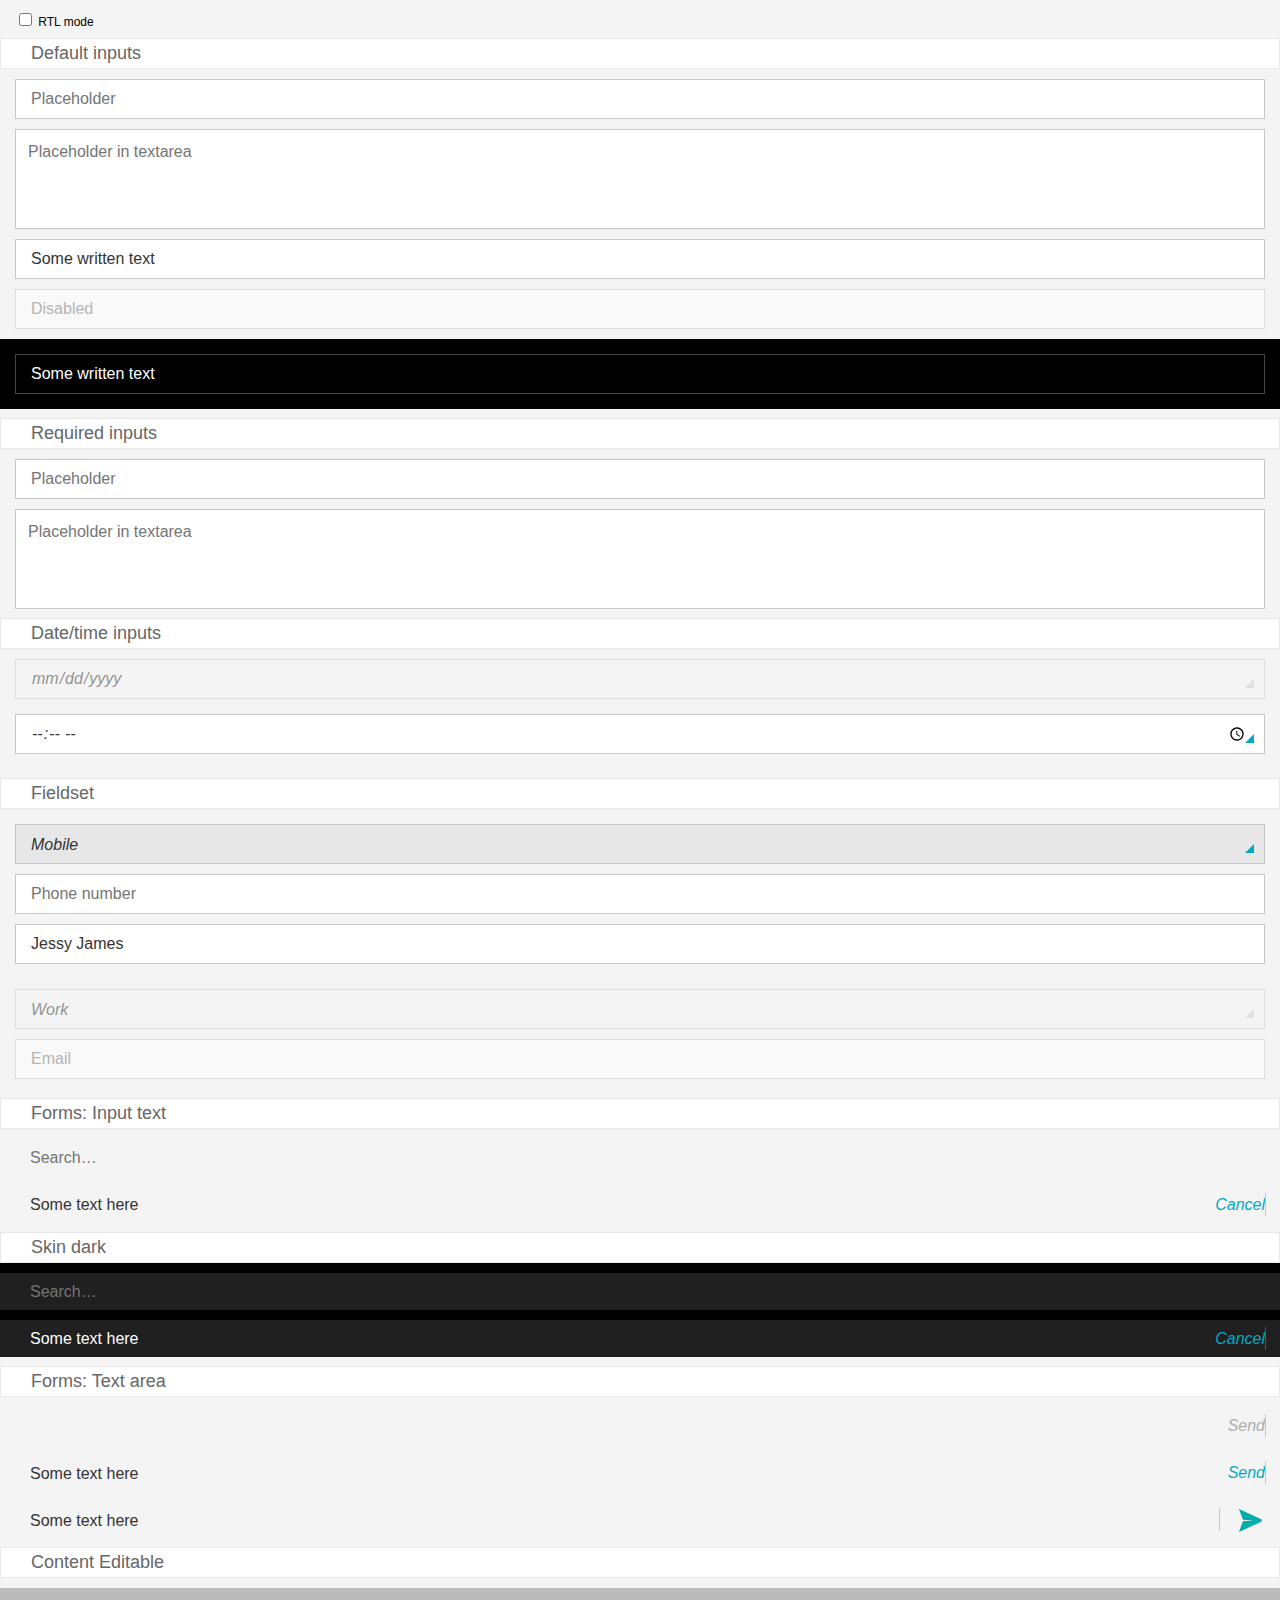
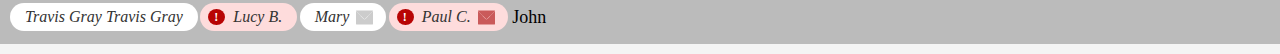
<file: buildingblocks/style/input_areas/index.html>
<!DOCTYPE html>
<html dir="ltr">
<head>
  <meta charset="utf-8">

  <title>Input areas</title>
  <link rel="stylesheet" href="../input_areas.css">

  <!--
    - These <style> and <script> elements are only used for the example code,
    - they are not needed for the real use case.
    -->
  <style>
    html, body {
      margin: 0;
      padding: 0;
      font-size: 10px;
      background-color: #f4f4f4;
    }

    label.bb-docs {
      font-family: sans-serif;
      font-size: 1.2rem;
      margin-left: 1.5rem;
    }

    h2.bb-docs {
      font-family: sans-serif;
      padding: 0.4rem 3rem;
      margin: -0.1rem 0 0;
      border: solid 0.1rem #e8e8e8;
      color: #666;
      font-size: 1.8rem;
      font-weight: 300;
      background-color: #fff;
    }

    form { margin: 1rem 1.5rem; }

    form[role="search"] { margin: 1rem 0; }

    div.skin-dark {
      background: #000;
    }

    div.skin-dark.margins {
      margin: 1rem -1.5rem;
      padding: 1.5rem 1.5rem 0.5rem;
    }

    /**
     *  .bb-editable
     *  Added properties for this example, don't add on app.
     */
    .bb-editable {
      padding: 1.5rem 1rem 0.5rem;
      background: #bbb;
    }

    /**
     *  .icon-email:before
     *  Define the background-image with custom icon for App.
     *  Attention, the pseudo-element is required for compatibility with Building Blocks.
     *
     *  Example:
     *  .icon-mms:before { background-image: url(...); }
     */
    .icon-email:after {
      background-image: url([data-uri]);
    }

    form[role="search"] button.icon-send[type="submit"] {
      background-image: url([data-uri]);
    }
  </style>
  <script>
    window.onload = function() {
      document.getElementById('dir').checked = false;
    };
  </script>
</head>

<body role="application">
  <p dir="ltr">
    <label class="bb-docs">
      <input id="dir" type="checkbox" checked="false"
        onchange="document.documentElement.dir = this.checked ? 'rtl' : 'ltr'">
      RTL mode
    </label>
  </p>
  <h2 class="bb-docs">Default inputs</h2>
  <form>
    <p>
      <input dir="auto" type="text" placeholder="Placeholder">
      <button type="reset">Clear</button>
    </p>

    <p>
      <textarea placeholder="Placeholder in textarea"></textarea>
    </p>

    <p>
      <input dir="auto" type="text" placeholder="Placeholder" value="Some written text" required>
      <button type="reset">Clear</button>
    </p>

    <p>
      <input dir="auto" type="text" placeholder="Disabled" disabled required>
      <button type="reset">Clear</button>
    </p>

    <div class="skin-dark margins">
      <p>
        <input dir="auto" type="text" placeholder="Placeholder" value="Some written text">
        <button type="reset">Clear</button>
      </p>
    </div>
  </form>

  <h2 class="bb-docs">Required inputs</h2>
  <form>
    <p>
      <input dir="auto" type="text" placeholder="Placeholder" required>
      <button type="reset">Clear</button>
    </p>

    <p>
      <textarea placeholder="Placeholder in textarea" required></textarea>
    </p>
  </form>

  <h2 class="bb-docs">Date/time inputs</h2>
  <form>
    <p>
      <input dir="auto" disabled type="date" placeholder="YYYY-MM-DD">
    </p>

    <p>
      <input dir="auto" type="time" placeholder="hh:mm:ss">
    </p>
  </form>

  <h2 class="bb-docs">Fieldset</h2>
  <form>
    <fieldset>
      <legend class="action">Mobile</legend>
      <section>
        <p>
          <input dir="ltr" type="tel" placeholder="Phone number">
          <button type="reset">Clear</button>
        </p>
        <p>
          <input dir="auto" type="text" placeholder="Name" value="Jessy James">
          <button type="reset">Clear</button>
        </p>
      </section>
    </fieldset>

    <fieldset disabled>
      <legend>Work</legend>
      <section>
        <p>
          <input dir="ltr" type="tel" placeholder="Email">
          <button type="reset">Clear</button>
        </p>
      </section>
    </fieldset>
  </form>

  <h2 class="bb-docs">Forms: Input text</h2>
  <form role="search">
    <p>
      <input dir="auto" type="text" placeholder="Search…">
      <button type="reset">Clear</button>
    </p>
  </form>

  <form role="search">
    <button type="submit">Cancel</button>
    <p>
      <input dir="auto" type="text" placeholder="Search…" value="Some text here">
      <button type="reset">Clear</button>
    </p>
  </form>

  <div class="skin-dark">
  <h2 class="bb-docs">Skin dark</h2>
    <form role="search" class="skin-dark">
      <p>
        <input dir="auto" type="text" placeholder="Search…">
        <button type="reset">Clear</button>
      </p>
    </form>

    <form role="search" class="skin-dark">
      <button type="submit">Cancel</button>
      <p>
        <input dir="auto" type="text" placeholder="Search…" value="Some text here">
        <button type="reset">Clear</button>
      </p>
    </form>
  </div>

  <h2 class="bb-docs">Forms: Text area</h2>
  <form role="search" class="bottom">
    <!-- this button should be enabled after start typing in the input field-->
    <button type="submit" disabled>Send</button>
    <p>
      <textarea></textarea>
    </p>
  </form>

  <form role="search" class="bottom">
    <button type="submit">Send</button>
    <p>
      <textarea>Some text here</textarea>
    </p>
  </form>

  <form role="search" class="bottom">
    <button type="submit" class="icon icon-send">Send</button>
    <p>
      <textarea>Some text here</textarea>
    </p>
  </form>

  <h2 class="bb-docs">Content Editable</h2>
  <ul class="bb-editable">
    <li dir="auto" contenteditable="false">Travis Gray Travis Gray</li>
    <li dir="auto" contenteditable="false" class="invalid">Lucy B.</li>
    <li dir="auto" contenteditable="false" class="icon icon-email">Mary</li>
    <li dir="auto" contenteditable="false" class="invalid icon icon-email">Paul C.</li>
    <li dir="auto" contenteditable="true">John</li>
  </ul>

</body>
</html>
</file>
<file: style.css>
@font-face {
    font-family: levelfont;
    src: url(font/raleway_thin-webfont.woff);
}
.szintkiir{
    font-family: levelfont;
}
.kozep{
    margin-left:auto;
    margin-right:auto;
}
html, body{
    margin: 0px 0px 0px 0px;
}
body{
    background-image: url("img/hatter_final.png");
}
table{
    table-layout: fixed;
    background:white;
}
td div {
    height: 100%;
    width:100%;
    overflow: hidden;
}
#tablazat{
    width:300px;
}

.mainmenu, .exit{
    -webkit-margin-before: 0px;
    -webkit-margin-after:0px;
    -webkit-padding-start: 0px;
}
.mainmenu button{
    background:#60a917;
    font-size: x-large;
    font-family: levelfont;
    border-color:#60a917;
    margin-top: 10px;
    width: 90%;
    color:#fff;
    box-shadow: 0 0 10px 0 rgba(0,128,0,0.7);

}
.mainmenu .exit{
    position: absolute;
    bottom:5px;
    right:5%;
    left:5%;
    background: #ce352c;
    border-color:#ce352c;
    box-shadow: 0 0 10px 0 rgba(128,0,0,0.7);
}
.d_button:active{
    background: rgb(96,200,23);
}
.exit:active{
    background: rgb(255,53,44);
}
.teljes{
    width: 100%;
    height:100%;
}
.menufejlec{
    font-family: levelfont;
    font-size: xx-large;
    background: black;
    padding-bottom:10px;
    width: 90%;
    margin-bottom: 20px;
    color:white;
    font-weight: bold;
    text-shadow: 0 1px 0 #ccc,
        0 2px 0 #c9c9c9,
        0 3px 0 #bbb,
        0 4px 0 #b9b9b9,
        0 5px 0 #aaa,
        0 6px 1px rgba(0,0,0,.1),
        0 0 5px rgba(0,0,0,.1),
        0 1px 3px rgba(0,0,0,.3),
        0 3px 5px rgba(0,0,0,.2),
        0 5px 10px rgba(0,0,0,.25),
        0 10px 10px rgba(0,0,0,.2),
        0 20px 20px rgba(0,0,0,.15);
    -webkit-border-bottom-right-radius: 20px;
    -webkit-border-bottom-left-radius: 20px;
    -moz-border-radius-bottomright: 20px;
    -moz-border-radius-bottomleft: 20px;
    border-bottom-right-radius: 20px;
    border-bottom-left-radius: 20px;
}
.piros_3d{
    text-shadow:
        rgb(255, 50, 50) 0px 1px 0px,
        rgb(253, 50, 50) 0px 2px 0px,
        rgb(250, 50, 50) 0px 3px 0px,
        rgb(247, 50, 50) 0px 4px 0px,
        rgb(244, 50, 50) 0px 5px 0px,
        rgba(0, 0, 0, 0.0980392) 0px 6px 1px,
        rgba(0, 0, 0, 0.0980392) 0px 0px 5px,
        rgba(0, 0, 0, 0.298039) 0px 1px 3px,
        rgba(0, 0, 0, 0.2) 0px 3px 5px,
        rgba(0, 0, 0, 0.247059) 0px 5px 10px,
        rgba(0, 0, 0, 0.2) 0px 10px 10px,
        rgba(0, 0, 0, 0.14902) 0px 20px 20px;
}
#modes{
    margin-top:20px;
    background:white;
    width:85%;
    visibility: hidden;
}
#highscores{
    margin-top:-20px;
    background:white;
    width:85%;
    visibility: hidden;
}
#highscores div{
    
}
</file>
<file: buildingblocks/style/buttons.css>
/* ----------------------------------
 * Buttons
 * ---------------------------------- */

.button::-moz-focus-inner,
.bb-button::-moz-focus-inner,
button::-moz-focus-inner {
  border: none;
  outline: none;
}

button,
.bb-button,
.button {
  font-family: sans-serif;
  font-style: italic;
  width: 100%;
  height: 4rem;
  margin: 0 0 1rem;
  padding: 0 1.2rem;
  box-sizing: border-box;
  display: inline-block;
  vertical-align: middle;
  text-overflow: ellipsis;
  white-space: nowrap;
  overflow: hidden;
  background: #d8d8d8;
  border: none;
  border-radius: 2rem;
  font-weight: normal;
  font-size: 1.6rem;
  line-height: 4rem;
  color: #333;
  text-align: center;
  text-decoration: none;
  outline: none;
}

/* Recommend */
button.recommend,
.bb-button.recommend {
  background-color: #00caf2;
  color: #fff;
}

/* Danger */
button.danger,
.danger.bb-button {
  background-color: #e51e1e;
  color: #fff;
}

/* Pressed */
button:active,
.bb-button:active,
.button:active {
  background-color: #b2f2ff;
  color: #fff;
}

/* Icons */
button[data-icon],
.bb-button[data-icon],
.button[data-icon] {
  position: relative;
}

button[data-icon]:before,
.bb-button[data-icon]:before,
.button[data-icon]:before {
  position: absolute;
  top: 50%;
  margin-top: -1.5rem;
  offset-inline-end: 1.5rem;
  line-height: 3rem;
}
html[dir="ltr"] button[data-icon]:before,
html[dir="ltr"] .bb-button[data-icon]:before,
html[dir="ltr"] .button[data-icon]:before {
  transform: scaleX(1);
}
html[dir="rtl"] button[data-icon]:before,
html[dir="rtl"] .bb-button[data-icon]:before,
html[dir="rtl"] .button[data-icon]:before {
  transform: scaleX(-1);
}

button[data-icon]:active:before,
.bb-button[data-icon]:active:before,
.button[data-icon]:active:before {
  color: #fff;
}

/* Pressed with dark skin */
.skin-dark button:active,
.skin-dark .bb-button:active,
.skin-dark .button:active {
  background-color: #00aacc;
}

/* Disabled */
button[disabled],
.bb-button[aria-disabled="true"],
.button[aria-disabled="true"] {
  background-color: rgba(0,0,0,0.05);
  color: #c7c7c7;
  pointer-events: none;
}

button[disabled].recommend,
.bb-button[aria-disabled="true"].recommend,
.button[aria-disabled="true"].recommend {
  background-color: #97cbd5;
  color: rgba(255,255,255,0.5);
}

button[disabled].danger,
.bb-button[aria-disabled="true"].danger,
.button[aria-disabled="true"].danger {
  background-color: #eb7474;
  color: rgba(255,255,255,0.5);
}

/* Disabled with dark background */
.skin-dark button[disabled],
.skin-dark .button[aria-disabled="true"],
.skin-dark .bb-button[aria-disabled="true"] {
  background-color: #565656;
  color: rgba(255,255,255,0.4);
}

.skin-dark button[disabled].recommend,
.skin-dark .button[aria-disabled="true"].recommend,
.skin-dark .bb-button[aria-disabled="true"].recommend {
  background-color: #006579;
}

.skin-dark button[disabled].danger,
.skin-dark .button[aria-disabled="true"].danger,
.skin-dark .bb-button[aria-disabled="true"].danger {
  background-color: #730f0f;
}

button[disabled]::-moz-selection,
.button[aria-disabled="true"]::-moz-selection,
.bb-button[aria-disabled="true"]::-moz-selection {
  -moz-user-select: none;
}

/* ----------------------------------
 * Buttons inside lists
 * ---------------------------------- */

li button,
li .bb-button,
li .button {
  position: relative;
  text-align: start;
  border: 0.1rem solid #c7c7c7;
  background: rgba(0,0,0,0.05);
  margin: 0 0 1rem;
  overflow: hidden;
  border-radius: 0;
  display: flex;
  height: auto;
  min-height: 4rem;
  text-overflow: initial;
  white-space: normal;
  line-height: 2rem;
  padding: 1rem 1.2rem;
}

/* Press */
li .bb-button:active:after,
li .button:active:after,
li button:active:after {
  opacity: 0;
}

/* Disabled */
li button:disabled,
li .bb-button[aria-disabled="true"],
li .button[aria-disabled="true"] {
  opacity: 0.5;
}

/* Icons */
li button.icon,
li .bb-button.icon,
li .button.icon {
  padding-inline-end: 4rem;
}

li button.icon:before,
li .bb-button.icon:before,
li .button.icon:before {
  content: "";
  width: 3rem;
  height: 3rem;
  position: absolute;
  top: 50%;
  offset-inline-end: 0.5rem;
  margin-top: -1.5rem;
  background: transparent no-repeat center center / 100% auto;
  pointer-events: none;
}

li button[data-icon]:before,
li .bb-button[data-icon]:before,
li .button[data-icon]:before {
  offset-inline-end: 1rem;
}

li button.icon-view:active,
li .bb-button.icon-view:active,
li .button.icon-view:active {
  background-color: #b2f2ff;
}

li button[data-icon="expand"]:before,
li .bb-button[data-icon="expand"]:before,
li .button[data-icon="expand"]:before {
  color: #00aac5;
  top: unset;
  bottom: 0;
}

li button[data-icon="expand"][disabled]:before,
li .bb-button[data-icon="expand"][aria-disabled="true"]:before,
li .button[data-icon="expand"][aria-disabled="true"]:before {
  color: #A9A9A9;
}

li button[data-icon="forward"]:before,
li .bb-button[data-icon="forward"]:before,
li .button[data-icon="forward"]:before {
  color: #686f72;
}

/* Getting more space for text, as icon is shorter */
li button.icon-dialog,
li .bb-button.icon-dialog,
li .button.icon-dialog {
  padding-inline-end: 3rem;
}

li button.icon-dialog:before,
li .bb-button.icon-dialog:before,
li .button.icon-dialog:before {
  width: 0;
  height: 0;
  top: auto;
  offset-inline-end: 0.8rem;
  bottom: 0.5rem;
  border-top: 0.7rem solid transparent;
  border-bottom: 0.7rem solid transparent;
  border-inline-start: 0.7rem solid #00aac5;
  z-index: 1;
}
html[dir="ltr"] li button.icon-dialog:before,
html[dir="ltr"] li .bb-button.icon-dialog:before,
html[dir="ltr"] li .button.icon-dialog:before {
  transform: rotate(45deg);
}
html[dir="rtl"] li button.icon-dialog:before,
html[dir="rtl"] li .bb-button.icon-dialog:before,
html[dir="rtl"] li .button.icon-dialog:before {
  transform: rotate(-45deg);
}

li button.icon-dialog:disabled:before,
li .bb-button[aria-disabled="true"].icon-dialog:before,
li .button[aria-disabled="true"].icon-dialog:before {
  border-inline-start: 0.7rem solid #a9a9a9;
}

/* ----------------------------------
 * Theme: Dark
 * ---------------------------------- */

.skin-dark li button,
.skin-dark li .bb-button,
.skin-dark li .button {
  background-color: #454545;
  border: none;
  color: #fff;
  font-weight: normal;
}

.skin-dark li button:active,
.skin-dark li .button:active,
.skin-dark li .bb-button:active {
  background-color: #00aacc;
}

.skin-dark li button.icon-view:active,
.skin-dark li .button.icon-view:active,
.skin-dark li .bb-button.icon-view:active {
  background-color: #00aacc;
}

.skin-dark li button.icon-dialog:active:before,
.skin-dark li .bb-button.icon-dialog:active:before,
.skin-dark li .button.icon-dialog:active:before {
  border-inline-start: 0.7rem solid #b2f2ff;
}

.skin-dark li button:disabled,
.skin-dark li .bb-button[aria-disabled="true"],
.skin-dark li .button[aria-disabled="true"] {
  background-color: #454545;
  opacity: 0.5;
}

/* Inputs inside of .button */
.button input,
body[role="application"] .bb-button input,
body[role="application"] .button input {
  border: 0;
  background: none;
}

/* select */
select {
  width: 100%;
  box-sizing: border-box;
  font-family: sans-serif;
  font-style: italic;
  font-size: 1.6rem;
  color: #333;
  margin: 0 0 1rem;
  padding: 0;
  padding-inline-start: 1.1rem;
  text-overflow: ellipsis;
  white-space: nowrap;
  overflow: hidden;
  height: 4rem;
  border: 0.1rem solid #c7c7c7;
  background: rgba(0,0,0,0.05);
}

.skin-dark select {
  background-color: rgba(87, 87, 87, 0.8);
  border: none;
  color: #fff;
}

/* remove dotted outline */
select:-moz-focusring {
  color: transparent;
  text-shadow: 0 0 0 #333;
}

.skin-dark select:-moz-focusring {
  text-shadow: 0 0 0 #fff;
}

/* Hides dropdown arrow until bug #649849 is fixed */
.bb-button.icon select,
.button.icon select,
.bb-button[data-icon] select,
.button[data-icon] select {
  position: absolute;
  top: -0.6rem;
  offset-inline-start: 0;
  width: calc(100% + 3rem);
  height: 100%;
  margin: 0;
  padding: 0;
  padding-inline-end: 5rem;
  text-indent: 0;
  font-weight: 400;
  font-size: 1.7rem;
  color: rgba(0,0,0,0);
  border: none;
  background: none;
}
/**
 * The select element uses the text color to determine the color of the outline.
 * We put a text shadow with needed offset and no blur, so that replaces the text.
 */
html[dir="ltr"] .bb-button.icon select,
html[dir="ltr"] .button.icon select,
html[dir="ltr"] .bb-button[data-icon] select,
html[dir="ltr"] .button[data-icon] select,
html[dir="ltr"] .bb-button.icon-dialog select,
html[dir="ltr"] .button.icon-dialog select {
  text-shadow: 1rem 0.5rem 0 #333;
}
html[dir="rtl"] .bb-button.icon select,
html[dir="rtl"] .button.icon select,
html[dir="rtl"] .bb-button[data-icon] select,
html[dir="rtl"] .button[data-icon] select,
html[dir="rtl"] .bb-button.icon-dialog select,
html[dir="rtl"] .button.icon-dialog select {
  text-shadow: -1rem 0.5rem 0 #333;
}

.bb-button.icon select option,
.button.icon select option,
.bb-button[data-icon] select option,
.button[data-icon] select option {
  color: #000;
  border: 0;
  padding: 0.6rem 1.3rem;
  text-shadow: 0 0 0 rgba(0,0,0,0);
}

.bb-button.icon-dialog,
.button.icon-dialog {
  overflow: hidden;
}

html[dir="ltr"] .skin-dark .bb-button.icon select,
html[dir="ltr"] .skin-dark .button.icon select,
html[dir="ltr"] .skin-dark .bb-button[data-icon] select,
html[dir="ltr"] .skin-dark .button[data-icon] select,
html[dir="ltr"] .skin-dark .bb-button.icon-dialog select,
html[dir="ltr"] .skin-dark .button.icon-dialog select {
  text-shadow: 1rem 0.5rem 0 #fff;
}
html[dir="rtl"] .skin-dark .bb-button.icon select,
html[dir="rtl"] .skin-dark .button.icon select,
html[dir="rtl"] .skin-dark .bb-button[data-icon] select,
html[dir="rtl"] .skin-dark .button[data-icon] select,
html[dir="rtl"] .skin-dark .bb-button.icon-dialog select,
html[dir="rtl"] .skin-dark .button.icon-dialog select {
  text-shadow: -1rem 0.5rem 0 #fff;
}
</file>
<file: buildingblocks/style/headers.css>
/* -------------------------------------------------------------------
  HEADERS: layout
  Form factor or Skin dependent styles should NOT be defined here.
------------------------------------------------------------------- */

section[role="region"] > header:first-child {
  position: relative;
  display: block;
  z-index: 10;
  padding: 0;
  height: 5rem;
  border: none;
}

section[role="region"] > header:first-child h1 {
  font-size: 2.3rem;
  line-height: 5rem;
  white-space: nowrap;
  text-overflow: ellipsis;
  display: block;
  overflow: hidden;
  margin: 0;
  padding: 0 1rem;
  height: 100%;
  font-weight: 300;
  font-style: italic;
  text-align: center;
}

section[role="region"] > header:first-child h1 em {
  font-weight: 400;
  font-size: 1.5rem;
  line-height: 1em;
  font-style: normal;
}

section[role="region"] > header:first-child menu {
  height: 100%;
  float: right;
  padding: 0;
  margin: 0;
}

/* ----------------------------------
  Buttons
---------------------------------- */

section[role="region"] > header:first-child a,
section[role="region"] > header:first-child button {
  box-sizing: border-box;
  position: relative;
  display: block;
  overflow: hidden;
  float: left;
  min-width: 5rem;
  width: auto;
  height: 5rem;
  border: none;
  background: none;
  padding: 0 1rem;
  margin: 0;
  font-weight: 400;
  font-size: 1.5rem;
  line-height: 5rem;
  border-radius: 0;
  text-decoration: none;
  text-align: center;
  text-shadow: none;
  font-style: italic;
}

/* Pressed state */
section[role="region"] > header:first-child a:focus {
  outline: none;
}

section[role="region"] > header:first-child button::-moz-focus-inner {
  outline: none;
  border: none;
  margin-top: -0.2rem; /* To fix line-height bug (697451) */
  padding: 0;
}

/* Disabled state */
section[role="region"] > header:first-child a[aria-disabled="true"],
section[role="region"] > header:first-child button[disabled] {
  opacity: 0.3;
  pointer-events: none;
}

/* ----------------------------------
  Icons
---------------------------------- */

section[role="region"] > header:first-child .icon {
  display: block;
  width: 3rem;
  height: 5rem;
  background: transparent no-repeat center / 3rem auto;
  font-size: 0;
}

/* ----------------------------------
  Subheader
---------------------------------- */

section[role="region"] > header {
  z-index: 0;
  height: auto;
}

section[role="region"] header h2 {
  margin: 0;
  padding: 0.8rem 3rem;
  font-weight: 400;
  font-size: 1.5rem;
  line-height: 1.8rem;
}

/* -----------------------------------------------------------------
  HEADER SKIN: default
  Default values in case we are not overriding them using
  class="skin-*"
----------------------------------------------------------------- */

section[role="region"] > header:first-child {
  color: #fff;
  background-color: #944900;
}

section[role="region"] > header:first-child h1 {
  color: #fff;
}

section[role="region"] > header:first-child a,
section[role="region"] > header:first-child button {
  color: rgba(0,0,0,0.6);
}

section[role="region"] > header:first-child a:active,
section[role="region"] > header:first-child button:active,
section[role="region"] > header:first-child a:hover,
section[role="region"] > header:first-child button:hover {
  background-color: rgba(0,0,0,0.07);
}

section[role="region"] > header:first-child a:focus,
section[role="region"] > header:first-child button:focus {
  background-color: transparent;
}

/* ----------------------------------
  Icons
---------------------------------- */

section[role="region"] > header:first-child .icon-add {
  background-image: url(headers/images/icons/add.png);
}

section[role="region"] > header:first-child .icon-compose {
  background-image: url(headers/images/icons/compose.png);
}

section[role="region"] > header:first-child .icon-edit {
  background-image: url(headers/images/icons/edit.png);
}

section[role="region"] > header:first-child .icon-send {
  background-image: url(headers/images/icons/send.png);
}

section[role="region"] > header:first-child .icon-close {
  background-image: url(headers/images/icons/close.png);
}

section[role="region"] > header:first-child .icon-back {
  background-image: url(headers/images/icons/back.png);
}

section[role="region"] > header:first-child .icon-menu {
  background-image: url(headers/images/icons/menu.png);
}

section[role="region"] > header:first-child .icon-user {
  background-image: url(headers/images/icons/user.png);
}

section[role="region"] > header:first-child .icon-up {
  background-image: url(headers/images/icons/up.png);
}

section[role="region"] > header:first-child .icon-down {
  background-image: url(headers/images/icons/down.png);
}

section[role="region"] > header:first-child .icon-options {
  background-image: url(headers/images/icons/options.png);
}

/* ----------------------------------
  Subheader
---------------------------------- */

section[role="region"] header h2 {
  color: #424242;
  border-bottom: solid 0.1rem #e6e6e6;
}

/* -----------------------------------------------------------------
  HEADER SKIN: comms
  .skin-comms will override default values
----------------------------------------------------------------- */

.skin-comms section[role="region"] > header:first-child,
section[role="region"].skin-comms > header:first-child {
  background-color: #00adad;
}

.skin-comms section[role="region"] > header:first-child a,
.skin-comms section[role="region"] > header:first-child button,
section[role="region"].skin-comms > header:first-child a,
section[role="region"].skin-comms > header:first-child button {
  color: rgba(0,0,0,0.5);
}

.skin-comms section[role="region"] > header:first-child a:active,
.skin-comms section[role="region"] > header:first-child button:active,
.skin-comms section[role="region"] > header:first-child a:hover,
.skin-comms section[role="region"] > header:first-child button:hover,
section[role="region"].skin-comms > header:first-child a:active,
section[role="region"].skin-comms > header:first-child button:active,
section[role="region"].skin-comms > header:first-child a:hover,
section[role="region"].skin-comms > header:first-child button:hover {
  background-color: rgba(0,0,0,0.1);
}

.skin-comms section[role="region"] > header:first-child a:focus,
.skin-comms section[role="region"] > header:first-child button:focus,
section[role="region"].skin-comms > header:first-child a:focus,
section[role="region"].skin-comms > header:first-child button:focus {
  background-color: transparent;
}

/* -----------------------------------------------------------------
  HEADER SKIN: dark
  .skin-dark will override default values
----------------------------------------------------------------- */

section[role="region"].skin-dark > header:first-child,
.skin-dark > section[role="region"] > header:first-child {
  background-color: #242d33;
}

.skin-dark section[role="region"] > header:first-child a,
.skin-dark section[role="region"] > header:first-child button,
section[role="region"].skin-dark > header:first-child a,
section[role="region"].skin-dark > header:first-child button {
  color: #00aac5;
}

.skin-dark section[role="region"] > header:first-child a:active,
.skin-dark section[role="region"] > header:first-child button:active,
.skin-dark section[role="region"] > header:first-child a:hover,
.skin-dark section[role="region"] > header:first-child button:hover,
section[role="region"].skin-dark > header:first-child a:active,
section[role="region"].skin-dark > header:first-child button:active,
section[role="region"].skin-dark > header:first-child a:hover,
section[role="region"].skin-dark > header:first-child button:hover {
  background-color: rgba(0,0,0,0.4);
}

.skin-dark section[role="region"] > header:first-child a:focus,
.skin-dark section[role="region"] > header:first-child button:focus,
section[role="region"].skin-dark > header:first-child a:focus,
section[role="region"].skin-dark > header:first-child button:focus {
  background-color: transparent;
}

section[role="region"].skin-dark header h2,
.skin-dark > section[role="region"] header h2 {
  background-color: #2c353b;
  color: #fff;
  border: none;
}

/* -----------------------------------------------------------------
  HEADER SKIN: organic
  .skin-organic will override default values
----------------------------------------------------------------- */

section[role="region"].skin-organic > header:first-child,
.skin-organic section[role="region"] > header:first-child {
  color: #868692;
  background-color: #f4f4f4;
}

section[role="region"].skin-organic > header:first-child h1,
.skin-organic section[role="region"] > header:first-child h1 {
  color: #868692;
}

section[role="region"].skin-organic > header:first-child a,
section[role="region"].skin-organic > header:first-child button,
.skin-organic section[role="region"] > header:first-child a,
.skin-organic section[role="region"] > header:first-child button {
  color: #00aac5;
}

section[role="region"].skin-organic > header:first-child a:focus,
section[role="region"].skin-organic > header:first-child button:focus,
.skin-organic section[role="region"] > header:first-child a:focus,
.skin-organic section[role="region"] > header:first-child button:focus {
  background-color: transparent;
}

/* ----------------------------------
  Icons
---------------------------------- */

section[role="region"].skin-organic > header:first-child .icon-back,
.skin-organic section[role="region"] > header:first-child .icon-back {
  background-image: url(headers/images/icons/organic/back.png);
}

section[role="region"].skin-organic > header:first-child .icon-close,
.skin-organic section[role="region"] > header:first-child .icon-close {
  background-image: url(headers/images/icons/organic/close.png);
}

section[role="region"].skin-organic > header:first-child .icon-add,
.skin-organic section[role="region"] > header:first-child .icon-add {
  background-image: url(headers/images/icons/organic/add.png);
}

section[role="region"].skin-organic > header:first-child .icon-edit,
.skin-organic section[role="region"] > header:first-child .icon-edit {
  background-image: url(headers/images/icons/organic/edit.png);
}

/* ----------------------------------
  Subheader
---------------------------------- */

section[role="region"].skin-organic header h2,
.skin-organic section[role="region"] header h2 {
  background-color: #e7e7e7;
  color: #4d4d4d;
  border: none;
}
</file>
<file: buildingblocks/style/lists.css>
/* ----------------------------------
 * Lists
 * ---------------------------------- */
[data-type="list"] {
  font-weight: 400;
  padding: 0 1.5rem;
}

[data-type="list"] ul {
  list-style: none;
  margin: 0;
  padding: 0;
  overflow: hidden;
}

[data-type="list"] strong {
  font-weight: 500;
}

/* Title divisors */
[data-type="list"] header {
  padding: 0 1.5rem;
  margin: 0;
  font-size: 1.6rem;
  height: 3rem;
  line-height: 4rem;
  font-weight: normal;
  color: #ff4e00;
  text-transform: uppercase;
  overflow: hidden;
  text-overflow: ellipsis;
  white-space: nowrap;
}
html[dir="ltr"] [data-type="list"] header { text-align: left; }
html[dir="rtl"] [data-type="list"] header { text-align: right; }

/* List items */
[data-type="list"] li {
  width: 100%;
  height: 6rem;
  box-sizing: border-box;
  border-bottom: solid 0.1rem #e7e7e7;
  color: #333;
  margin: 0;
  display: block;
  position: relative;
}

[data-type="list"] li:last-child {
  border: none;
}

/* Pressed State */
li a:active {
  background-color: transparent; /* remove default color for active state */
}

[data-type="list"] li > a {
  text-decoration: none;
  color: #333;
  display: block;
  height: 6rem;
  position: relative;
  border: none;
  outline: none;
}

[data-type="list"].active li:after,
[data-type="list"] li > a:after {
  content: "";
  pointer-events: none;
  position: absolute;
  left: -1.5rem;
  top: 0;
  right: -1.5rem;
  bottom: 0;
}

[data-type="list"].active li:active:after,
[data-type="list"] li > a:active:after {
  background-color: rgba(0,213,255,0.3);
}

/* Disabled */
[data-type="list"] li[aria-disabled="true"] {
  pointer-events: none;
  opacity: 0.2;
  border-color: #888;
}

/* Graphic content */
[data-type="list"] aside {
  margin: 0;
  margin-inline-end: 0.5rem;
  height: 100%;
  position: relative;
}
html[dir="ltr"] [data-type="list"] aside { float: left; }
html[dir="rtl"] [data-type="list"] aside { float: right; }

[data-type="list"] li > a aside,
[data-type="list"] li > a aside.icon {
  background-color: transparent;
}

[data-type="list"] aside.pack-end {
  margin: 0;
  margin-inline-start: 0.5rem;
  text-align: end;
}
html[dir="ltr"] [data-type="list"] aside.pack-end { float: right; }
html[dir="rtl"] [data-type="list"] aside.pack-end { float: left; }

[data-type="list"] aside.icon {
  width: 3rem;
  height: 6rem;
  background-color: #fff;
  background-repeat: no-repeat;
  background-size:  100% auto;
  font-size: 0;
  display: block;
  overflow: hidden;
}
html[dir="ltr"] [data-type="list"] aside.icon {
  background-position: left center;
}
html[dir="rtl"] [data-type="list"] aside.icon {
  background-position: right center;
}

[data-type="list"] aside span[data-type=img],
[data-type="list"] aside img {
  display: block;
  overflow: hidden;
  width: 5rem;
  height: 5rem;
  border-radius: 2.5rem;
  margin-top: 0.5rem;
  box-sizing: border-box;
  background: transparent center center / cover;
  position: relative;
}

[data-type="list"] [data-icon] {
  font-size: 0;
}

[data-type="list"] [data-icon]:before {
  line-height: 6rem;
  text-align: center;
  width: 3rem;
  color: #333;
}

html[dir="ltr"] [data-type="list"] [data-icon="forward"]:before {
  transform: scaleX(1);
}
html[dir="rtl"] [data-type="list"] [data-icon="forward"]:before {
  transform: scaleX(-1);
}

/* Text content */
[data-type="list"] li p {
  white-space: nowrap;
  overflow: hidden;
  text-overflow: ellipsis;
  border: none;
  display: block;
  margin: 0;
  color: #858585;
  font-size: 1.5rem;
  line-height: 2rem;
}

[data-type="list"] li p:first-of-type {
  font-size: 1.8rem;
  line-height: 2.2rem;
  color: #333;
  padding: 1rem 0 0;
}

[data-type="list"] li p:only-child,
[data-type="list"] li p:first-of-type:last-of-type {
  line-height: 4rem;
}

[data-type="list"] li p em {
  font-size: 1.5rem;
  font-style: normal;
}

[data-type="list"] li p time {
  margin-inline-end: 0.3rem;
  text-transform: uppercase;
}

/* Checkable content */
[data-type="list"] li > .pack-checkbox,
[data-type="list"] li > .pack-switch {
  pointer-events: none;
  position: absolute;
  top: -0.1rem;
  bottom: 0;
  /* Intentionally adding a conflict between right/left here: this will be
   * resolved differently whether we're in LTR or RTL mode. */
  right: -4rem;
  left: -4rem;
  width: calc(100% + 4rem);
  height: auto;
}

[data-type="list"] li > .pack-checkbox input ~ span:after,
[data-type="list"] li > .pack-switch input ~ span:after {
  /* because width is set in switches.css, the conflict between left/right will
   * be resolved in favor of "left" in LTR and "right" in RTL */
  left: 0;
  right: 0;
  margin-inline-start: 0;
}

/* Edit mode */
[data-type="list"] [data-type="edit"] li {
  padding-inline-start: 4rem;
}

[data-type="list"] [data-type="edit"] li > .pack-checkbox,
[data-type="list"] [data-type="edit"] li > .pack-switch {
  pointer-events: auto;
  left: 0;
  right: 0;
}

[data-type="list"] [data-type="edit"] li > a {
  pointer-events: none;
}

[data-type="list"] [data-type="edit"] li > a:active:after,
[data-type="list"] [data-type="edit"] li > a:hover:after {
  display: none;
}

[data-type="list"] [data-type="edit"] aside.pack-end {
  display: none;
}

/* Themes */
.skin-comms [data-type="list"] header {
  color: #4997a7;
}
</file>
<file: buildingblocks/style/tabs.css>
/* ----------------------------------
* Tabs
* ---------------------------------- */

.bb-tablist:before {
  content: "";
  position: absolute;
  bottom: 4.5rem;
  left: 0;
  width: 100%;
  height: 0;
  border-top: 0.1rem solid #e7e7e7;
}

.bb-tablist {
  display: flex;
  align-items: flex-end;
  position: absolute;
  bottom: 0;
  width: 100%;
  height: 100%;
  margin: 0;
  padding: 0;
  pointer-events: none;
  z-index: 0;
}

.bb-tablist > li {
  -moz-box-sizing: content-box;
  margin: 0;
  padding: 0;
  height: 4.5rem;
  background-color: #ffffff;
  list-style: none;
  pointer-events: all;
  flex: 1 1 0;
}

.bb-tablist > li > a,
.bb-tablist > li > button {
  position: relative;
  -moz-box-sizing: content-box;
  display: block;
  width: 100%;
  height: 100%;
  margin: 0;
  padding: 0;
  color: #5f5f5f;
  font-size: 1.6rem;
  text-decoration: none;
  text-align: center;
  line-height: 4.5rem;
  border: 0;
  background-color: transparent;
  background-size: 3rem auto;
  background-repeat: no-repeat;
  outline: none;
}

.bb-tablist > li > button {
  background-image: none;
}

.bb-tablist > li > button::-moz-focus-inner {
  border: none;
  outline: none;
}

.bb-tablist > li > .icon {
  font-size: 0;
  background-position: 50% 0;
}

.bb-tablist > li > a[data-icon] {
  line-height: 0;
  font-size: 0;
}

.bb-tablist > li > a[data-icon]:before {
  line-height: 4.5rem;
}

.bb-tablist > li > a:active,
.bb-tablist > li > button:active {
  border-radius: 0;
  background-color: #b2f2ff;
}

/* ----------------------------------
 * Skin: dark
 * ---------------------------------- */
.bb-tablist.skin-dark:before {
  border-color: rgba(189,189,189, 0.1);
}

.bb-tablist.skin-dark > li:before {
  content: "";
  position: absolute;
  right: 0;
  bottom: 0;
  left: 0;
  height: 4.5rem;
  background-color: #000000;
  z-index: -1;
}

.bb-tablist.skin-dark > li {
  background-color: transparent;
}

.bb-tablist.skin-dark > li > a,
.bb-tablist.skin-dark > li > button {
  color: #ffffff;
  background-color: transparent;
}

.bb-tablist.skin-dark > li > a:active,
.bb-tablist.skin-dark > li > button:active {
  background-color: rgb(0,170,204);
}

/* Selected state */
.bb-tablist > li > a:after,
.bb-tablist > li > button:after {
  display: none;
}

.bb-tablist > li > a[aria-selected="true"],
.bb-tablist > li > button[aria-selected="true"] {
  color: #00aacc;
  font-weight: 500;
  background-position: 50% 100%;
}

.bb-tablist > li > a[aria-selected="true"]:after,
.bb-tablist > li > button[aria-selected="true"]:after {
  display: inline-block;
  content: "";
  position: absolute;
  width: 100%;
  left: 0;
  top:0;
  height: calc(100% - 0.3rem);
  border-bottom: 0.3rem solid #00aacc;
}

.bb-tablist > li > a[aria-selected="true"]:active,
.bb-tablist > li > button[aria-selected="true"]:active {
  color: #5f5f5f;
  background-position: 50% 0;
}

.bb-tablist.skin-dark > li > a[aria-selected="true"]:active,
.bb-tablist.skin-dark > li > button[aria-selected="true"]:active {
  background-color: #00aacc;
  color: #fff;
}


/* Disabled state */
.bb-tablist > li[aria-disabled="true"] > a,
.bb-tablist > li[aria-disabled="true"] > button,
.bb-tablist > li[disabled] > a,
.bb-tablist > li[disabled] > button,
.bb-tablist > li > a[aria-disabled="true"],
.bb-tablist > li > button[aria-disabled="true"],
.bb-tablist > li > a[disabled],
.bb-tablist > li > button[disabled] {
  color: #333333;
  opacity: 0.25;
  pointer-events: none;
}

.bb-tablist.skin-dark > li[aria-disabled="true"] > a,
.bb-tablist.skin-dark > li[aria-disabled="true"] > button,
.bb-tablist.skin-dark > li[disabled] > a,
.bb-tablist.skin-dark > li[disabled] > button,
.bb-tablist.skin-dark > li > a[aria-disabled="true"],
.bb-tablist.skin-dark > li > button[aria-disabled="true"],
.bb-tablist.skin-dark > li > a[disabled],
.bb-tablist.skin-dark > li > button[disabled] {
  opacity: 0.35;
  background-color: transparent;
}

.bb-tablist .bb-tabpanel {
  position: absolute;
  top: 0;
  right: 0;
  bottom: 4.5rem;
  left: 0;
  visibility: hidden;
  overflow: auto;
}

.bb-tablist [aria-selected="true"] ~.bb-tabpanel {
  visibility: visible;
}

/* ----------------------------------
 * Filters
 * ---------------------------------- */

.bb-tablist[data-type="filter"] {
  display: flex;
  position: relative;
  height: 4rem;
  background: #fff;
  border-bottom: 0.1rem solid #e7e7e7;
  box-sizing: border-box;
}

.bb-tablist[data-type="filter"]:before {
  display: none;
}

.bb-tablist[data-type="filter"] > li {
  background: none;
  position: relative;
  color: #737272;
  text-align: center;
  height: 100%;
}

.bb-tablist[data-type="filter"] > li:first-child {
  border-left: none;
}

.bb-tablist[data-type="filter"] > li > a,
.bb-tablist[data-type="filter"] > li > button {
  height: 4rem;
  border: none;
  box-sizing: border-box;
  width: auto;
  position: static;
  display: inline-block;
  padding: 0 0.5rem;
  color: #575757;
  line-height: 4rem;
  font-style: italic;
  text-decoration: none;
  text-overflow: ellipsis;
}

.bb-tablist[data-type="filter"] > li > a:before,
.bb-tablist[data-type="filter"] > li > button:before {
  content: "";
  display: block;
  position: absolute;
  top: 0;
  right: 0;
  bottom: 0;
  left: 0;
}

.bb-tablist[data-type="filter"] > li:before,
.bb-tablist[data-type="filter"] > li > a[aria-selected="true"]:after,
.bb-tablist[data-type="filter"] > li > button[aria-selected="true"]:after {
  display: none;
}

/* Selected state */
.bb-tablist[data-type="filter"] > li:active {
  color: #ffffff;
  background-color: #b2f2ff;
}

.bb-tablist[data-type="filter"] > li > a[aria-selected="true"],
.bb-tablist[data-type="filter"] > li > button[aria-selected="true"] {
  color: #000000;
  color: #0AC;
  border-bottom: 0.3rem solid #0AC;
}

.bb-tablist[data-type="filter"] > li > a[aria-selected="true"]:after,
.bb-tablist[data-type="filter"] > li > button[aria-selected="true"]:after {
  display: none;
}

.bb-tablist[data-type="filter"] > li > a:active {
  background-color: transparent;
}


/* RTL View */

/* RTL support in gaia right now keeps buttons in same direction as LTR */
html[dir="rtl"] .bb-tablist {
  flex-direction: row-reverse;
}
</file>
<file: buildingblocks/style/toolbars.css>
/* ----------------------------------
* Toolbars
* ---------------------------------- */

[role="toolbar"] {
  display: flex;
  box-sizing: border-box;
  height: 45px;
  width: 100%;
  background: #fff;
  border-top: 1px solid #eee;
}

[role="toolbar"] button,
[role="toolbar"] a {
  position: relative;
  flex: 1;
  border: none;
  background-color: transparent;
  background-repeat: no-repeat;
  margin: 0;
  padding: 0;
  text-align: center;
  color: #919191;
  border-radius: 0;
  height: 100%;
  font-size: 0;
}

[role="toolbar"] button:active,
[role="toolbar"] a:active {
  color: #fff;
  background-color: #b2f2ff;
}

[role="toolbar"] [data-icon] {
  font-size: 0;
}
</file>
<file: buildingblocks/cross_browser.css>
/* ----------------------------------------------------------------- */
/* This CSS file will make your Firefox OS app using Building Blocks */
/* compatible with: ie 9, Firefox 18, Chrome 24, Safari 5.1          */
/* By Arnau March - @rnowm                                           */
/* ----------------------------------------------------------------- */

/* Action menu */
form[role="dialog"][data-type="action"],
form[role="dialog"][data-type="object"],
form[role="dialog"][data-type="confirm"] {
  background:
    url(style/action_menu/images/ui/pattern.png) repeat left top,
    url(style/action_menu/images/ui/gradient.png) no-repeat left top;
  background-size: auto, 100%;
}

form[role="dialog"][data-type="action"] > header:first-child,
form[role="dialog"][data-type="object"] > header:first-child {
  box-sizing: border-box;
  -webkit-box-sizing: border-box;
}

/* Buttons */
button,
a[role="button"],
.button {
  box-sizing: border-box;
  -moz-box-sizing: border-box;
  -webkit-box-sizing: border-box;
}

button.danger:active,
a[role="button"].danger:active,
.button.danger:active {
  background-image: none;
}

/* Confirm */
form[role="dialog"][data-type="confirm"] > section {
  box-sizing: border-box;
  -moz-box-sizing: border-box;
  -webkit-box-sizing: border-box;
}

form[role="dialog"][data-type="confirm"] menu button,
form[role="dialog"][data-type="edit"] menu button {
  width: 48%;
  float: left;
}

form[role="dialog"][data-type="confirm"] menu button:last-child,
form[role="dialog"][data-type="edit"] menu button:last-child {
  float: right;
  margin-left: 0;
}

form[role="dialog"][data-type="confirm"] menu button:first-child:last-child,
form[role="dialog"][data-type="edit"] menu button:first-child:last-child {
  width: 100%;
}

/* Edit mode */
form[role="dialog"][data-type="edit"] header menu[type="toolbar"] button {
  box-sizing: border-box;
  -webkit-box-sizing: border-box;
}

/* headers */
section[role="region"] > header:first-child input[type="text"] {
  box-sizing: border-box;
  -webkit-box-sizing: border-box;
  line-height: 3rem;
}

section[role="region"] > header:first-child menu[type="toolbar"] a,
section[role="region"] > header:first-child menu[type="toolbar"] button {
  box-sizing: border-box;
  -webkit-box-sizing: border-box;
}

section[role="region"] > header:first-child form button[type="reset"] {
  background: url(style/headers/images/icons/clear.png) no-repeat center center;
  background-size: 1.7rem auto;
}

section[role="region"] > header:first-child .icon {
  background: transparent no-repeat center center;
  background-size: 3rem auto;
}

/* Input areas */
input[type="text"],
input[type="password"],
input[type="email"],
input[type="tel"],
input[type="search"],
input[type="url"],
input[type="number"],
textarea {
  box-sizing: border-box;
  -webkit-box-sizing: border-box;
}

textarea:focus, input:focus{
  outline: none;
}

fieldset legend {
  box-sizing: border-box;
  -webkit-box-sizing: border-box;
}

form[role="search"] p {
  box-sizing: border-box;
  -webkit-box-sizing: border-box;
}

form[role="search"] p input {
  line-height: 3rem;
}

/* Switches */
label input[type="checkbox"][data-type="switch"] + span {
  -moz-transition: background 0.2s ease, border 0.2s ease;
  -webkit-transition: background 0.2s ease, border 0.2s ease;
}

label input[type="checkbox"][data-type="switch"].uninit + span {
  -moz-transform: none;
  -webkit-transform: none;
}

/* Drawer */
section[role="region"]:target {
  -moz-transform: translateX(80%);
  -webkit-transform: translateX(80%);
}

#drawer {
  height: 100%;
}

#drawer div[role="main"] {
  background: #fff;
  height: 100%;
}

section[data-type="sidebar"] > header menu[type="toolbar"] a,
section[data-type="sidebar"] > header menu[type="toolbar"] button {
  box-sizing: border-box;
  -webkit-box-sizing: border-box;
}

section[data-type="sidebar"] > header {
  background: url(style/drawer/images/ui/header.png) repeat-x left bottom;
  background-size: 100% auto;
}

section[data-type="sidebar"] > header menu[type="toolbar"] a:last-child,
section[data-type="sidebar"] > header menu[type="toolbar"] button:last-child {
  background: url(style/drawer/images/ui/separator.png) no-repeat left center;
  background-size: auto 3.1rem;
}

section[data-type="sidebar"] > header .icon {
  background: transparent no-repeat center center;
  background-size: 100% auto;
}

section[data-type="sidebar"] > nav > ul > li > a {
  box-sizing: border-box;
  -webkit-box-sizing: border-box;
}

/* Progress and activity */
progress {
  -webkit-appearance: none;
}

progress:not([value]) {
  -webkit-animation: 0.9s rotate infinite steps(30);
}

progress:not([value])::-webkit-progress-bar {
  background-color: transparent;
}

progress[value]::-webkit-progress-bar {
  background: #333;
}

progress[value]::-webkit-progress-value {
  background: #01c5ed;
}

progress[value].pack-activity::-webkit-progress-bar {
  background-image: url(style/progress_activity/images/ui/activity.png);
  -webkit-animation: 0.5s move infinite steps(15);
}

progress[value].pack-activity.light::-webkit-progress-bar {
  background-color: #f4f4f4;
}

@-webkit-keyframes rotate {
  from { -webkit-transform: rotate(1deg); }
  to   { -webkit-transform: rotate(360deg); }
}

@-webkit-keyframes move {
  from { background-position: 0 0; }
  to   { background-position: 1rem 0; }
}

/* Seek bars */
div[role="slider"] > div {
  padding: 0 2rem;
}

div[role="slider"] progress::-webkit-progress-value {
  height: 0.6rem;
  top: -0.3rem;
  position: relative;
}

div[role="slider"] button {
  -moz-transition: border 0.15s ease;
  -webkit-transition: border 0.15s ease;
  background: url(style/seekbars/images/ui/handler.png) no-repeat center;
  background-size: 2.8rem auto;
}

div[role="slider"] > label,
div[role="slider"] > label:first-of-type {
  padding: 0;
}

/* Tabs */
[role="tablist"][data-items="2"] > [role="tab"] {
  width: 50%
}
[role="tablist"][data-items="3"] > [role="tab"] {
  width: 33.33%
}
[role="tablist"][data-items="4"] > [role="tab"] {
  width: 25%
}
[role="tablist"][data-items="5"] > [role="tab"] {
  width: 20%
}

[role="tablist"].bottom  > [role="tab"] > a {
  margin-top: -4rem;
  top: 100%;
}

/* Collision: This should be added to Gaia */
/* Switches and List buttons */
ul.compact li label:not([for]),
ol.compact li label:not([for]) {
  height: auto;
  width: auto;
}

/* Missing in BB */
section[data-type="sidebar"] > header a,
section[data-type="sidebar"] > header button {
  font-weight: normal;
  text-decoration: none;
}
</file>
<file: buildingblocks/icons/styles/action_icons.css>
.action-icon:before {  width: 3rem;  height: 3rem;  position: absolute;  content: "";  background: url(action_icons.png) no-repeat;  background-size: 3rem 192rem;}button.action-icon,a[role="button"].action-icon {  padding: 0 2rem 0 4rem;  text-align: left;  position: relative;  color: #717171;}button.action-icon:before,a[role="button"].action-icon:before {  left: 0.5rem;  top: 0.3rem;}section[role="region"] > header:first-child .icon.action-icon:before {  top: 1rem;  left: 0;}section[role="region"] > header:first-child menu[type="toolbar"] a:last-child .icon.action-icon:before, section[role="region"] > header:first-child menu[type="toolbar"] button:last-child .icon.action-icon:before {  top: 1rem;  left: 0;}section[role="region"] > header:first-child > button .icon.action-icon:before, section[role="region"] > header:first-child > a .icon.action-icon:before {  left: -0.5rem;}[role="toolbar"] button {  position: relative;}[role="toolbar"] .action-icon:before {  left: 1.25rem;  top: 0.5rem;}[data-type="list"] aside.icon {  top: 1.5rem;  height: 4.5rem;}[role="tablist"].bottom > [role="tab"] > a.action-icon:before {  top: 0.5rem;}[aria-disabled="true"] .action-icon:before,[disabled].action-icon:before {  opacity: 0.3;}.alarm-stop:before { background-position:  -0px -0px; }.back:before { background-position:  -0px -30px; }.bluetooth:before { background-position:  -0px -60px; }.bluetooth-transfer:before { background-position:  -0px -90px; }.bookmark:before { background-position:  -0px -120px; }.bookmarked:before { background-position:  -0px -150px; }.browser-back:before { background-position:  -0px -180px; }.browser-forward:before { background-position:  -0px -210px; }.calendar-agendaview:before { background-position:  -0px -240px; }.calendar-dayview:before { background-position:  -0px -270px; }.calendar-monthview:before { background-position:  -0px -300px; }.calendar-today:before { background-position:  -0px -330px; }.calendar-weekview:before { background-position:  -0px -360px; }.cancel:before { background-position:  -0px -390px; }.clock-addalarm:before { background-position:  -0px -420px; }.compose:before { background-position:  -0px -450px; }.contacts:before { background-position:  -0px -480px; }.copy:before { background-position:  -0px -510px; }.cut:before { background-position:  -0px -540px; }.delete:before { background-position:  -0px -570px; }.dismisskeyboard:before { background-position:  -0px -600px; }.download:before { background-position:  -0px -630px; }.downloaddark:before { background-position:  -0px -660px; }.editcontact:before { background-position:  -0px -690px; }.email-editlist:before { background-position:  -0px -720px; }.email-flag:before { background-position:  -0px -750px; }.email-forward:before { background-position:  -0px -780px; }.email-markread:before { background-position:  -0px -810px; }.email-markunread:before { background-position:  -0px -840px; }.email-reload:before { background-position:  -0px -870px; }.email-reply:before { background-position:  -0px -900px; }.email-replyall:before { background-position:  -0px -930px; }.email-send:before { background-position:  -0px -960px; }.email-share:before { background-position:  -0px -990px; }.email-sync:before { background-position:  -0px -1020px; }.forward:before { background-position:  -0px -1050px; }.lock:before { background-position:  -0px -1080px; }.menu:before { background-position:  -0px -1110px; }.move:before { background-position:  -0px -1140px; }.new:before { background-position:  -0px -1170px; }.paste:before { background-position:  -0px -1200px; }.search:before { background-position:  -0px -1230px; }.selectall:before { background-position:  -0px -1260px; }.settings:before { background-position:  -0px -1290px; }.sms:before { background-position:  -0px -1320px; }.snooze:before { background-position:  -0px -1350px; }.unlock:before { background-position:  -0px -1380px; }.user:before { background-position:  -0px -1410px; }.ut-airplanemode:before { background-position:  -0px -1440px; }.ut-airplanemode:hover:before,.ut-airplanemode:active:before { background-position:  -0px -1470px; }.ut-bluetooth:before { background-position:  -0px -1500px; }.ut-bluetooth:hover:before,.ut-bluetooth:active:before { background-position:  -0px -1530px; }.ut-settings:before { background-position:  -0px -1560px; }.ut-settings:hover:before,.ut-settings:active:before { background-position:  -0px -1830px; }.ut-settings:active:before { background-position:  -0px -1560px; }.ut-settings-data:before { background-position:  -0px -1590px; }.ut-settings-data-2g:before { background-position:  -0px -1620px; }.ut-settings-data-3g:before { background-position:  -0px -1650px; }.ut-settings-data-4g:before { background-position:  -0px -1680px; }.ut-settings-data-e:before { background-position:  -0px -1710px; }.ut-settings-data-hp:before { background-position:  -0px -1740px; }.ut-settings-data-h:before { background-position:  -0px -1770px; }.ut-settings-data-o:before { background-position:  -0px -1800px; }.ut-wifi:before { background-position:  -0px -1860px; }.ut-wifi:hover:before,.ut-wifi:active:before { background-position:  -0px -1890px; }
</file>
<file: buildingblocks/icons/styles/media_icons.css>
.media-icon:before {  width: 3rem;  height: 3rem;  position: absolute;  content: "";  background: url(media_icons.png) no-repeat;  background-size: 3rem 130rem;}button.media-icon,a[role="button"].media-icon {  padding: 0 2rem 0 4rem;  text-align: left;  position: relative;  color: #717171;}button.media-icon:before,a[role="button"].media-icon:before {  left: 0.5rem;  top: 0.3rem;}section[role="region"] > header:first-child .icon.media-icon:before {  top: 1rem;  left: 0;}section[role="region"] > header:first-child menu[type="toolbar"] a:last-child .icon.media-icon:before, section[role="region"] > header:first-child menu[type="toolbar"] button:last-child .icon.media-icon:before {  top: 1rem;  left: 0;}section[role="region"] > header:first-child > button .icon.media-icon:before, section[role="region"] > header:first-child > a .icon.media-icon:before {  left: -0.5rem;}[role="toolbar"] button {  position: relative;}[role="toolbar"] .media-icon:before {  left: 1.25rem;  top: 0.5rem;}[data-type="list"] aside.icon {  top: 1.5rem;  height: 4.5rem;}[role="tablist"].bottom > [role="tab"] > a.media-icon:before {  top: 0.5rem;}[aria-disabled="true"] .media-icon:before,[disabled].media-icon:before {  opacity: 0.3;}.camera-cameraback:before { background-position:  -0px -0px; }.camera-camerafront:before { background-position:  -0px -30px; }.camera-flashauto:before { background-position:  -0px -60px; }.camera-flashoff:before { background-position:  -0px -90px; }.camera-flashon:before { background-position:  -0px -120px; }.camera-gridview:before { background-position:  -0px -150px; }.camera-select:before { background-position:  -0px -180px; }.camera:before { background-position:  -0px -210px; }.gallery-crop1x1:before { background-position:  -0px -240px; }.gallery-crop2x3:before { background-position:  -0px -270px; }.gallery-crop3x2:before { background-position:  -0px -300px; }.gallery-editphoto:before { background-position:  -0px -330px; }.gallery-freecrop:before { background-position:  -0px -360px; }.gallery-slideshow:before { background-position:  -0px -390px; }.media-albumfilter:before { background-position:  -0px -425px; }.media-albumfilter:hover:before,.media-albumfilter:active:before { background-position:  -0px -465px; }.media-alphabetical:before { background-position:  -0px -500px; }.media-artistfilter:before { background-position:  -0px -535px; }.media-artistfilter:hover:before,.media-artistfilter:after:before { background-position:  -0px -575px; }.media-date:before { background-position:  -0px -610px; }.media-gridview:before { background-position:  -0px -645px; }.media-gridview:hover:before,.media-gridview:active:before { background-position:  -0px -685px; }.media-pause:before { background-position:  -0px -720px; }.media-play:before { background-position:  -0px -750px; }.media-playlistfilter:before { background-position:  -0px -785px; }.media-playlistfilter:hover:before,.media-playlistfilter:active:before { background-position:  -0px -825px; }.media-repeatinfinite:before { background-position:  -0px -860px; }.media-repeatoff:before { background-position:  -0px -890px; }.media-repeatonce:before { background-position:  -0px -920px; }.media-seekbackward:before { background-position:  -0px -950px; }.media-seekfroward:before { background-position:  -0px -980px; }.media-shuffleoff:before { background-position:  -0px -1010px; }.media-shuffleon:before { background-position:  -0px -1040px; }.media-skipbackwards:before { background-position:  -0px -1070px; }.media-skipforward:before { background-position:  -0px -1100px; }.media-songsfilter:before { background-position:  -0px -1135px; }.media-songsfilter:hover:before,.media-songsfilter:active:before { background-position:  -0px -1175px; }.media-stop:before { background-position:  -0px -1210px; }.undo:before { background-position:  -0px -1240px; }.videorecorder:before { background-position:  -0px -1270px; }
</file>
<file: buildingblocks/icons/styles/comms_icons.css>
.comms-icon:before {  width: 3rem;  height: 3rem;  position: absolute;  content: "";  background: url(comms_icons.png) no-repeat;  background-size: 3rem 75rem;}button.comms-icon,a[role="button"].comms-icon {  padding: 0 2rem 0 4rem;  text-align: left;  position: relative;  color: #717171;}button.comms-icon:before,a[role="button"].comms-icon:before {  left: 0.5rem;  top: 0.3rem;}section[role="region"] > header:first-child .icon.comms-icon:before {  top: 1rem;  left: 0;}section[role="region"] > header:first-child menu[type="toolbar"] a:last-child .icon.comms-icon:before, section[role="region"] > header:first-child menu[type="toolbar"] button:last-child .icon.comms-icon:before {  top: 1rem;  left: 0;}section[role="region"] > header:first-child > button .icon.comms-icon:before, section[role="region"] > header:first-child > a .icon.comms-icon:before {  left: -0.5rem;}[role="toolbar"] button {  position: relative;}[role="toolbar"] .comms-icon:before {  left: 1.25rem;  top: 0.5rem;}[data-type="list"] aside.icon {  top: 1.5rem;  height: 4.5rem;}[role="tablist"].bottom > [role="tab"] > a.comms-icon:before {  margin: 0.5rem 0 0 -1.5rem;}[aria-disabled="true"] .comms-icon:before,[disabled].comms-icon:before {    opacity: 0.3;}.activecall-dismisskeyboard:before { background-position:  -0px -0px; }.calllog-incomingcall:before { background-position:  -0px -30px; }.calllog-incomingsms:before { background-position:  -0px -60px; }.calllog-missedcallgrey:before { background-position:  -0px -90px; }.calllog-missedcallred:before { background-position:  -0px -120px; }.calllog-outgoingcall:before { background-position:  -0px -150px; }.calllog-outgoingsms:before { background-position:  -0px -180px; }.contacts-addfavorite:before { background-position:  -0px -210px; }.contacts-email:before { background-position:  -0px -240px; }.contacts-facebook:before { background-position:  -0px -270px; }.contacts-favorite:before { background-position:  -0px -300px; }.contacts-importfromsim:before { background-position:  -0px -330px; }.contacts-link:before { background-position:  -0px -360px; }.contacts-location:before { background-position:  -0px -390px; }.contacts-phone:before { background-position:  -0px -420px; }.contacts-sms:before { background-position:  -0px -450px; }.contacts-twitter:before { background-position:  -0px -480px; }.dailer-contacts:before { background-position:  -0px -515px; }.dailer-contacts:hover:before,.dailer-contacts:active:before { background-position:  -0px -555px; }.dailer-dialpad:before { background-position:  -0px -595px; }.dailer-dialpad:hover:before,.dailer-dialpad:active:before { background-position:  -0px -635px; }.dailer-recentcalls:before { background-position:  -0px -675px; }.dailer-recentcalls:hover:before,.dailer-recentcalls:active:before { background-position:  -0px -715px; }
</file>
<file: buildingblocks/icons/styles/settings_icons.css>
.settings-icon:before {  width: 3rem;  height: 3rem;  position: absolute;  content: "";  background: url(settings_icons.png) no-repeat;  background-size: 3rem 192rem;}button.settings-icon,a[role="button"].settings-icon {  padding: 0 2rem 0 4rem;  text-align: left;  position: relative;  color: #717171;}button.settings-icon:before,a[role="button"].settings-icon:before {  left: 0.5rem;  top: 0.3rem;}section[role="region"] > header:first-child .icon.settings-icon:before {  top: 1rem;  left: 0;}section[role="region"] > header:first-child menu[type="toolbar"] a:last-child .icon.settings-icon:before, section[role="region"] > header:first-child menu[type="toolbar"] button:last-child .icon.settings-icon:before {  top: 1rem;  left: 0;}section[role="region"] > header:first-child > button .icon.settings-icon:before, section[role="region"] > header:first-child > a .icon.settings-icon:before {  left: -0.5rem;}[role="toolbar"] button {  position: relative;}[role="toolbar"] .settings-icon:before {  left: 1.25rem;  top: 0.5rem;}[data-type="list"] aside.icon {  top: 1.5rem;  height: 4.5rem;}[role="tablist"].bottom > [role="tab"] > a.settings-icon:before {  top: 0.5rem;}[aria-disabled="true"] .settings-icon:before,[disabled].settings-icon:before {  opacity: 0.3;}.aboutphone:before { background-position:  -0px -0px; }.accessibility:before { background-position:  -0px -30px; }.airplanemode:before { background-position:  -0px -60px; }.apppermissions:before { background-position:  -0px -90px; }.apps:before { background-position:  -0px -120px; }.battery:before { background-position:  -0px -150px; }.bluetooth:before { background-position:  -0px -180px; }.brightness:before { background-position:  -0px -210px; }.call-waiting-disabled:before { background-position:  -0px -240px; }.callsettings:before { background-position:  -0px -270px; }.datetime:before { background-position:  -0px -300px; }.developer:before { background-position:  -0px -330px; }.devicestorage:before { background-position:  -0px -360px; }.donottrack:before { background-position:  -0px -390px; }.email:before { background-position:  -0px -420px; }.enableusbstorage:before { background-position:  -0px -450px; }.feedback:before { background-position:  -0px -480px; }.gps:before { background-position:  -0px -510px; }.help:before { background-position:  -0px -540px; }.import-from-sd-card:before { background-position:  -0px -570px; }.import-from-sim-card:before { background-position:  -0px -600px; }.keyboard:before { background-position:  -0px -630px; }.languages:before { background-position:  -0px -660px; }.lower-brightness:before { background-position:  -0px -690px; }.mediastorage:before { background-position:  -0px -720px; }.network:before { background-position:  -0px -750px; }.notifications:before { background-position:  -0px -780px; }.permissions-camera:before { background-position:  -0px -810px; }.permissions-contacts:before { background-position:  -0px -840px; }.permissions-devicestorage:before { background-position:  -0px -870px; }.permissions-fmradio:before { background-position:  -0px -900px; }.permissions-geolocation:before { background-position:  -0px -930px; }.permissions-wifiinfo:before { background-position:  -0px -960px; }.persona:before { background-position:  -0px -990px; }.phonelock:before { background-position:  -0px -1020px; }.privacyrights:before { background-position:  -0px -1050px; }.simcardlock:before { background-position:  -0px -1080px; }.simtoolkit:before { background-position:  -0px -1110px; }.sound:before { background-position:  -0px -1140px; }.tethering:before { background-position:  -0px -1170px; }.topUp:before { background-position:  -0px -1200px; }.topUpAndPay:before { background-position:  -0px -1230px; }.topUpWithCode:before { background-position:  -0px -1260px; }.updateBalance:before { background-position:  -0px -1290px; }.wallpaper:before { background-position:  -0px -1320px; }.wifi:before { background-position:  -0px -1350px; }.wifi-locked:before { background-position:  -0px -1380px; }.wifi-locked-connected-1:before { background-position:  -0px -1410px; }.wifi-locked-connected-2:before { background-position:  -0px -1440px; }.wifi-locked-connected-3:before { background-position:  -0px -1470px; }.wifi-locked-connected-4:before { background-position:  -0px -1500px; }.wifi-locked-not-connected-1:before { background-position:  -0px -1530px; }.wifi-locked-not-connected-2:before { background-position:  -0px -1560px; }.wifi-locked-not-connected-3:before { background-position:  -0px -1590px; }.wifi-locked-not-connected-4:before { background-position:  -0px -1620px; }.wifi-open:before { background-position:  -0px -1650px; }.wifi-open-connected-1:before { background-position:  -0px -1680px; }.wifi-open-connected-2:before { background-position:  -0px -1710px; }.wifi-open-connected-3:before { background-position:  -0px -1740px; }.wifi-open-connected-4:before { background-position:  -0px -1770px; }.wifi-open-not-connected-1:before { background-position:  -0px -1800px; }.wifi-open-not-connected-2:before { background-position:  -0px -1830px; }.wifi-open-not-connected-3:before { background-position:  -0px -1860px; }.wifi-open-not-connected-4:before { background-position:  -0px -1890px; }
</file>
<file: buildingblocks/style/action_menu.css>
/* ----------------------------------
 * Action menu
 * ---------------------------------- */

html[dir="ltr"] [role="dialog"][data-type="action"] [dir],
html[dir="ltr"] [role="dialog"][data-type="action"] button {
  text-align: left;
}
html[dir="rtl"] [role="dialog"][data-type="action"] [dir],
html[dir="rtl"] [role="dialog"][data-type="action"] button {
  text-align: right;
}

/* Main dialog setup */
[role="dialog"][data-type="action"] {
  background: #2d2d2d;
  overflow: hidden;
  position: fixed;
  z-index: 100;
  top: 0;
  left: 0;
  right: 0;
  bottom: 0;
  padding: 0 0 7rem;
  /**
   * Using "font-size: 0" to avoid the unwanted visual space (about 3px) created
   * by white spaces and line breaks in the code between inline-block elements.
   */
  font-size: 0;
  color: #fff;
}

[role="dialog"][data-type="action"]:before {
  content: '';
  display: inline-block;
  vertical-align: top;
  width: 0.1rem;
  height: 100%;
  margin-inline-start: -0.1rem;
}

[role="dialog"][data-type="action"] > header {
  box-sizing: border-box;
  font-size: 1.6rem;
  position: absolute;
  top: 0;
  left: 0;
  right: 0;
  z-index: 10;
  height: 5rem;
  line-height: 4.9rem;
  color: #fff;
  white-space: nowrap;
  text-overflow: ellipsis;
  display: block;
  overflow: hidden;
  font-weight: normal;
  padding: 0 3rem;
  border-bottom: 0.1rem solid #616262;
}

[role="dialog"][data-type="action"] > header h1 {
  font-size: 1.6rem;
  line-height: 4.9rem;
  color: #fff;
  white-space: nowrap;
  text-overflow: ellipsis;
  display: block;
  overflow: hidden;
  margin: 0;
  height: 100%;
  font-weight: normal;
}

/* Generic set of actions in toolbar */
[role="dialog"][data-type="action"] > header menu[type="toolbar"] {
  height: 100%;
  margin: 0 -3rem;
  margin-inline-start: 1rem;
  padding: 0;
}
html[dir="ltr"] [role="dialog"][data-type="action"] > header menu[type="toolbar"] { float: right; }
html[dir="rtl"] [role="dialog"][data-type="action"] > header menu[type="toolbar"] { float: left; }

[role="dialog"][data-type="action"] > header menu[type="toolbar"] a,
[role="dialog"][data-type="action"] > header menu[type="toolbar"] button {
  box-sizing: border-box;
  position: relative;
  width: auto;
  min-width: 5rem;
  height: 4.9rem;
  margin-bottom: 0;
  padding: 0 1rem;
  border-radius: 0;
  line-height: 4.9rem;
  background: none;
  text-align: center;
  text-shadow: none;
  z-index: 5;
}
html[dir="ltr"] [role="dialog"][data-type="action"] > header menu[type="toolbar"] a,
html[dir="ltr"] [role="dialog"][data-type="action"] > header menu[type="toolbar"] button {
  float: left;
}
html[dir="rtl"] [role="dialog"][data-type="action"] > header menu[type="toolbar"] a,
html[dir="rtl"] [role="dialog"][data-type="action"] > header menu[type="toolbar"] button {
  float: right;
}

[role="dialog"][data-type="action"] > header a,
[role="dialog"][data-type="action"] > header button {
  border: none;
  padding: 0;
  overflow: hidden;
  font-weight: 400;
  font-size: 1.5rem;
  line-height: 1.1em;
  color: #fff;
  border-radius: 0;
  text-decoration: none;
}

[role="dialog"][data-type="action"] button::-moz-focus-inner {
  outline: none;
  border: none;
}

/* Pressed state */
[role="dialog"][data-type="action"] > header a:active .icon:after,
[role="dialog"][data-type="action"] > header button:active .icon:after,
[role="dialog"][data-type="action"] > header menu[type="toolbar"] a:active,
[role="dialog"][data-type="action"] > header menu[type="toolbar"] button:active  {
  background: #008aaa !important;
}

/* Disabled state */
[role="dialog"][data-type="action"] > header menu[type="toolbar"] a[aria-disabled="true"],
[role="dialog"][data-type="action"] > header menu[type="toolbar"] button[disabled]  {
  opacity: 0.5;
  pointer-events: none;
}

/* Icon definitions */
[role="dialog"][data-type="action"] > header .icon {
  position: relative;
  float: none;
  display: inline-block;
  vertical-align: top;
  width: 4rem;
  height: 4.9rem;
  margin: 0 -1rem;
  background: transparent no-repeat center center / 3rem auto;
  font-size: 0;
  overflow: hidden;
}

[role="dialog"][data-type="action"] > header .icon.icon-close {
  background-image: url(action_menu/images/icons/close.png);
}

[role="dialog"][data-type="action"] > header .icon.icon-back {
  background-image: url(action_menu/images/icons/back.png);
}
html[dir="ltr"] [role="dialog"][data-type="action"] > header .icon.icon-back {
  transform: scaleX(1);
}
html[dir="rtl"] [role="dialog"][data-type="action"] > header .icon.icon-back {
  transform: scaleX(-1);
}

/* Navigation links (back, cancel, etc) */
[role="dialog"][data-type="action"] > header > button,
[role="dialog"][data-type="action"] > header > a {
  width: 5rem;
  height: 4.9rem;
  background: none;
  overflow: visible;
  margin: 0 -1rem;
  margin-inline-start: -3rem;
  position: relative;
}
html[dir="ltr"] [role="dialog"][data-type="action"] > header > button,
html[dir="ltr"] [role="dialog"][data-type="action"] > header > a {
  float: left;
}
html[dir="rtl"] [role="dialog"][data-type="action"] > header > button,
html[dir="rtl"] [role="dialog"][data-type="action"] > header > a {
  float: right;
}

[role="dialog"][data-type="action"] > header > button::-moz-focus-inner {
  border: 0;
  padding: 0;
}

[role="dialog"][data-type="action"] > header > button .icon,
[role="dialog"][data-type="action"] > header > a .icon {
  position: static;
  display: block;
  width: 3rem;
  height: 4.9rem;
  margin: 0;
  overflow: visible;
  font-size: 0;
}

[role="dialog"][data-type="action"] > header > button .icon:after,
[role="dialog"][data-type="action"] > header > a .icon:after {
  content: "";
  position: absolute;
  offset-inline-start: 0;
  top: 0;
  z-index: -1;
  width: 3rem;
  height: 4.9rem;
}

/* Content */
[role="dialog"][data-type="action"] > section {
  color: #fff;
  position: absolute;
  top: 7rem;
  left: 1.5rem;
  right: 1.5rem;
  bottom: 2rem;
  font-size: 1.6rem;
  overflow: scroll;
}

/* Specific component code */
[role="dialog"][data-type="action"] > menu {
  margin: 0;
  padding: 0;
  max-height: calc(100% - 13.5rem); /*header(5rem) + footer(7rem) + padding(1.5rem)*/
  height: auto;
  padding-top: 1.5rem;
  overflow: auto;
  width: auto;
  border: none;
  background: none;
  position: absolute;
  left: 0;
  right: 0;
  bottom: 7rem;
}

[role="dialog"][data-type="action"] > menu > button {
  width: calc(100% - 3rem);
  height: 4rem;
  box-sizing: border-box;
  vertical-align: middle;
  text-overflow: ellipsis;
  white-space: nowrap;
  overflow: hidden;
  font-weight: normal;
  line-height: 4rem;
  outline: none;
  font-size: 1.6rem;
  text-shadow: none;
  padding: 0 1.2rem;
  margin: 0 1.5rem 1rem;
  background: rgba(87, 87, 87, 0.8);
  border: none;
  border-radius: 0;
  position: relative;
  color: #fff;
  font-family: sans-serif;
  font-style: italic;
}

[role="dialog"][data-type="action"] > menu > button:last-child {
  position: fixed;
  bottom: 0;
  offset-inline-start: 0;
  color: #333;
  background: #d8d8d8;
  text-align: center;
  border: none;
  margin-bottom: 1.5rem;
  border-radius: 2rem;
}

[role="dialog"][data-type="action"] > menu > button:last-child:before {
  content: '';
  position: fixed;
  width: 100%;
  background-color: #4d4d4d;
  height: 7rem;
  offset-inline-start: 0;
  bottom: 0;
  z-index: -1;
}

[role="dialog"][data-type="action"] > menu > button:nth-last-child(2) {
  margin-bottom: 1.5rem;
}

/* Press state */
[role="dialog"][data-type="action"] > menu > button:active {
  background: #00aacc;
  color: #fff;
}

/* Disabled */
[role="dialog"][data-type="action"] > menu > button[disabled] {
  background-color: rgba(87, 87, 87, 0.8);
  color: rgba(255, 255, 255, 0.4);
  opacity: 0.5;
  pointer-events: none;
}

[role="dialog"][data-type="action"] > menu > button[disabled]:last-child {
  background-color: #e7e7e7;
  color: #a6a6a6;
  opacity: 1;
}
</file>
<file: buildingblocks/style/confirm.css>
/* ----------------------------------
 * Confirm
 * ---------------------------------- */

/* Main dialog setup */
form[role="dialog"][data-type="confirm"] {
  background: #2d2d2d;
  overflow: hidden;
  position: absolute;
  z-index: 100;
  top: 0;
  left: 0;
  right: 0;
  bottom: 0;
  padding-bottom: 7rem;
  font-size: 0;
  /* Using font-size: 0; we avoid the unwanted visual space (about 3px)
  created by white-spaces and break lines in the code betewen inline-block elements */
  color: #fff;
}
html[dir="ltr"] form[role="dialog"][data-type="confirm"] { text-align: left; }
html[dir="rtl"] form[role="dialog"][data-type="confirm"] { text-align: right; }

form[role="dialog"][data-type="confirm"]:before {
  content: "";
  display: inline-block;
  vertical-align: middle;
  width: 0.1rem;
  height: 100%;
  margin-inline-start: -0.1rem;
}

form[role="dialog"][data-type="confirm"] > section {
  font-weight: 300;
  font-size: 2.2rem;
  color: #FAFAFA;
  padding: 0 1.5rem;
  box-sizing: padding-box;
  width: 100%;
  display: inline-block;
  overflow-y: scroll;
  max-height: 100%;
  vertical-align: middle;
  white-space: normal;
}

form[role="dialog"][data-type="confirm"] h1 {
  font-weight: normal;
  font-size: 1.6rem;
  line-height: 1.5em;
  color: #fff;
  margin: 0;
  padding: 1rem 1.5rem 0;
  word-wrap: break-word;
}

/* Menu & buttons setup */
form[role="dialog"][data-type="confirm"] menu {
  white-space: nowrap;
  margin: 0;
  padding: 1.5rem;
  background: #4d4d4d;
  display: flex;
  overflow: hidden;
  position: absolute;
  left: 0;
  right: 0;
  bottom: 0;
}

form[role="dialog"][data-type="confirm"] menu button::-moz-focus-inner {
  border: none;
  outline: none;
  margin-top: -0.2rem; /* To fix line-height bug (697451) */
}

form[role="dialog"][data-type="confirm"] menu button {
  font-family: sans-serif;
  font-style: italic;
  width: 100%;
  height: 4rem;
  margin: 0 0 1rem;
  padding: 0 0.2rem;
  box-sizing: border-box;
  display: inline-block;
  vertical-align: middle;
  text-overflow: ellipsis;
  white-space: nowrap;
  overflow: hidden;
  background: #d8d8d8;
  border: none;
  border-radius: 2rem;
  font-weight: normal;
  font-size: 1.6rem;
  line-height: 4rem;
  color: #333;
  text-align: center;
  text-shadow: none;
  text-decoration: none;
  outline: none;
}

/* Recommend */
form[role="dialog"][data-type="confirm"] menu button.recommend {
  background-color: #00caf2;
  color: #fff;
}

/* Danger */
form[role="dialog"][data-type="confirm"] menu button.danger {
  background-color: #e51e1e;
  color: #fff;
}

/* Pressed */
form[role="dialog"][data-type="confirm"] menu button:active {
  background: #00aacc;
  color: #fff;
}

/* Disabled */
form[role="dialog"][data-type="confirm"] > menu > button[disabled] {
  background-color: #565656;
  color: rgba(255,255,255,0.4);
  pointer-events: none;
}

form[role="dialog"][data-type="confirm"] > menu > button[disabled].recommend {
  background-color: #006579;
}

form[role="dialog"][data-type="confirm"] > menu > button[disabled].danger {
  background-color: #730f0f;
}

button[disabled]::-moz-selection {
  -moz-user-select: none;
}

form[role="dialog"][data-type="confirm"] menu button {
  margin: 0;
  margin-inline-end: 1rem;
}

form[role="dialog"][data-type="confirm"] menu button:last-child {
  margin-inline-end: 0;
}

/*
** Specific component code
**
** 1. Text in confirm dialog should not be selectable.
 */
form[role="dialog"][data-type="confirm"] p:nth-child(2) {
  margin: 1rem 0 0;
  overflow: hidden;
}

form[role="dialog"][data-type="confirm"] p {
  word-wrap: break-word;
  margin: 0;
  padding: 1rem 1.5rem;
  border-top: 0.1rem solid #686868;
  line-height: 3rem;
  -moz-user-select: none; /* 1 */
}

form[role="dialog"][data-type="confirm"] p > span {
  font-size: 1.5rem;
  display: block;
  line-height: 1.7rem;
  color: rgba(255,255,255,0.6);
}

form[role="dialog"][data-type="confirm"] p img {
  margin-inline-end: 2rem;
}
html[dir="ltr"] form[role="dialog"][data-type="confirm"] p img { float: left; }
html[dir="rtl"] form[role="dialog"][data-type="confirm"] p img { float: right; }

form[role="dialog"][data-type="confirm"] p strong {
  display: block;
  margin-top: 0.2rem;
  font-weight: 300;
}

form[role="dialog"][data-type="confirm"] p small {
  font-size: 1.4rem;
  font-weight: normal;
  color: #cbcbcb;
  display: block;
}

form[role="dialog"][data-type="confirm"] dl {
  border-top: 0.1rem solid #686868;
  margin: 1rem 0 0;
  overflow: hidden;
  padding-top: 1rem;
  font-size: 1.6rem;
  line-height: 2.2rem;
}

form[role="dialog"][data-type="confirm"] dl > dt {
  clear: both;
  width: 7rem;
  padding-inline-start: 1.5rem;
  font-weight: 500;
  text-align: left;
}
html[dir="ltr"] form[role="dialog"][data-type="confirm"] dl > dt { float: left; }
html[dir="rtl"] form[role="dialog"][data-type="confirm"] dl > dt { float: right; }

form[role="dialog"][data-type="confirm"] dl > dd {
  padding-inline-end: 1.5rem;
  font-weight: 300;
  text-overflow: ellipsis;
  vertical-align: top;
  overflow: hidden;
}

form[role="dialog"][data-type="confirm"] dl > dd > div {
  text-overflow: ellipsis;
  overflow: hidden;
}

form[role="dialog"][data-type="confirm"] figure {
  margin: 1.5rem;
  display: flex;
  align-items: center;
}

form[role="dialog"][data-type="confirm"] figure img {
  padding-inline-end: 1.5rem;
  flex-shrink: 0;
}

form[role="dialog"][data-type="confirm"] figure figcaption {
  font-size: 2.1rem;
  font-weight: 300;
}

form[role="dialog"][data-type="confirm"] ul {
  margin: 0;
  padding: 2rem 1.5rem;
  border-top: 0.1rem solid #686868;
  list-style: none;
  font-size: 1.6rem;
  font-weight: normal;
}

form[role="dialog"][data-type="confirm"] ul li {
  word-wrap: break-word;
  line-height: 2rem;
  padding-bottom: 1.5rem;
}

form[role="dialog"][data-type="confirm"] ul li:last-child {
  padding-bottom: 0;
}

form[role="dialog"][data-type="confirm"] ul li ul {
  border: none;
  margin: 0;
  padding: 0;
}
</file>
<file: buildingblocks/style/date_selector.css>
/* ----------------------------------
 * Date selector
 * ---------------------------------- */

/* Main dialog setup */
[role="dialog"][data-type="date-selector"] {
  background: #2d2d2d;
  overflow: hidden;
  position: absolute;
  z-index: 100;
  top: 0;
  left: 0;
  right: 0;
  bottom: 0;
  padding: 0 0 7rem;
  color: #fff;
  font-family: sans-serif;
}

[role="dialog"][data-type="date-selector"] h1 {
  font-weight: 400;
  font-size: 1.9rem;
  line-height: 4.8rem;
  color: #fff;
  border-bottom: 0.1rem solid #616262;
  background-color: rgba(0, 0, 0, .2);
  margin: 0;
  padding: 0 3rem 1rem;
  height: 4.8rem;
  box-sizing: border-box;
}

/* Date picker */
[role="dialog"][data-type="date-selector"] .picker-container {
  box-sizing: border-box;
  position: relative;
  width: calc(100% - 5rem);
  height: 22.5rem;
  margin: 5.4rem auto 0;
  padding-top: 8.8rem;
  border-left:  0.1rem solid #111;
  border-right: 0.1rem solid #111;
  overflow: hidden;
}

[role="dialog"][data-type="date-selector"] .picker-container:before {
  content: '';
  position: absolute;
  top: 0;
  right: 0;
  left: 0;
  border-top: solid 0.7rem;
  -moz-border-top-colors:
    rgba(0, 0, 0, 0.5) rgba(0, 0, 0, 0.4) rgba(0, 0, 0, 0.3)
    rgba(0, 0, 0, 0.2) rgba(0, 0, 0, 0.15) rgba(0, 0, 0, 0.1)
    rgba(0, 0, 0, 0.05);
  z-index: 10;
}

[role="dialog"][data-type="date-selector"] .picker-container:after {
  content: '';
  position: absolute;
  right: 0;
  bottom: 0;
  left: 0;
  border-bottom: solid 0.7rem;
  -moz-border-bottom-colors:
    rgba(0, 0, 0, 0.5) rgba(0, 0, 0, 0.4) rgba(0, 0, 0, 0.3)
    rgba(0, 0, 0, 0.2) rgba(0, 0, 0, 0.15) rgba(0, 0, 0, 0.1)
    rgba(0, 0, 0, 0.05);
  z-index: 10;
}

[role="dialog"][data-type="date-selector"] .picker-bar-background {
  position: absolute;
  top: 0;
  offset-inline-end: 0;
  width: 27%;
  height: 100%;
  background: #4d4d4d;
}

[role="dialog"][data-type="date-selector"] .value-picker-date-wrapper,
[role="dialog"][data-type="date-selector"] .value-picker-month-wrapper,
[role="dialog"][data-type="date-selector"] .value-picker-year-wrapper {
  box-sizing: border-box;
  position: absolute;
  top: 0;
  height: 100%;
  padding-top: 8.3rem;
  /**
   * BiDi-proof:
   * the edge shadow is always on the right edge of the two first columns.
   */
  border-right: solid 0.2rem;
  -moz-border-right-colors: #1d1d1d #4a4a4a;
}

/* BiDi-proof: the right-most column has no border. */
html[dir="ltr"] [role="dialog"][data-type="date-selector"] .DMY .value-picker-year-wrapper,
html[dir="ltr"] [role="dialog"][data-type="date-selector"] .MDY .value-picker-year-wrapper,
html[dir="ltr"] [role="dialog"][data-type="date-selector"] .YMD .value-picker-date-wrapper,
html[dir="rtl"] [role="dialog"][data-type="date-selector"] .DMY .value-picker-date-wrapper,
html[dir="rtl"] [role="dialog"][data-type="date-selector"] .MDY .value-picker-month-wrapper,
html[dir="rtl"] [role="dialog"][data-type="date-selector"] .YMD .value-picker-year-wrapper {
  border-right: none;
}

/* DMY (default) */
[role="dialog"][data-type="date-selector"] .value-picker-date-wrapper {
  width: 21%;
  offset-inline-start: 0;
}

[role="dialog"][data-type="date-selector"] .value-picker-month-wrapper {
  width: 52%;
  offset-inline-start: 21%;
}

[role="dialog"][data-type="date-selector"] .value-picker-year-wrapper {
  width: 27%;
  offset-inline-end: 0;
}

/* YMD */
[role="dialog"][data-type="date-selector"] .YMD .value-picker-year-wrapper {
  offset-inline-start: 0;
  offset-inline-end: unset;
}

[role="dialog"][data-type="date-selector"] .YMD .value-picker-month-wrapper {
  offset-inline-start: 27%;
}

[role="dialog"][data-type="date-selector"] .YMD .value-picker-date-wrapper {
  offset-inline-start: unset;
  offset-inline-end: 0;
}

[role="dialog"][data-type="date-selector"] .YMD .picker-bar-background {
  offset-inline-start: 0;
  offset-inline-end: unset;
}

/* MDY */
[role="dialog"][data-type="date-selector"] .MDY .value-picker-month-wrapper {
  offset-inline-start: 0;
}

[role="dialog"][data-type="date-selector"] .MDY .value-picker-date-wrapper {
  offset-inline-start: 52%;
}

[role="dialog"][data-type="date-selector"] .value-picker-date,
[role="dialog"][data-type="date-selector"] .value-picker-month,
[role="dialog"][data-type="date-selector"] .value-picker-year {
  -moz-user-select: none;
  position: relative;
  width: 100%;
  z-index: 1;
}

[role="dialog"][data-type="date-selector"] .value-picker-date > *[data-disabled="true"],
[role="dialog"][data-type="date-selector"] .value-picker-month > *[data-disabled="true"],
[role="dialog"][data-type="date-selector"] .value-picker-year > *[data-disabled="true"] {
  visibility: hidden;
}

[role="dialog"][data-type="date-selector"] .value-indicator {
  position: absolute;
  width: 100%;
  height: 4.6rem;
  background-color: #00A5C5;
  box-shadow: 0 0 0.7rem rgba(0,0,0, .4);
  opacity: .99;
  pointer-events: none;
}

[role="dialog"][data-type="date-selector"] .animation-on {
  transition: transform var(--transition-duration) cubic-bezier(0, 0, 0.4, 1);
}

[role="dialog"][data-type="date-selector"] .picker-unit {
  position: relative;
  font: 2.2rem/5.6rem sans-serif;
  color: #fff;
  text-align: center;
  vertical-align: middle;
  width: 100%;
  height: 5.6rem;
  pointer-events: none;
  opacity: 0.6;
  transform: scale(0.8);
}

[role="dialog"][data-type="date-selector"] .picker-unit.selected {
  opacity: 1;
  transform: scale(1);
}

/* Menu & buttons setup */
[role="dialog"][data-type="date-selector"] menu {
  white-space: nowrap;
  margin: 0;
  padding: 1.5rem;
  background: #4d4d4d;
  display: block;
  overflow: hidden;
  position: absolute;
  left: 0;
  right: 0;
  bottom: 0;
  font-size: 0; /* collapse the whitespaces around menu buttons */
}

[role="dialog"][data-type="date-selector"] menu button::-moz-focus-inner {
  border: none;
  outline: none;
}

[role="dialog"][data-type="date-selector"] menu button {
  width: calc((100% - 1rem) / 2);
  font-family: sans-serif;
  font-style: italic;
  height: 4rem;
  margin: 0 0 1rem;
  padding: 0 1.2rem;
  box-sizing: border-box;
  display: inline-block;
  vertical-align: middle;
  text-overflow: ellipsis;
  white-space: nowrap;
  overflow: hidden;
  background: #d8d8d8;
  border: none;
  border-radius: 2rem;
  font-weight: normal;
  font-size: 1.6rem;
  line-height: 4rem;
  color: #333;
  text-align: center;
  text-shadow: none;
  text-decoration: none;
  outline: none;
}

/* Affirmative */
[role="dialog"][data-type="date-selector"] menu button.affirmative,
[role="dialog"][data-type="date-selector"] menu button.recommend {
  background-color: #00caf2;
  color: #fff;
}

/* Pressed */
[role="dialog"][data-type="date-selector"] menu button:active {
  background: #00aacc;
  color: #fff;
}

/* Disabled */
[role="dialog"][data-type="date-selector"] > menu > button[disabled] {
  background-color: #565656;
  color: rgba(255,255,255,0.4);
  pointer-events: none;
}

[role="dialog"][data-type="date-selector"] > menu > button[disabled].recommend {
  background-color: #006579;
}

button[disabled]::-moz-selection {
  -moz-user-select: none;
}

[role="dialog"][data-type="date-selector"] menu button:last-child {
  margin-inline-start: 1rem;
}

[role="dialog"][data-type="date-selector"] menu button,
[role="dialog"][data-type="date-selector"] menu button:first-child {
  margin: 0;
}

[role="dialog"][data-type="date-selector"] menu button.full {
  width: 100%;
}
</file>
<file: buildingblocks/style/drawer.css>
/* ----------------------------------
* Drawer
* ---------------------------------- */

/* Main region */
section[role="region"] {
  width: 100%;
  transition: all 0.25s ease;
  position: relative;
  z-index: 100;
}

section[role="region"]:target {
  transform: translateX(80%);
}

/* Hide anchor to change target */
section[role="region"] > header:first-child > a:first-of-type {
  display: none;
}
section[role="region"]:target > header:first-child > a:first-of-type {
  display: block;
}
section[role="region"] > header:first-child > a:last-of-type {
  display: block;
}
section[role="region"]:target > header:first-child > a:last-of-type {
  display: none;
}


/* Sidebar */
section[data-type="sidebar"] {
  position: absolute;
  width: 80%;
  background: url(drawer/images/ui/pattern.png) repeat;
  height: 100%;
  top: 0;
  left: 0;
  overflow: hidden;
}

/* Sidebar header */
section[data-type="sidebar"] > header {
  position: relative;
  z-index: 10;
  height: 5rem;
  color: #fff;
  background: url(drawer/images/ui/header.png) repeat-x left bottom / 100% auto;
}

section[data-type="sidebar"] > header:after {
  content: "";
  height: 0.3rem;
  position: absolute;
  top: 100%;
  left: 0;
  right: 0;
  background: url(drawer/images/ui/shadow_header.png) repeat-x left top;
  background-size: auto 100%;
}

section[data-type="sidebar"] > header h1 {
  font-size: 2.2rem;
  line-height: 4.8rem;
  text-align: left;
  white-space: nowrap;
  text-overflow: ellipsis;
  display: block;
  overflow: hidden;
  margin: 0 0 0 3rem;
  height: 100%
}

section[data-type="sidebar"] > header h1 em {
  font-weight: bold;
  font-size: 1.5rem;
  line-height: 1em;
}

/* Generic set of actions in toolbar */
section[data-type="sidebar"] > header menu[type="toolbar"] {
  height: 100%;
  float: right;
}

section[data-type="sidebar"] > header menu[type="toolbar"] a,
section[data-type="sidebar"] > header menu[type="toolbar"] button {
  height: 4.9rem;
  line-height: 4.9rem;
  float: left;
  background: none;
  padding: 0 1.75rem;
  -moz-box-sizing: border-box;
  min-width: 5rem;
  text-align: center;
}

section[data-type="sidebar"] > header menu[type="toolbar"] a:last-child,
section[data-type="sidebar"] > header menu[type="toolbar"] button:last-child {
  background: url(drawer/images/ui/separator.png) no-repeat left center / auto 3.1rem;
}

section[data-type="sidebar"] > header menu[type="toolbar"] {
  padding: 0;
  margin: 0;
}

section[data-type="sidebar"] > header a,
section[data-type="sidebar"] > header button {
  border: none;
  background: none;
  padding: 0;
  overflow: hidden;
  font-weight: 600;
  font-size: 1.4rem;
  line-height: 1.1em;
  color: #fff;
}

section[data-type="sidebar"] > header a:first-letter,
section[data-type="sidebar"] > header button:first-letter {
  text-transform: uppercase;
}

/* Icon definitions */
section[data-type="sidebar"] > header .icon {
  display: inline-block;
  width: 3rem;
  height: 3rem;
  margin: 0 -1rem;
  background: transparent no-repeat center center / 100% auto;
  font-size: 0;
  overflow: hidden;
  position: relative;
  height: 4.9rem;
}

section[data-type="sidebar"]:after {
  content: "";
  width: 1rem;
  background: url(drawer/images/ui/shadow.png) right top repeat-y;
  height: 100%;
  position: absolute;
  top: 0;
  right: 0;
  z-index: 5;
}

section[data-type="sidebar"] > nav {
  overflow-y: auto;
  max-height: 90%;
  margin-right: -0.8rem;
}

section[data-type="sidebar"] > nav > h2 {
  font-weight: bold;
  font-size: 1.4rem;
  line-height: 3.3rem;
  text-indent: 3rem;
  color: #fff;
  background: url(drawer/images/ui/pattern_subheader.png) repeat left top;
  border-bottom: 0.1rem solid #596068;
  margin: 0;
  padding-right: 0.8rem;
}

section[data-type="sidebar"] [role="toolbar"] {
  position: absolute;
}

section[data-type="sidebar"] > nav > ul {
  width: 100%;
  margin: 0;
  padding: 0;
}

section[data-type="sidebar"] > nav > ul > li {
  color: #fff;
  list-style: none;
  transition: background 0.2s ease;
}

section[data-type="sidebar"] > nav > ul > li:active {
  background: #00ABCC;
}

section[data-type="sidebar"] > nav > ul > li > a {
  text-decoration: none;
  color: #fff;
  font-size: 1.6rem;
  line-height: 4.35rem;
  border-bottom: 0.1rem solid #596068;
  text-indent: 3rem;
  padding-right: 0.8rem;
  width: 98%;
  -moz-box-sizing: border-box;
  display: block;
  text-overflow: ellipsis;
  white-space: nowrap;
  overflow: hidden;
}
</file>
<file: buildingblocks/style/icons.css>
@font-face {
  font-family: 'gaia-icons';
src: url([data-uri]) format('truetype')
}

.gaia-icon {
  position: relative;
}

.gaia-icon:before {
  position: absolute;
  width: 3rem;
  height: 3rem;
  font-family: 'gaia-icons';
  font-size: 3rem;
}

.icon-browsing:before {
  content: "\e6f4";
}
.icon-calendar-alarm:before {
  content: "\e600";
}
.icon-calendar-allday:before {
  content: "\e601";
}
.icon-calendar-bullet:before {
  content: "\e602";
}
.icon-calendar-dot:before {
  content: "\e603";
}
.icon-calendar-today:before {
  content: "\e605";
}
.icon-activecall-addcontact:before {
  content: "\e604";
}
.icon-activecall-bluetooth:before {
  content: "\e606";
}
.icon-activecall-hangup:before {
  content: "\e607";
}
.icon-activecall-hold:before {
  content: "\e608";
}
.icon-activecall-mergecalls:before {
  content: "\e609";
}
.icon-activecall-mute:before {
  content: "\e60a";
}
.icon-activecall-pickup:before {
  content: "\e60b";
}
.icon-activecall-sms:before {
  content: "\e60c";
}
.icon-activecall-speaker:before {
  content: "\e60d";
}
.icon-activecall-switchlines:before {
  content: "\e60e";
}
.icon-activecall-voicemail:before {
  content: "\e60f";
}
.icon-alarmstop:before {
  content: "\e610";
}
.icon-attachments:before {
  content: "\e611";
}
.icon-back:before {
  content: "\e612";
}
.icon-bookmark:before {
  content: "\e613";
}
.icon-bookmarked:before {
  content: "\e614";
}
.icon-browser-back:before {
  content: "\e615";
}
.icon-browser-closecancel:before {
  content: "\e616";
}
.icon-browser-crashedtab:before {
  content: "\e617";
}
.icon-browser-forward:before {
  content: "\e618";
}
.icon-browser-moretabs:before {
  content: "\e619";
}
.icon-browser-nofavicon:before {
  content: "\e61a";
}
.icon-browser-reload:before {
  content: "\e61b";
}
.icon-browser-search:before {
  content: "\e61c";
}
.icon-browser-secure:before {
  content: "\e61d";
}
.icon-browser-secureunverified:before {
  content: "\e61e";
}
.icon-calendar-eventalarm:before {
  content: "\e61f";
}
.icon-calllog-checkboxoff:before {
  content: "\e620";
}
.icon-calllog-checkboxon-box:before {
  content: "\e621";
}
.icon-calllog-checkboxon-checkmark:before {
  content: "\e622";
}
.icon-calllog-expand:before {
  content: "\e623";
}
.icon-calllog-incomingcall:before {
  content: "\e624";
}
.icon-calllog-incomingsms:before {
  content: "\e625";
}
.icon-calllog-missedcall:before {
  content: "\e626";
}
.icon-calllog-outgoingcall:before {
  content: "\e627";
}
.icon-calllog-outgoingsms:before {
  content: "\e628";
}
.icon-camera-cameraorientation:before {
  content: "\e629";
}
.icon-camera-flashauto:before {
  content: "\e62a";
}
.icon-camera-flashoff:before {
  content: "\e62b";
}
.icon-camera-flashon:before {
  content: "\e62c";
}
.icon-camera-videorecorder:before {
  content: "\e62d";
}
.icon-clearcancel-circle:before {
  content: "\e62e";
}
.icon-clearcancel-cross:before {
  content: "\e62f";
}
.icon-closecancel:before {
  content: "\e630";
}
.icon-compose:before {
  content: "\e631";
}
.icon-contact-add:before {
  content: "\e632";
}
.icon-contact-addfavorite:before {
  content: "\e633";
}
.icon-contact-addimage:before {
  content: "\e634";
}
.icon-contact-checkmark:before {
  content: "\e635";
}
.icon-contact-delete-circle:before {
  content: "\e636";
}
.icon-contact-delete-minus:before {
  content: "\e637";
}
.icon-contact-detailfacebook-f:before {
  content: "\e638";
}
.icon-contact-detailfacebook-square:before {
  content: "\e639";
}
.icon-contact-email:before {
  content: "\e63a";
}
.icon-contact-favorite:before {
  content: "\e63b";
}
.icon-contact-favorited:before {
  content: "\e63c";
}
.icon-contact-favoritedcontact:before {
  content: "\e63d";
}
.icon-contact-find:before {
  content: "\e63e";
}
.icon-contact-link:before {
  content: "\e63f";
}
.icon-contact-location:before {
  content: "\e640";
}
.icon-contact-phone:before {
  content: "\e641";
}
.icon-contact-sms:before {
  content: "\e642";
}
.icon-contact-twitter:before {
  content: "\e643";
}
.icon-contact-undo-circle:before {
  content: "\e644";
}
.icon-contact-undo-roundarrow:before {
  content: "\e645";
}
.icon-contacts:before {
  content: "\e646";
}
.icon-costcontrol-topup:before {
  content: "\e647";
}
.icon-costcontrol-topuppay:before {
  content: "\e648";
}
.icon-costcontrol-topupwithcode:before {
  content: "\e649";
}
.icon-costcontrol-updatebalance:before {
  content: "\e64a";
}
.icon-delete:before {
  content: "\e64b";
}
.icon-dialer-contacts:before {
  content: "\e64c";
}
.icon-dialer-dialpad:before {
  content: "\e64d";
}
.icon-dialer-delete:before {
  content: "\e64e";
}
.icon-dialer-recentcalls:before {
  content: "\e64f";
}
.icon-dismisskeyboard:before {
  content: "\e650";
}
.icon-editcontact:before {
  content: "\e651";
}
.icon-email-addrecipient-circle:before {
  content: "\e652";
}
.icon-email-addrecipient-plus:before {
  content: "\e653";
}
.icon-email-attachment:before {
  content: "\e654";
}
.icon-email-downloadattachment:before {
  content: "\e655";
}
.icon-email-flag:before {
  content: "\e656";
}
.icon-email-forward:before {
  content: "\e657";
}
.icon-email-markread:before {
  content: "\e658";
}
.icon-email-markunread:before {
  content: "\e659";
}
.icon-email-move:before {
  content: "\e65a";
}
.icon-email-removeattachment-circle:before {
  content: "\e65b";
}
.icon-email-removeattachment-cross:before {
  content: "\e65c";
}
.icon-email-reply:before {
  content: "\e65d";
}
.icon-email-replyall:before {
  content: "\e65e";
}
.icon-email-send:before {
  content: "\e65f";
}
.icon-emailsmscalilog-editlist:before {
  content: "\e660";
}
.icon-fm-favouritedstation:before {
  content: "\e661";
}
.icon-fm-sound:before {
  content: "\e662";
}
.icon-forward:before {
  content: "\e663";
}
.icon-ftu-importgmail:before {
  content: "\e664";
}
.icon-ftu-importoutlook:before {
  content: "\e665";
}
.icon-ftu-importsdcard:before {
  content: "\e666";
}
.icon-ftu-importsim:before {
  content: "\e667";
}
.icon-gallery-autoenhancespark:before {
  content: "\e668";
}
.icon-gallery-autoenhancewand:before {
  content: "\e669";
}
.icon-gallery-crop-photo:before {
  content: "\e66a";
}
.icon-gallery-crop:before {
  content: "\e66b";
}
.icon-gallery-crop1x1-mark:before {
  content: "\e66c";
}
.icon-gallery-crop2x3-mark:before {
  content: "\e66d";
}
.icon-gallery-crop3x2-mark:before {
  content: "\e66e";
}
.icon-gallery-cropfree-mark:before {
  content: "\e66f";
}
.icon-gallery-exposure:before {
  content: "\e670";
}
.icon-gallery-filterscircleopacity35:before {
  content: "\e671";
}
.icon-gallery-filterscircleopacity50:before {
  content: "\e672";
}
.icon-gallery-filterscircleopacity100:before {
  content: "\e673";
}
.icon-gallery-rotate:before {
  content: "\e674";
}
.icon-gerneral-unlock:before {
  content: "\e675";
}
.icon-homescreendelete-circle:before {
  content: "\e676";
}
.icon-homescreendelete-cross:before {
  content: "\e677";
}
.icon-lock:before {
  content: "\e678";
}
.icon-media-camera:before {
  content: "\e679";
}
.icon-media-info:before {
  content: "\e67a";
}
.icon-media-pause:before {
  content: "\e67b";
}
.icon-media-play:before {
  content: "\e67c";
}
.icon-media-playcircle:before {
  content: "\e67d";
}
.icon-media-repeatinfinite:before {
  content: "\e67e";
}
.icon-media-repeatonce:before {
  content: "\e67f";
}
.icon-media-seekbackward:before {
  content: "\e680";
}
.icon-media-seekforward:before {
  content: "\e681";
}
.icon-media-shuffle:before {
  content: "\e682";
}
.icon-media-skipbackward:before {
  content: "\e683";
}
.icon-media-skipforward:before {
  content: "\e684";
}
.icon-media-songs:before {
  content: "\e685";
}
.icon-media-stop:before {
  content: "\e686";
}
.icon-menu:before {
  content: "\e687";
}
.icon-miscellaneous-editimage:before {
  content: "\e688";
}
.icon-miscellaneous-select:before {
  content: "\e689";
}
.icon-miscellaneous-undo:before {
  content: "\e68a";
}
.icon-music-album:before {
  content: "\e68b";
}
.icon-music-artist:before {
  content: "\e68c";
}
.icon-music-gridview:before {
  content: "\e68d";
}
.icon-music-playlist:before {
  content: "\e68e";
}
.icon-newadd:before {
  content: "\e68f";
}
.icon-notification-bluetooth:before {
  content: "\e690";
}
.icon-notification-bluetoothtransfer:before {
  content: "\e691";
}
.icon-notification-cameramic:before {
  content: "\e692";
}
.icon-notification-cameraon:before {
  content: "\e693";
}
.icon-notification-circle:before {
  content: "\e694";
}
.icon-notification-download:before {
  content: "\e695";
}
.icon-notification-downloadfailed-exclamation:before {
  content: "\e696";
}
.icon-notification-facebook:before {
  content: "\e697";
}
.icon-notification-importingfrommemorycard:before {
  content: "\e698";
}
.icon-notification-lowstorage:before {
  content: "\e699";
}
.icon-notification-mic:before {
  content: "\e69a";
}
.icon-options:before {
  content: "\e69b";
}
.icon-reload:before {
  content: "\e69c";
}
.icon-search:before {
  content: "\e69d";
}
.icon-serach:before {
  content: "\e69e";
}
.icon-settings-aboutphone:before {
  content: "\e69f";
}
.icon-settings-accessibility:before {
  content: "\e6a0";
}
.icon-settings-airplane:before {
  content: "\e6a1";
}
.icon-settings-app-permissions:before {
  content: "\e6a2";
}
.icon-settings-apps:before {
  content: "\e6a3";
}
.icon-settings-appstorage:before {
  content: "\e6a4";
}
.icon-settings-battery:before {
  content: "\e6a5";
}
.icon-settings-bluetooth:before {
  content: "\e6a6";
}
.icon-settings-brightness-lower:before {
  content: "\e6a7";
}
.icon-settings-brightness:before {
  content: "\e6a8";
}
.icon-settings-call:before {
  content: "\e6a9";
}
.icon-settings-callwaitingdisabled-icon:before {
  content: "\e6aa";
}
.icon-settings-callwaitingdisabled-shape:before {
  content: "\e6ab";
}
.icon-settings-camera-permissions:before {
  content: "\e6ac";
}
.icon-settings-changewallpapercircle:before {
  content: "\e6ad";
}
.icon-settings-changewallpapericon:before {
  content: "\e6ae";
}
.icon-settings-contacts-permissions:before {
  content: "\e6af";
}
.icon-settings-developer:before {
  content: "\e6b0";
}
.icon-settings-deviceinfo:before {
  content: "\e6b1";
}
.icon-settings-devicestorage-permissions:before {
  content: "\e6b2";
}
.icon-settings-display:before {
  content: "\e6b3";
}
.icon-settings-donottrack:before {
  content: "\e6b4";
}
.icon-settings-download:before {
  content: "\e6b5";
}
.icon-settings-email:before {
  content: "\e6b6";
}
.icon-settings-feedback:before {
  content: "\e6b7";
}
.icon-settings-findmydevice:before {
  content: "\e6b8";
}
.icon-settings-fmradio-permissions:before {
  content: "\e6b9";
}
.icon-settings-gesture:before {
  content: "\e6ba";
}
.icon-settings-gps-permissions:before {
  content: "\e6bb";
}
.icon-settings-gps:before {
  content: "\e6bc";
}
.icon-settings-help:before {
  content: "\e6bd";
}
.icon-settings-helpx:before {
  content: "\e6be";
}
.icon-settings-homescreen:before {
  content: "\e6bf";
}
.icon-settings-keyboard:before {
  content: "\e6c0";
}
.icon-settings-languages:before {
  content: "\e6c1";
}
.icon-settings-languages2:before {
  content: "\e6c2";
}
.icon-settings-mediastorage:before {
  content: "\e6c3";
}
.icon-settings-messages:before {
  content: "\e6c4";
}
.icon-settings-network:before {
  content: "\e6c5";
}
.icon-settings-nfc:before {
  content: "\e6c6";
}
.icon-settings-notifications:before {
  content: "\e6c7";
}
.icon-settings-persona:before {
  content: "\e6c8";
}
.icon-settings-phonelock:before {
  content: "\e6c9";
}
.icon-settings-privacy:before {
  content: "\e6ca";
}
.icon-settings-simcardlock:before {
  content: "\e6cb";
}
.icon-settings-simtoolkit:before {
  content: "\e6cc";
}
.icon-settings-sound-max:before {
  content: "\e6cd";
}
.icon-settings-sound-min:before {
  content: "\e6ce";
}
.icon-settings-tethering:before {
  content: "\e6cf";
}
.icon-settings-time:before {
  content: "\e6d0";
}
.icon-settings-usbstorage:before {
  content: "\e6d1";
}
.icon-settings-wallpaper:before {
  content: "\e6d2";
}
.icon-settings-wifi-1:before {
  content: "\e6d3";
}
.icon-settings-wifi-2:before {
  content: "\e6d4";
}
.icon-settings-wifi-3:before {
  content: "\e6d5";
}
.icon-settings-wifi-4:before {
  content: "\e6d6";
}
.icon-settings-wifi-lock-1:before {
  content: "\e6d7";
}
.icon-settings-wifi-lock-2:before {
  content: "\e6d8";
}
.icon-settings-wifi-lock-3:before {
  content: "\e6d9";
}
.icon-settings-wifi-lock-4:before {
  content: "\e6da";
}
.icon-settings-wifi-lock:before {
  content: "\e6db";
}
.icon-settings-wifi-permissions:before {
  content: "\e6dc";
}
.icon-settings-wifi:before {
  content: "\e6dd";
}
.icon-settings:before {
  content: "\e6de";
}
.icon-share:before {
  content: "\e6df";
}
.icon-sms:before {
  content: "\e6e0";
}
.icon-sync:before {
  content: "\e6e1";
}
.icon-taskswitcherappclose-circle:before {
  content: "\e6e2";
}
.icon-taskswitcherappclose-cross:before {
  content: "\e6e3";
}
.icon-threadnotsent-exclamation:before {
  content: "\e6e4";
}
.icon-treadnotsent-circle:before {
  content: "\e6e5";
}
.icon-treadsent-check:before {
  content: "\e6e6";
}
.icon-treadsent-circle:before {
  content: "\e6e7";
}
.icon-useraccoun-headers:before {
  content: "\e6e8";
}
.icon-utility-airplanemode:before {
  content: "\e6e9";
}
.icon-utility-arrow:before {
  content: "\e6ea";
}
.icon-utility-battery:before {
  content: "\e6eb";
}
.icon-utility-bluetooth:before {
  content: "\e6ec";
}
.icon-utility-camera-lockedscreen:before {
  content: "\e6ed";
}
.icon-utility-data:before {
  content: "\e6ee";
}
.icon-utility-maxvolume:before {
  content: "\e6ef";
}
.icon-utility-mute-cease:before {
  content: "\e6f0";
}
.icon-utility-mute-speaker:before {
  content: "\e6f1";
}
.icon-utility-vibrate:before {
  content: "\e6f2";
}
.icon-utility-wifi:before {
  content: "\e6f3";
}
</file>
<file: buildingblocks/style/input_areas.css>
/* ----------------------------------
 * Input areas
 * ---------------------------------- */

/**
 * BiDi notes:
 *
 *  - as the <input>, <textarea> and [contentEditable] elements are filled by
 *    the user, they need a `dir="auto"` attribute for their content to be
 *    displayed properly (e.g. LTR content in an RTL document, or vice-versa);
 *
 *  - consequence: *-inline-start/end properties cannot be used on such elements
 *    because the margin/padding/position should not depend on the content
 *    direction;
 *
 *  - however, the one-line inputs must still be aligned along with the
 *    *document* direction: to the left in LTR, to the right in RTL
 *    -- no matter what the *content* direction is.
 */

html[dir="ltr"] input[dir] { text-align: left; }
html[dir="rtl"] input[dir] { text-align: right; }

input[type="text"],
input[type="password"],
input[type="email"],
input[type="tel"],
input[type="search"],
input[type="url"],
input[type="number"],
textarea {
  font-family: sans-serif;
  box-sizing: border-box;
  display: block;
  width: 100%;
  height: 4rem;
  line-height: 4rem;
  resize: none;
  padding: 0 1.5rem;
  font-size: 1.6rem;
  border: 0.1rem solid #c7c7c7;
  border-radius: 0;
  box-shadow: none; /* override the box-shadow from the system (performance issue) */
  color: #333;
  background: #fff;
  margin: 0 0 1rem;
  unicode-bidi: -moz-plaintext;
}

label:active {
  background-color: transparent;
}

textarea {
  height: 10rem;
  max-height: 10rem;
  line-height: 2rem;
}

input::-moz-placeholder,
textarea::-moz-placeholder {
  color: #a9a9a9;
  opacity: 1;
  font-style: italic;
  font-weight: 400;
}

input[disabled],
textarea[disabled] {
  opacity: 0.5;
}

.skin-dark input[type="text"],
.skin-dark input[type="password"],
.skin-dark input[type="email"],
.skin-dark input[type="tel"],
.skin-dark input[type="search"],
.skin-dark input[type="url"],
.skin-dark input[type="number"],
.skin-dark textarea  {
  color: #fff;
  background-color: transparent;
  border-color: #454545;
}

form p {
  position: relative;
  margin: 0;
}

form p input + button[type="reset"],
form p textarea + button[type="reset"] {
  position: absolute;
  top: 0;
  offset-inline-end: -0.3rem;
  width: 4rem;
  height: 4rem;
  padding: 0;
  border: none;
  font-size: 0;
  opacity: 0;
  pointer-events: none;
  background: url(input_areas/images/clear.png) no-repeat 50% 50% / 2.4rem auto;
}

.skin-dark p input + button[type="reset"],
.skin-dark p textarea + button[type="reset"] {
  background-image: url(input_areas/images/clear_dark.png);
}

/* To avoid colission with BB butons */
li input + button[type="reset"]:after,
li textarea + button[type="reset"]:after {
  background: none;
}

textarea {
  padding: 1.2rem;
}

html[dir="ltr"] form p input:focus { padding-right: 3rem; }
html[dir="rtl"] form p input:focus { padding-left: 3rem; }

form p input:focus + button[type="reset"],
form p textarea:focus + button[type="reset"] {
  opacity: 1;
  pointer-events: all;
}

/* Fieldset */
fieldset {
  position: relative;
  overflow: hidden;
  margin: 1.5rem 0 0;
  padding: 0;
  font-size: 2rem;
  line-height: 1em;
  background: none;
  border: 0;
}

fieldset legend,
input[type="date"],
input[type="time"],
input[type="datetime"],
input[type="datetime-local"] {
  border: 0.1rem solid #c7c7c7;
  width: 100%;
  box-sizing: border-box;
  font-family: sans-serif;
  font-style: italic;
  font-size: 1.6rem;
  margin: 0 0 1.5rem;
  padding: 0 1.5rem;
  text-overflow: ellipsis;
  white-space: nowrap;
  overflow: hidden;
  height: 4rem;
  color: #333;
  border-radius: 0;
  background-color: #fff;
  background-repeat: no-repeat;
}
html[dir="ltr"] fieldset legend,
html[dir="ltr"] input[type="date"],
html[dir="ltr"] input[type="time"],
html[dir="ltr"] input[type="datetime"],
html[dir="ltr"] input[type="datetime-local"] {
  background-image: url(input_areas/images/dialog.svg);
  background-position: right 1rem bottom 1rem;
}
html[dir="rtl"] fieldset legend,
html[dir="rtl"] input[type="date"],
html[dir="rtl"] input[type="time"],
html[dir="rtl"] input[type="datetime"],
html[dir="rtl"] input[type="datetime-local"] {
  background-image: url(input_areas/images/dialog_rtl.svg);
  background-position: left 1rem bottom 1rem;
}

fieldset legend {
  margin: 0 0 1rem;
  padding: 1rem 1.5rem 0;
  background-color: rgba(0,0,0,0.05);
}

fieldset[disabled] {
  opacity: 0.5;
  pointer-events: none;
}

.skin-dark fieldset legend,
.skin-dark input[type="date"],
.skin-dark input[type="time"],
.skin-dark input[type="datetime"],
.skin-dark input[type="datetime-local"] {
  color: #fff;
  background-color: transparent;
  border-color: #454545;
}

fieldset[disabled] legend,
input[type="date"][disabled],
input[type="time"][disabled],
input[type="datetime"][disabled],
input[type="datetime-local"][disabled] {
  background-color: transparent;
}
html[dir="ltr"] fieldset[disabled] legend,
html[dir="ltr"] input[type="date"][disabled],
html[dir="ltr"] input[type="time"][disabled],
html[dir="ltr"] input[type="datetime"][disabled],
html[dir="ltr"] input[type="datetime-local"][disabled] {
  background-image: url(input_areas/images/dialog_disabled.svg);
}
html[dir="rtl"] fieldset[disabled] legend,
html[dir="rtl"] input[type="date"][disabled],
html[dir="rtl"] input[type="time"][disabled],
html[dir="rtl"] input[type="datetime"][disabled],
html[dir="rtl"] input[type="datetime-local"][disabled] {
  background-image: url(input_areas/images/dialog_disabled_rtl.svg);
}

input[type="date"]:focus,
input[type="time"]:focus,
input[type="datetime"]:focus,
input[type="datetime-local"]:focus {
  box-shadow: none;
  border-bottom-color: #c7c7c7;
}

.skin-dark input[type="date"]:focus,
.skin-dark input[type="time"]:focus,
.skin-dark input[type="datetime"]:focus,
.skin-dark input[type="datetime-local"]:focus {
  box-shadow: none;
  border-bottom-color: #454545;
}

input[type="date"]:active,
input[type="time"]:active,
input[type="datetime"]:active,
input[type="datetime-local"]:active {
  background-color: #b2f2ff;
  color: #fff;
}

.skin-dark input[type="date"]:active,
.skin-dark input[type="time"]:active,
.skin-dark input[type="datetime"]:active,
.skin-dark input[type="datetime-local"]:active {
  background-color: #00aacc;
  background-image: url(input_areas/images/dialog_active.svg);
}

/* fix for required inputs with wrong or empty value e.g. [type=email] */
input:invalid,
textarea:invalid,
.skin-dark input:invalid,
.skin-dark textarea:invalid {
  color: #b90000;
}

input:focus,
textarea:focus,
.skin-dark input:focus,
.skin-dark textarea:focus {
  box-shadow: inset 0 -0.1rem 0 #00caf2;
  border-bottom-color: #00caf2;
}

input:invalid:focus,
textarea:invalid:focus,
.skin-dark input:invalid:focus,
.skin-dark textarea:invalid:focus {
  box-shadow: inset 0 -0.1rem 0 #820000;
  border-bottom-color: #820000;
}

input[type="range"]:focus,
.skin-dark input[type="range"]:focus {
  box-shadow: none;
  border-bottom: 0;
}

/* Tidy (search/submit) */
form[role="search"] {
  position: relative;
  height: 3.7rem;
  background: #f4f4f4;
}

form[role="search"].skin-dark {
  background: #202020;
}

form[role="search"] p {
  padding: 0 1.5rem;
  padding-inline-start: 3rem;
  overflow: hidden;
  position: relative;
}

form[role="search"] p input,
form[role="search"] p textarea {
  height: 3.7rem;
  border: none;
  background: none;
  padding: 0;
  margin: 0;
  box-shadow: none;
}

form[role="search"] p textarea {
  padding: 1rem 0 0;
}

form[role="search"] p input::-moz-placeholder {
  background-image: url(input_areas/images/search.svg);
  background-repeat: no-repeat;
  background-size: 3rem;
}
html[dir="ltr"] form[role="search"] p input::-moz-placeholder {
  background-position: right -0.5rem center;
}
html[dir="rtl"] form[role="search"] p input::-moz-placeholder {
  background-position: left -0.5rem center;
}

form[role="search"].skin-dark p input::-moz-placeholder {
  background-image: url(input_areas/images/search_dark.svg);
}

form[role="search"] p input:focus::-moz-placeholder {
  background: none;
}

form[role="search"] p input:invalid,
form[role="search"] p textarea:invalid,
form[role="search"] p input:focus,
form[role="search"] p textarea:focus {
  border: none;
  box-shadow: none;
}

form[role="search"].skin-dark p input,
form[role="search"].skin-dark p textarea {
  color: #fff;
  background: none;
  box-shadow: none;
}

form[role="search"] button[type="submit"] {
  min-width: 6rem;
  height: 3.7rem;
  padding: 0 1.5rem;
  border: none;
  color: #00aac5;
  font-weight: normal;
  font-size: 1.6rem;
  line-height: 3.7rem;
  width: auto;
  border-radius: 0;
  margin: 0;
  position: relative;
  background-image: none;
  background-color: unset;
  font-style: italic;
  overflow: visible;
}
html[dir="ltr"] form[role="search"] button[type="submit"] { float: right; }
html[dir="rtl"] form[role="search"] button[type="submit"] { float: left; }

form[role="search"] button[type="submit"]:after {
  content: "";
  position: absolute;
  offset-inline-start: -0.1rem;
  top: 0.7rem;
  bottom: 0.7rem;
  width: 0.1rem;
  background: #c7c7c7;
}

form[role="search"] button[type="submit"].icon {
  font-size: 0;
  background-repeat: no-repeat;
  background-position: center;
  background-size: 3rem;
}
/**
 * We can't mirror the background image alone; so let's put the vertical
 * separator on the left edge, and mirror the whole element (including the
 * image background and the separator).
 */
form[role="search"] button[type="submit"].icon:after {
  offset-inline-start: unset;
  left: -0.1rem; /* BiDi-proof: mirrored with a scaleX(-1) below */
}
html[dir="ltr"] form[role="search"] button[type="submit"].icon { transform: scaleX(1); }
html[dir="rtl"] form[role="search"] button[type="submit"].icon { transform: scaleX(-1); }

form[role="search"] p input + button[type="reset"]{
  height: 3.7rem;
  offset-inline-end: 0.5rem;
}

form[role="search"].skin-dark button[type="submit"]:after {
  background-color: #575757;
}

form[role="search"] button[type="submit"] + p > textarea {
  height: 3.7rem;
  line-height: 2rem;
}

form[role="search"] button[type="submit"] + p button {
  height: 3.7rem;
}

form[role="search"].full button[type="submit"] {
  display: none;
}

form[role="search"] button.icon:active,
form[role="search"] button[type="submit"]:active {
  background-color: #b2f2ff;
  color: #fff;
}

form[role="search"].skin-dark button.icon:active,
form[role="search"].skin-dark button[type="submit"]:active {
  background: #00aacc;
}

form[role="search"] button[type="submit"][disabled] {
  color: #adadad;
  pointer-events: none;
}

form button::-moz-focus-inner {
  border: none;
  outline: none;
}

/* .bb-editable - e.g email & SMS recipients */
.bb-editable [contenteditable] {
  display: inline-block;
  box-sizing: border-box;
  position: relative;
  max-width: calc(100% - 1.4rem);
  overflow: hidden;
  padding: 0 1.5rem;
  margin: 0 0 0.6rem;
  line-height: 2.8rem;
  border-radius: 1.4rem;
  text-overflow: ellipsis;
  font-size: 1.6rem;
  font-style: italic;
  white-space: nowrap;
  color: #333;
  background: #fff;
}

html[dir="ltr"] .bb-editable [contenteditable].icon {
  padding-right: 3.7rem;
}
html[dir="rtl"] .bb-editable [contenteditable].icon {
  padding-left: 3.7rem;
}

.bb-editable [contenteditable="false"].invalid {
  background-color: #fedcdc;
  padding: 0 1.5rem;
}
html[dir="ltr"] .bb-editable [contenteditable="false"].invalid { padding-left: 3.3rem; }
html[dir="rtl"] .bb-editable [contenteditable="false"].invalid { padding-right: 3.3rem; }

.bb-editable [contenteditable="false"].invalid:before {
    content: "!";
    position: absolute;
    top: 0.6rem;
    display: block;
    width: 1.7rem;
    height: 1.6rem;
    padding: 0;
    border-radius: 50%;
    line-height: 1.6rem;
    font-size: 1.2rem;
    text-align: center;
    text-indent: -0.1rem;
    font-style: normal;
    font-weight: 600;
    color: #fff;
    background-color: #b80404;
}
html[dir="ltr"] .bb-editable [contenteditable="false"].invalid:before { left: 0.8rem; }
html[dir="rtl"] .bb-editable [contenteditable="false"].invalid:before { right: 0.8rem; }

.bb-editable [contenteditable="false"].invalid:hover:before,
.bb-editable [contenteditable="false"].invalid:active:before {
  color: #b2f2ff;
  background-color: #fff;
}

.bb-editable [contenteditable]:hover,
.bb-editable [contenteditable]:active,
.bb-editable [contenteditable].invalid:hover,
.bb-editable [contenteditable].invalid:active {
  color: #fff;
  background-color: #b2f2ff;
}

.bb-editable [contenteditable].icon:after {
  content: "";
  position: absolute;
  top: 0.7rem;
  width: 3rem;
  height: 3rem;
  background-repeat: no-repeat;
  background-size: 3rem;
}
html[dir="ltr"] .bb-editable [contenteditable].icon:after {
  right: 0;
  background-position: -0.7rem -3.8rem;
}
html[dir="rtl"] .bb-editable [contenteditable].icon:after {
  left: 0;
  background-position: 0.7rem -3.8rem;
}

html[dir="ltr"] .bb-editable [contenteditable].icon:hover:after,
html[dir="ltr"] .bb-editable [contenteditable].icon:active:after {
  background-position: -0.7rem -0.8rem;
}
html[dir="rtl"] .bb-editable [contenteditable].icon:hover:after,
html[dir="rtl"] .bb-editable [contenteditable].icon:active:after {
  background-position: 0.7rem -0.8rem;
}

html[dir="ltr"] .bb-editable [contenteditable].invalid.icon {
  padding-right: 3.7rem;
}
html[dir="rtl"] .bb-editable [contenteditable].invalid.icon {
  padding-left: 3.7rem;
}

html[dir="ltr"] .bb-editable [contenteditable].invalid.icon:after {
  background-position: -0.7rem -6.8rem;
}
html[dir="rtl"] .bb-editable [contenteditable].invalid.icon:after {
  background-position: 0.7rem -6.8rem;
}

html[dir="ltr"] .bb-editable [contenteditable].invalid.icon:hover:after,
html[dir="ltr"] .bb-editable [contenteditable].invalid.icon:active:after {
  background-position: -0.7rem -0.8rem;
}
html[dir="rtl"] .bb-editable [contenteditable].invalid.icon:hover:after,
html[dir="rtl"] .bb-editable [contenteditable].invalid.icon:active:after {
  background-position: 0.7rem -0.8rem;
}

.bb-editable [contenteditable="true"],
.bb-editable [contenteditable="true"]:hover,
.skin-comms .bb-editable [contenteditable="true"]:hover {
    padding: 0 0.2rem;
    white-space: normal;
    font-size: 1.8rem;
    font-style: normal;
    color: #000;
    background: none repeat scroll 0 0 transparent;
}

.skin-comms .bb-editable [contenteditable]:hover,
.skin-comms .bb-editable [contenteditable]:active {
  color: #fff;
  background-color: #29bbb5;
}
</file>
